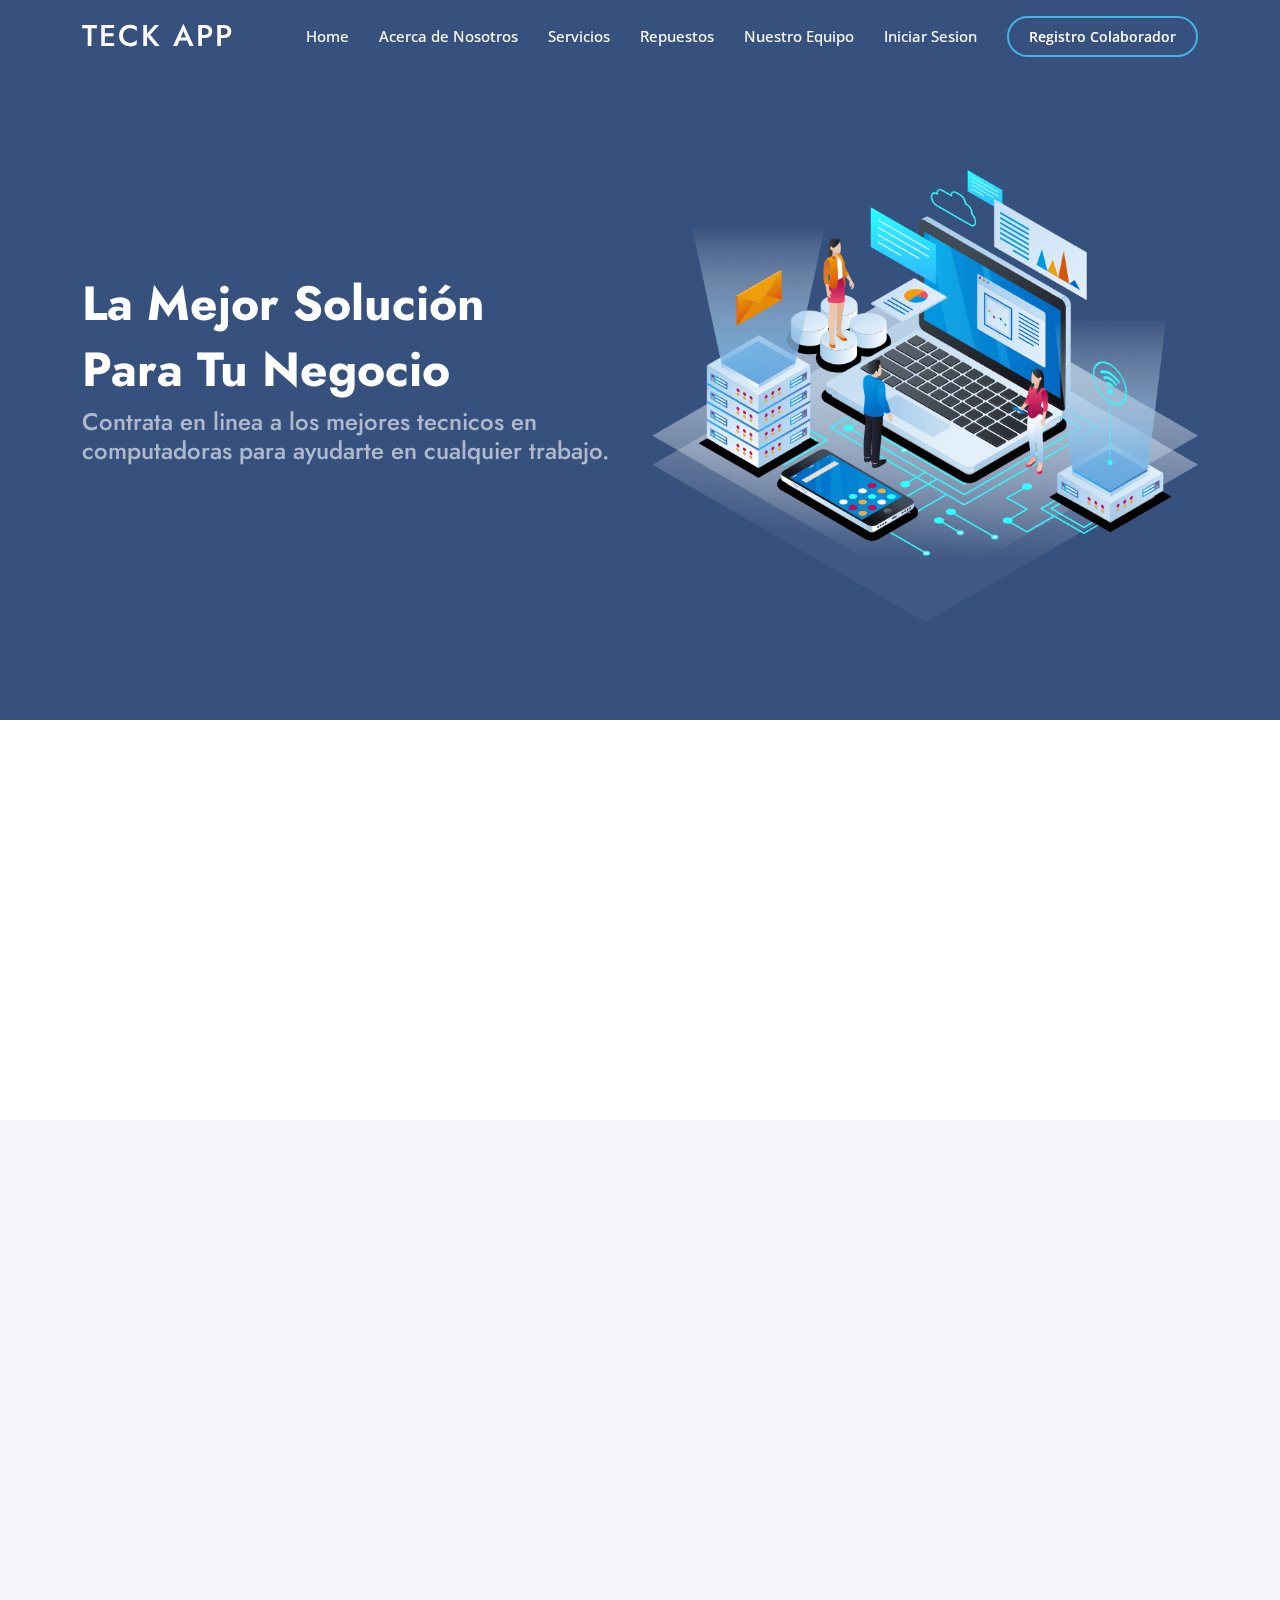
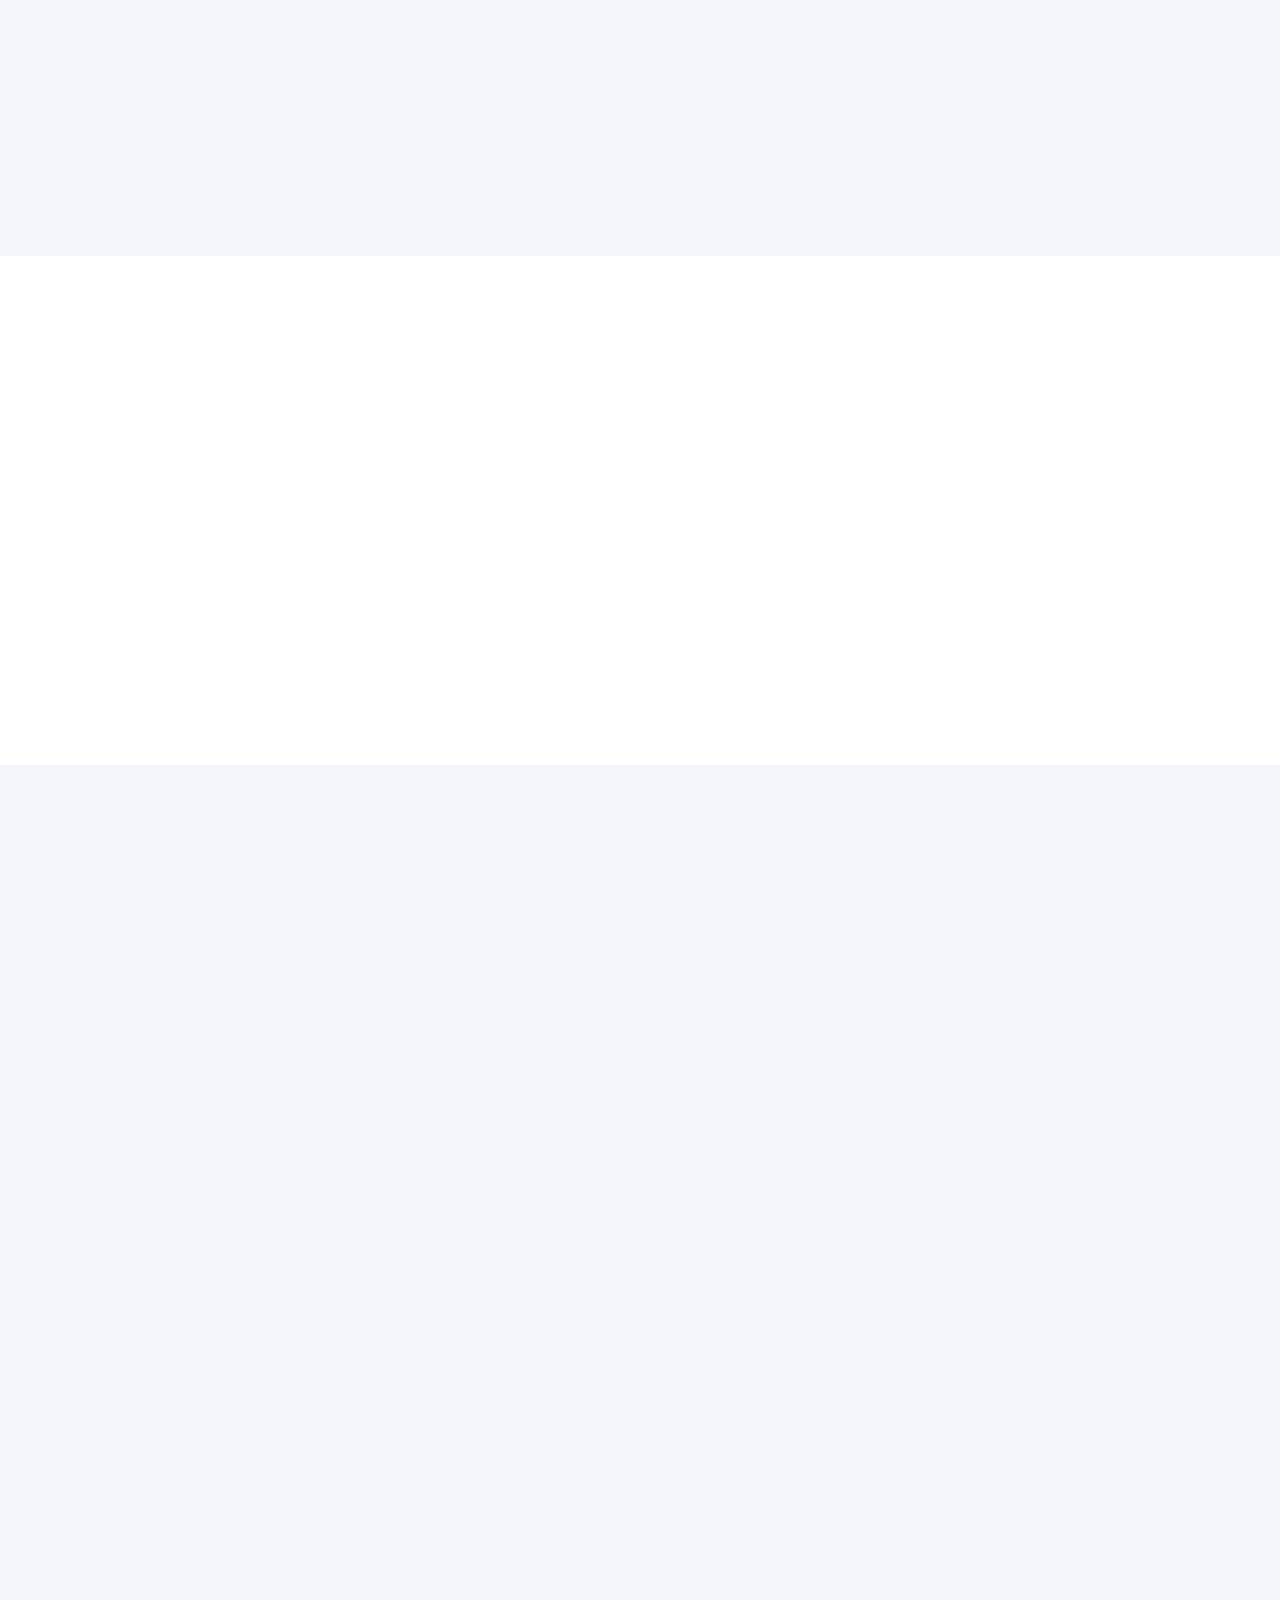
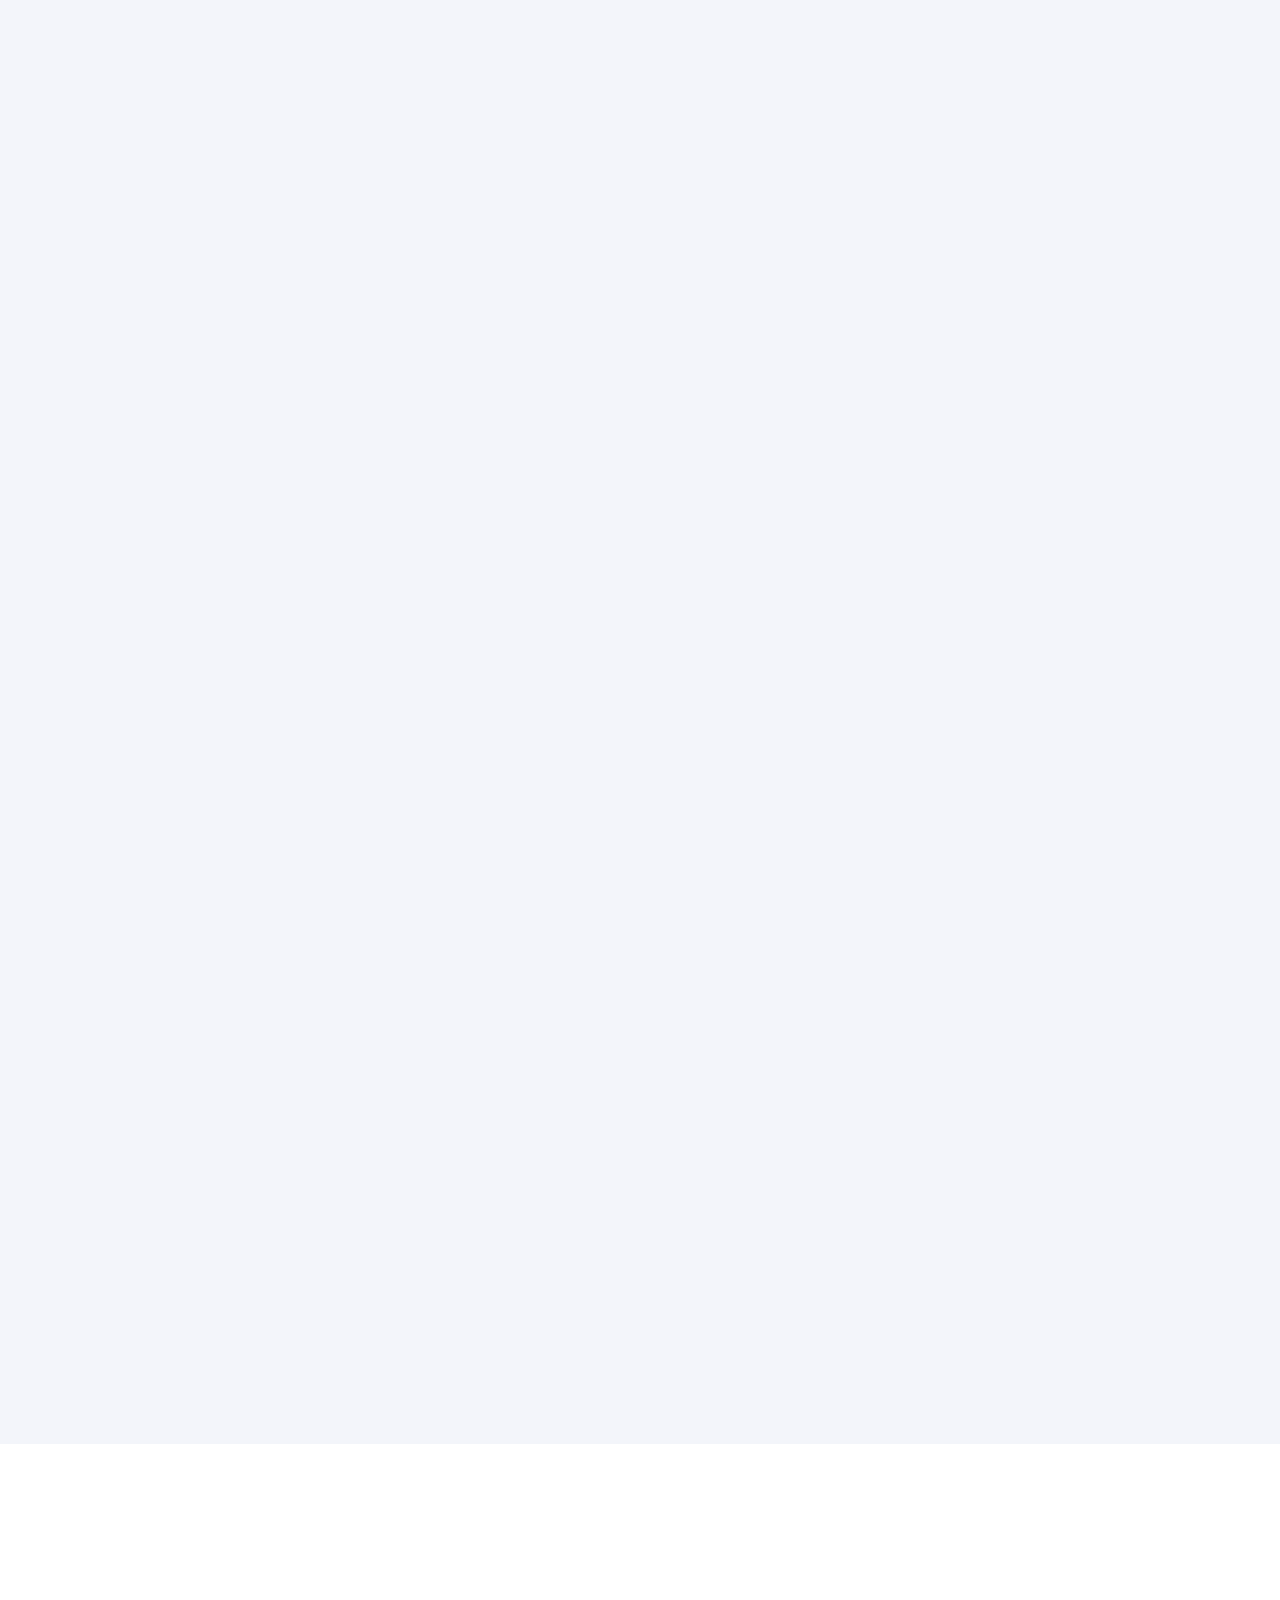
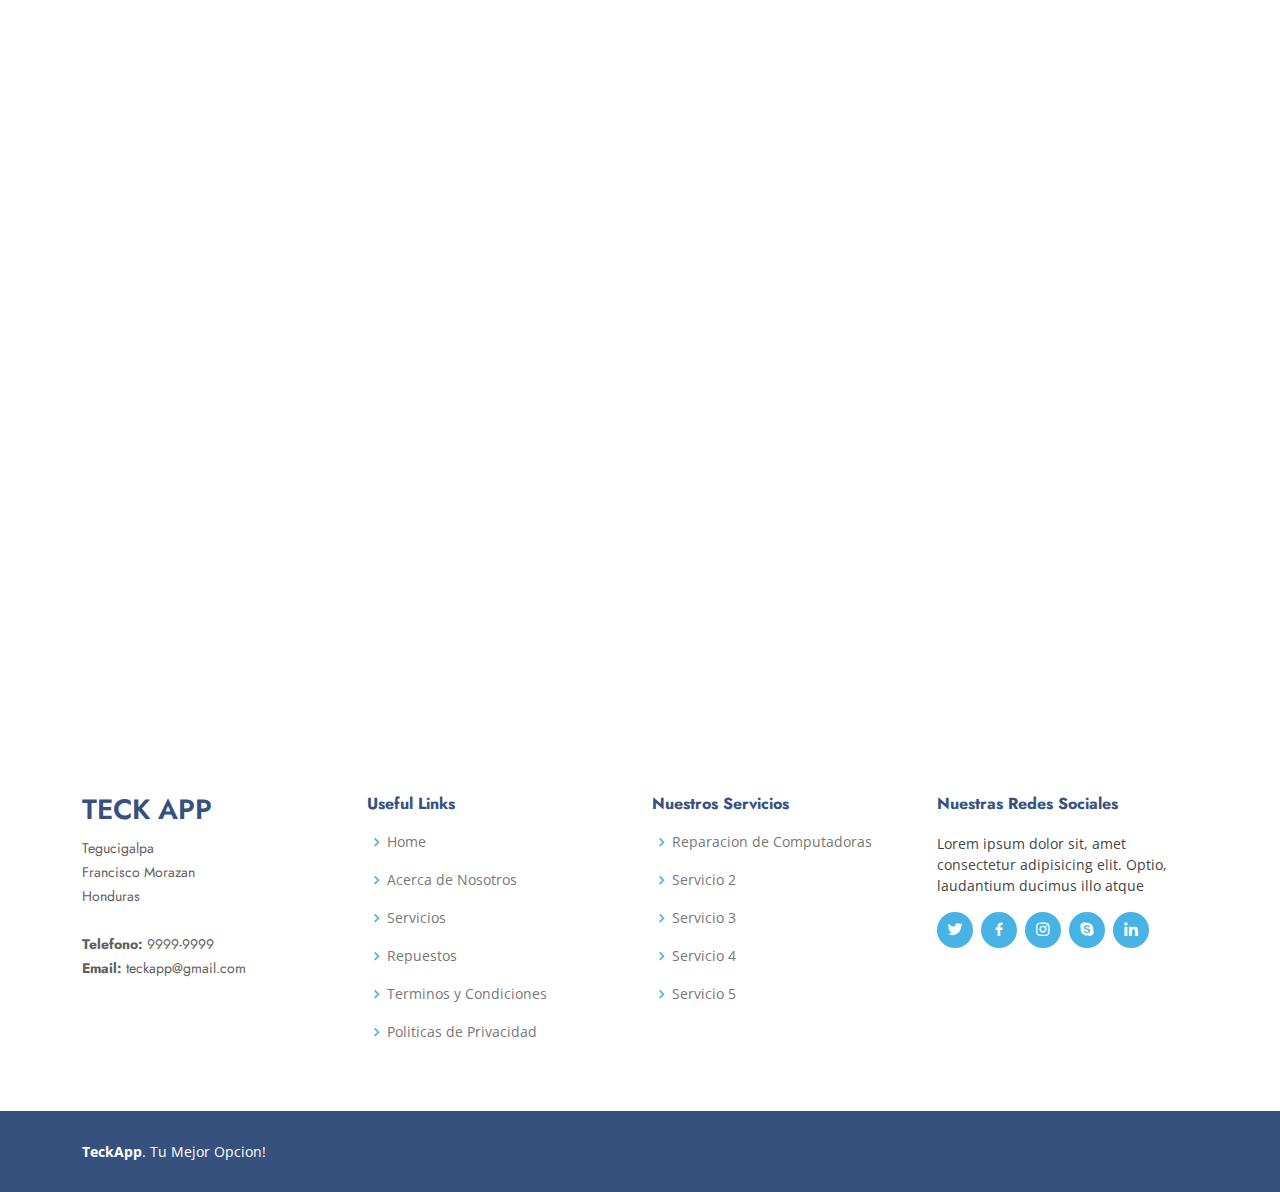
<file: index.html>
<!DOCTYPE html>
<html lang="en">

<head>
  <meta charset="utf-8">
  <meta content="width=device-width, initial-scale=1.0" name="viewport">

  <title>TeckApp</title>
  <meta content="" name="description">
  <meta content="" name="keywords">

  <!-- Favicons -->
  <link href="/assets/img/icon.png" rel="icon">
  <link href="/assets/img/icon.png" rel="apple-touch-icon">

  <!-- Google Fonts -->
  <link href="https://fonts.googleapis.com/css?family=Open+Sans:300,300i,400,400i,600,600i,700,700i|Jost:300,300i,400,400i,500,500i,600,600i,700,700i|Poppins:300,300i,400,400i,500,500i,600,600i,700,700i" rel="stylesheet">

  <!-- Vendor CSS Files -->
  <link href="assets/vendor/aos/aos.css" rel="stylesheet">
  <link href="assets/vendor/bootstrap/css/bootstrap.min.css" rel="stylesheet">
  <link href="assets/vendor/bootstrap-icons/bootstrap-icons.css" rel="stylesheet">
  <link href="assets/vendor/boxicons/css/boxicons.min.css" rel="stylesheet">
  <link href="assets/vendor/glightbox/css/glightbox.min.css" rel="stylesheet">
  <link href="assets/vendor/remixicon/remixicon.css" rel="stylesheet">
  <link href="assets/vendor/swiper/swiper-bundle.min.css" rel="stylesheet">

  <!-- Template Main CSS File -->
  <link href="assets/css/style.css" rel="stylesheet">


</head>

<body>

  <!-- ======= Header ======= -->
  <header id="header" class="fixed-top ">
    <div class="container d-flex align-items-center">

      <h1 class="logo me-auto"><a href="index.html">Teck App</a></h1>
      <!-- Uncomment below if you prefer to use an image logo -->
      <!-- <a href="index.html" class="logo me-auto"><img src="assets/img/logo.png" alt="" class="img-fluid"></a>-->

      <nav id="navbar" class="navbar">
        <ul>
          <li><a class="nav-link scrollto" href="./">Home</a></li>
          <li><a class="nav-link scrollto" href="#about">Acerca de Nosotros</a></li>
          <li><a class="nav-link scrollto" href="#services">Servicios</a></li>
          <li><a class="nav-link   scrollto" href="#portfolio">Repuestos</a></li>
          <li><a class="nav-link scrollto" href="#team">Nuestro Equipo</a></li>
          <li><a class="nav-link scrollto" href="./login.html">Iniciar Sesion</a></li>
          <li><a class="getstarted scrollto" href="https://forms.gle/ptnSiuJvzmFaK5EV9">Registro Colaborador</a></li>
        </ul>
        <i class="bi bi-list mobile-nav-toggle"></i>
      </nav><!-- .navbar -->

    </div>
  </header><!-- End Header -->

  <!-- ======= Hero Section ======= -->
  <section id="hero" class="d-flex align-items-center">

    <div class="container">
      <div class="row">
        <div class="col-lg-6 d-flex flex-column justify-content-center pt-4 pt-lg-0 order-2 order-lg-1" data-aos="fade-up" data-aos-delay="200">
          <h1>La Mejor Solución </h1>
          <h1>Para Tu Negocio</h1>
          <h2>Contrata en linea a los mejores tecnicos en computadoras para ayudarte en cualquier trabajo.</h2>
        </div>
        <div class="col-lg-6 order-1 order-lg-2 hero-img" data-aos="zoom-in" data-aos-delay="200">
          <img src="assets/img/hero-img.png" class="img-fluid animated" alt="">
        </div>
      </div>
    </div>

  </section><!-- End Hero -->

  <main id="main">

    <!-- ======= About Us Section ======= -->
    <section id="about" class="about">
      <div class="container" data-aos="fade-up">

        <div class="section-title">
          <h2>¿Quienes Somos?</h2>
        </div>

        <div class="row content">
          <div class="col-lg-6">
            <p>
              Lorem ipsum dolor sit amet, consectetur adipiscing elit, sed do eiusmod tempor incididunt ut labore et dolore
              magna aliqua.
            </p>
            <ul>
              <li><i class="ri-check-double-line"></i> Ullamco laboris nisi ut aliquip ex ea commodo consequat</li>
              <li><i class="ri-check-double-line"></i> Duis aute irure dolor in reprehenderit in voluptate velit</li>
              <li><i class="ri-check-double-line"></i> Ullamco laboris nisi ut aliquip ex ea commodo consequat</li>
            </ul>
          </div>
          <div class="col-lg-6 pt-4 pt-lg-0">
            <p>
              Ullamco laboris nisi ut aliquip ex ea commodo consequat. Duis aute irure dolor in reprehenderit in voluptate
              velit esse cillum dolore eu fugiat nulla pariatur. Excepteur sint occaecat cupidatat non proident, sunt in
              culpa qui officia deserunt mollit anim id est laborum.
            </p>
            <a href="#" class="btn-learn-more">Leer más</a>
          </div>
        </div>

      </div>
    </section><!-- End About Us Section -->

    <!-- ======= Why Us Section ======= -->
    <section id="why-us" class="why-us section-bg">
      <div class="container-fluid" data-aos="fade-up">

        <div class="row">

          <div class="col-lg-7 d-flex flex-column justify-content-center align-items-stretch  order-2 order-lg-1">

            <div class="content">
              <h3> ¿Por que Contranarnos? <strong> Muy simple, ¡Somos los Mejores!</strong></h3>
              <p>
                Lorem ipsum dolor sit amet, consectetur adipiscing elit, sed do eiusmod tempor incididunt ut labore et dolore magna aliqua. Duis aute irure dolor in reprehenderit
              </p>
            </div>

            <div class="accordion-list">
              <ul>
                <li>
                  <a data-bs-toggle="collapse" class="collapse" data-bs-target="#accordion-list-1"><span>01</span> Razon 1 para ser parte de nuestro Equipo <i class="bx bx-chevron-down icon-show"></i><i class="bx bx-chevron-up icon-close"></i></a>
                  <div id="accordion-list-1" class="collapse show" data-bs-parent=".accordion-list">
                    <p>
                      Feugiat pretium nibh ipsum consequat. Tempus iaculis urna id volutpat lacus laoreet non curabitur gravida. Venenatis lectus magna fringilla urna porttitor rhoncus dolor purus non.
                    </p>
                  </div>
                </li>

                <li>
                  <a data-bs-toggle="collapse" data-bs-target="#accordion-list-2" class="collapsed"><span>02</span>  Razon 2 para ser parte de nuestro Equipo<i class="bx bx-chevron-down icon-show"></i><i class="bx bx-chevron-up icon-close"></i></a>
                  <div id="accordion-list-2" class="collapse" data-bs-parent=".accordion-list">
                    <p>
                      Dolor sit amet consectetur adipiscing elit pellentesque habitant morbi. Id interdum velit laoreet id donec ultrices. Fringilla phasellus faucibus scelerisque eleifend donec pretium. Est pellentesque elit ullamcorper dignissim. Mauris ultrices eros in cursus turpis massa tincidunt dui.
                    </p>
                  </div>
                </li>

                <li>
                  <a data-bs-toggle="collapse" data-bs-target="#accordion-list-3" class="collapsed"><span>03</span>  Razon 3 para ser parte de nuestro Equipo<i class="bx bx-chevron-down icon-show"></i><i class="bx bx-chevron-up icon-close"></i></a>
                  <div id="accordion-list-3" class="collapse" data-bs-parent=".accordion-list">
                    <p>
                      Eleifend mi in nulla posuere sollicitudin aliquam ultrices sagittis orci. Faucibus pulvinar elementum integer enim. Sem nulla pharetra diam sit amet nisl suscipit. Rutrum tellus pellentesque eu tincidunt. Lectus urna duis convallis convallis tellus. Urna molestie at elementum eu facilisis sed odio morbi quis
                    </p>
                  </div>
                </li>

              </ul>
            </div>

          </div>

          <div class="col-lg-5 align-items-stretch order-1 order-lg-2 img" style='background-image: url("assets/img/why-us.png");' data-aos="zoom-in" data-aos-delay="150">&nbsp;</div>
        </div>

      </div>
    </section><!-- End Why Us Section -->

    <!-- ======= Skills Section ======= -->
    <section id="skills" class="skills">
      <div class="container" data-aos="fade-up">

        <div class="row">
          <div class="col-lg-6 d-flex align-items-center" data-aos="fade-right" data-aos-delay="100">
            <img src="assets/img/skills.png" class="img-fluid" alt="">
          </div>
          <div class="col-lg-6 pt-4 pt-lg-0 content" data-aos="fade-left" data-aos-delay="100">
            <h3>Aptitudes para formar parte de nuestro Equipo</h3>
            <p class="font-italic">
              Lorem ipsum dolor sit amet, consectetur adipiscing elit, sed do eiusmod tempor incididunt ut labore et dolore
              magna aliqua.
            </p>
            <div class="skills-content">

              <div class="progress">
                <span class="skill"> Puntualidad <i class="val">100%</i></span>
                <div class="progress-bar-wrap">
                  <div class="progress-bar" role="progressbar" aria-valuenow="100" aria-valuemin="0" aria-valuemax="100"></div>
                </div>
              </div>

              <div class="progress">
                <span class="skill"> Conocimiento Tecnico<i class="val">90%</i></span>
                <div class="progress-bar-wrap">
                  <div class="progress-bar" role="progressbar" aria-valuenow="90" aria-valuemin="0" aria-valuemax="100"></div>
                </div>
              </div>

              <div class="progress">
                <span class="skill"> Aptitud 3 <i class="val">75%</i></span>
                <div class="progress-bar-wrap">
                  <div class="progress-bar" role="progressbar" aria-valuenow="75" aria-valuemin="0" aria-valuemax="100"></div>
                </div>
              </div>

              <div class="progress">
                <span class="skill"> Aptitud 4 <i class="val">55%</i></span>
                <div class="progress-bar-wrap">
                  <div class="progress-bar" role="progressbar" aria-valuenow="55" aria-valuemin="0" aria-valuemax="100"></div>
                </div>
              </div>

            </div>
          </div>
        </div>

      </div>
    </section><!-- End Skills Section -->

    <!-- ======= Services Section ======= -->
    <section id="services" class="services section-bg">
      <div class="container" data-aos="fade-up">

        <div class="section-title">
          <h2>Nuestros Servicios</h2>
          <p>Magnam dolores commodi suscipit. Necessitatibus eius consequatur ex aliquid fuga eum quidem. Sit sint consectetur velit. Quisquam quos quisquam cupiditate. Et nemo qui impedit suscipit alias ea. Quia fugiat sit in iste officiis commodi quidem hic quas.</p>
        </div>

        <div class="row">
          <div class="col-xl-3 col-md-6 d-flex align-items-stretch" data-aos="zoom-in" data-aos-delay="100">
            <div class="icon-box">
              <div class="icon"><i class="bx bxl-dribbble"></i></div>
              <h4><a href="">Reparacion de Computadoras</a></h4>
              <p>Voluptatum deleniti atque corrupti quos dolores et quas molestias excepturi</p>
            </div>
          </div>

          <div class="col-xl-3 col-md-6 d-flex align-items-stretch mt-4 mt-md-0" data-aos="zoom-in" data-aos-delay="200">
            <div class="icon-box">
              <div class="icon"><i class="bx bx-file"></i></div>
              <h4><a href="">Reparacion de Impresoras</a></h4>
              <p>Duis aute irure dolor in reprehenderit in voluptate velit esse cillum dolore</p>
            </div>
          </div>

          <div class="col-xl-3 col-md-6 d-flex align-items-stretch mt-4 mt-xl-0" data-aos="zoom-in" data-aos-delay="300">
            <div class="icon-box">
              <div class="icon"><i class="bx bx-tachometer"></i></div>
              <h4><a href="">Asistencia Tecnica de Redes</a></h4>
              <p>Excepteur sint occaecat cupidatat non proident, sunt in culpa qui officia</p>
            </div>
          </div>

          <div class="col-xl-3 col-md-6 d-flex align-items-stretch mt-4 mt-xl-0" data-aos="zoom-in" data-aos-delay="400">
            <div class="icon-box">
              <div class="icon"><i class="bx bx-layer"></i></div>
              <h4><a href="">Compra repuestos</a></h4>
              <p>At vero eos et accusamus et iusto odio dignissimos ducimus qui blanditiis</p>
            </div>
          </div>

        </div>

      </div>
    </section><!-- End Services Section -->

    <!-- ======= Team Section ======= -->
    <section id="team" class="team section-bg">
      <div class="container" data-aos="fade-up">

        <div class="section-title">
          <h2>Team</h2>
          <p>Magnam dolores commodi suscipit. Necessitatibus eius consequatur ex aliquid fuga eum quidem. Sit sint consectetur velit. Quisquam quos quisquam cupiditate. Et nemo qui impedit suscipit alias ea. Quia fugiat sit in iste officiis commodi quidem hic quas.</p>
        </div>

        <div class="row">

          <div class="col-lg-6">
            <div class="member d-flex align-items-start" data-aos="zoom-in" data-aos-delay="100">
              <div class="pic"><img src="assets/img/team/VictorAmaya.jpg" class="img-fluid" alt=""></div>
              <div class="member-info">
                <h4>Javier Amaya</h4>
                <span>System Engineer Student</span>
                <p>Explicabo voluptatem mollitia et repellat qui dolorum quasi</p>
                <div class="social">
                  <a href=""><i class="ri-twitter-fill"></i></a>
                  <a href=""><i class="ri-facebook-fill"></i></a>
                  <a href=""><i class="ri-instagram-fill"></i></a>
                  <a href=""> <i class="ri-linkedin-box-fill"></i> </a>
                </div>
              </div>
            </div>
          </div>

          <div class="col-lg-6 mt-4 mt-lg-0">
            <div class="member d-flex align-items-start" data-aos="zoom-in" data-aos-delay="200">
              <div class="pic"><img src="assets/img/team/EdwinQuintero.jpeg" class="img-fluid" alt=""></div>
              <div class="member-info">
                <h4>Edwin Quintero</h4>
                <span>System Engineer Student</span>
                <p>Aut maiores voluptates amet et quis praesentium qui senda para</p>
                <div class="social">
                  <a href=""><i class="ri-twitter-fill"></i></a>
                  <a href=""><i class="ri-facebook-fill"></i></a>
                  <a href=""><i class="ri-instagram-fill"></i></a>
                  <a href=""> <i class="ri-linkedin-box-fill"></i> </a>
                </div>
              </div>
            </div>
          </div>

          <div class="col-lg-6 mt-4">
            <div class="member d-flex align-items-start" data-aos="zoom-in" data-aos-delay="300">
              <div class="pic"><img src="assets/img/team/Kevin.jpeg" class="img-fluid" alt=""></div>
              <div class="member-info">
                <h4>Kevin González </h4>
                <span>System Engineer Student</span>
                <p>Quisquam facilis cum velit laborum corrupti fuga rerum quia</p>
                <div class="social">
                  <a href=""><i class="ri-twitter-fill"></i></a>
                  <a href=""><i class="ri-facebook-fill"></i></a>
                  <a href=""><i class="ri-instagram-fill"></i></a>
                  <a href=""> <i class="ri-linkedin-box-fill"></i> </a>
                </div>
              </div>
            </div>
          </div>

          <div class="col-lg-6 mt-4">
            <div class="member d-flex align-items-start" data-aos="zoom-in" data-aos-delay="400">
              <div class="pic"><img src="assets/img/team/JoseBarrientos.jpg" class="img-fluid" alt=""></div>
              <div class="member-info">
                <h4>Jose Barrientos</h4>
                <span>System Engineer Student</span>
                <p>Dolorum tempora officiis odit laborum officiis et et accusamus</p>
                <div class="social">
                  <a href=""><i class="ri-twitter-fill"></i></a>
                  <a href=""><i class="ri-facebook-fill"></i></a>
                  <a href=""><i class="ri-instagram-fill"></i></a>
                  <a href=""> <i class="ri-linkedin-box-fill"></i> </a>
                </div>
              </div>
            </div>
          </div>

          <div class="col-lg-6 mt-4">
            <div class="member d-flex align-items-start" data-aos="zoom-in" data-aos-delay="400">
              <div class="pic"><img src="assets/img/team/FranciaAvila.jpg" class="img-fluid" alt=""></div>
              <div class="member-info">
                <h4>Francia Avila</h4>
                <span>System Engineer Student</span>
                <p>Dolorum tempora officiis odit laborum officiis et et accusamus</p>
                <div class="social">
                  <a href=""><i class="ri-twitter-fill"></i></a>
                  <a href=""><i class="ri-facebook-fill"></i></a>
                  <a href=""><i class="ri-instagram-fill"></i></a>
                  <a href=""> <i class="ri-linkedin-box-fill"></i> </a>
                </div>
              </div>
            </div>
          </div>

        </div>

      </div>
    </section><!-- End Team Section -->

    <!-- ======= Frequently Asked Questions Section ======= -->
    <section id="faq" class="faq section-bg">
      <div class="container" data-aos="fade-up">

        <div class="section-title">
          <h2>Preguntas Frecuentes</h2>
          <p>Magnam dolores commodi suscipit. Necessitatibus eius consequatur ex aliquid fuga eum quidem. Sit sint consectetur velit. Quisquam quos quisquam cupiditate. Et nemo qui impedit suscipit alias ea. Quia fugiat sit in iste officiis commodi quidem hic quas.</p>
        </div>

        <div class="faq-list">
          <ul>
            <li data-aos="fade-up" data-aos-delay="100">
              <i class="bx bx-help-circle icon-help"></i> <a data-bs-toggle="collapse" class="collapse" data-bs-target="#faq-list-1">Non consectetur a erat nam at lectus urna duis? <i class="bx bx-chevron-down icon-show"></i><i class="bx bx-chevron-up icon-close"></i></a>
              <div id="faq-list-1" class="collapse show" data-bs-parent=".faq-list">
                <p>
                  Feugiat pretium nibh ipsum consequat. Tempus iaculis urna id volutpat lacus laoreet non curabitur gravida. Venenatis lectus magna fringilla urna porttitor rhoncus dolor purus non.
                </p>
              </div>
            </li>

            <li data-aos="fade-up" data-aos-delay="200">
              <i class="bx bx-help-circle icon-help"></i> <a data-bs-toggle="collapse" data-bs-target="#faq-list-2" class="collapsed">Feugiat scelerisque varius morbi enim nunc? <i class="bx bx-chevron-down icon-show"></i><i class="bx bx-chevron-up icon-close"></i></a>
              <div id="faq-list-2" class="collapse" data-bs-parent=".faq-list">
                <p>
                  Dolor sit amet consectetur adipiscing elit pellentesque habitant morbi. Id interdum velit laoreet id donec ultrices. Fringilla phasellus faucibus scelerisque eleifend donec pretium. Est pellentesque elit ullamcorper dignissim. Mauris ultrices eros in cursus turpis massa tincidunt dui.
                </p>
              </div>
            </li>

            <li data-aos="fade-up" data-aos-delay="300">
              <i class="bx bx-help-circle icon-help"></i> <a data-bs-toggle="collapse" data-bs-target="#faq-list-3" class="collapsed">Dolor sit amet consectetur adipiscing elit? <i class="bx bx-chevron-down icon-show"></i><i class="bx bx-chevron-up icon-close"></i></a>
              <div id="faq-list-3" class="collapse" data-bs-parent=".faq-list">
                <p>
                  Eleifend mi in nulla posuere sollicitudin aliquam ultrices sagittis orci. Faucibus pulvinar elementum integer enim. Sem nulla pharetra diam sit amet nisl suscipit. Rutrum tellus pellentesque eu tincidunt. Lectus urna duis convallis convallis tellus. Urna molestie at elementum eu facilisis sed odio morbi quis
                </p>
              </div>
            </li>

            <li data-aos="fade-up" data-aos-delay="400">
              <i class="bx bx-help-circle icon-help"></i> <a data-bs-toggle="collapse" data-bs-target="#faq-list-4" class="collapsed">Tempus quam pellentesque nec nam aliquam sem et tortor consequat? <i class="bx bx-chevron-down icon-show"></i><i class="bx bx-chevron-up icon-close"></i></a>
              <div id="faq-list-4" class="collapse" data-bs-parent=".faq-list">
                <p>
                  Molestie a iaculis at erat pellentesque adipiscing commodo. Dignissim suspendisse in est ante in. Nunc vel risus commodo viverra maecenas accumsan. Sit amet nisl suscipit adipiscing bibendum est. Purus gravida quis blandit turpis cursus in.
                </p>
              </div>
            </li>

            <li data-aos="fade-up" data-aos-delay="500">
              <i class="bx bx-help-circle icon-help"></i> <a data-bs-toggle="collapse" data-bs-target="#faq-list-5" class="collapsed">Tortor vitae purus faucibus ornare. Varius vel pharetra vel turpis nunc eget lorem dolor? <i class="bx bx-chevron-down icon-show"></i><i class="bx bx-chevron-up icon-close"></i></a>
              <div id="faq-list-5" class="collapse" data-bs-parent=".faq-list">
                <p>
                  Laoreet sit amet cursus sit amet dictum sit amet justo. Mauris vitae ultricies leo integer malesuada nunc vel. Tincidunt eget nullam non nisi est sit amet. Turpis nunc eget lorem dolor sed. Ut venenatis tellus in metus vulputate eu scelerisque.
                </p>
              </div>
            </li>

          </ul>
        </div>

      </div>
    </section><!-- End Frequently Asked Questions Section -->

    <!-- ======= Contact Section ======= -->
    <section id="contact" class="contact">
      <div class="container" data-aos="fade-up">

        <div class="section-title">
          <h2>Contactanos</h2>
          <p>Magnam dolores commodi suscipit. Necessitatibus eius consequatur ex aliquid fuga eum quidem. Sit sint consectetur velit. Quisquam quos quisquam cupiditate. Et nemo qui impedit suscipit alias ea. Quia fugiat sit in iste officiis commodi quidem hic quas.</p>
        </div>

        <div class="row">

          <div class="col-lg-5 d-flex align-items-stretch">
            <div class="info">
              <div class="address">
                <i class="bi bi-geo-alt"></i>
                <h4>Location:</h4>
                <p>Tegucigalpa, Francisco Morazan</p>
              </div>

              <div class="email">
                <i class="bi bi-envelope"></i>
                <h4>Email:</h4>
                <p>teckapp@gmail.com</p>
              </div>

              <div class="phone">
                <i class="bi bi-phone"></i>
                <h4>Telefono:</h4>
                <p>9999-9999</p>
              </div>

              <iframe src="https://www.google.com/maps/embed?pb=!1m14!1m8!1m3!1d12097.433213460943!2d-74.0062269!3d40.7101282!3m2!1i1024!2i768!4f13.1!3m3!1m2!1s0x0%3A0xb89d1fe6bc499443!2sDowntown+Conference+Center!5e0!3m2!1smk!2sbg!4v1539943755621" frameborder="0" style="border:0; width: 100%; height: 290px;" allowfullscreen></iframe>
            </div>

          </div>

          <div class="col-lg-7 mt-5 mt-lg-0 d-flex align-items-stretch">
            <form action="forms/contact.php" method="post" role="form" class="php-email-form">
              <div class="row">
                <div class="form-group col-md-6">
                  <label for="name">Su Nombre</label>
                  <input type="text" name="name" class="form-control" id="name" required>
                </div>
                <div class="form-group col-md-6">
                  <label for="name">Su correo</label>
                  <input type="email" class="form-control" name="email" id="email" required>
                </div>
              </div>
              <div class="form-group">
                <label for="name">Asunto</label>
                <input type="text" class="form-control" name="subject" id="subject" required>
              </div>
              <div class="form-group">
                <label for="name">Mensaje</label>
                <textarea class="form-control" name="message" rows="10" required></textarea>
              </div>
              <div class="my-3">
                <div class="loading">Cargando</div>
                <div class="error-message"></div>
                <div class="sent-message">Su mensaje a sido enviado. Muchas Gracias!</div>
              </div>
              <div class="text-center"><button type="submit">Enviar Mensaje</button></div>
            </form>
          </div>

        </div>

      </div>
    </section><!-- End Contact Section -->

  </main><!-- End #main -->

  <!-- ======= Footer ======= -->
  <footer id="footer">

    <div class="footer-top">
      <div class="container">
        <div class="row">

          <div class="col-lg-3 col-md-6 footer-contact">
            <h3>Teck App</h3>
            <p>
              Tegucigalpa <br>
              Francisco Morazan<br>
              Honduras <br><br>
              <strong>Telefono:</strong> 9999-9999 <br>
              <strong>Email:</strong> teckapp@gmail.com<br>
            </p>
          </div>

          <div class="col-lg-3 col-md-6 footer-links">
            <h4>Useful Links</h4>
            <ul>
              <li><i class="bx bx-chevron-right"></i> <a href="#">Home</a></li>
              <li><i class="bx bx-chevron-right"></i> <a href="#">Acerca de Nosotros</a></li>
              <li><i class="bx bx-chevron-right"></i> <a href="#">Servicios</a></li>
              <li><i class="bx bx-chevron-right"></i> <a href="#">Repuestos</a></li>
              <li><i class="bx bx-chevron-right"></i> <a href="#">Terminos y Condiciones</a></li>
              <li><i class="bx bx-chevron-right"></i> <a href="#">Politicas de Privacidad</a></li>
            </ul>
          </div>

          <div class="col-lg-3 col-md-6 footer-links">
            <h4>Nuestros Servicios</h4>
            <ul>
              <li><i class="bx bx-chevron-right"></i> <a href="#">Reparacion de Computadoras</a></li>
              <li><i class="bx bx-chevron-right"></i> <a href="#">Servicio 2</a></li>
              <li><i class="bx bx-chevron-right"></i> <a href="#">Servicio 3</a></li>
              <li><i class="bx bx-chevron-right"></i> <a href="#">Servicio 4</a></li>
              <li><i class="bx bx-chevron-right"></i> <a href="#">Servicio 5</a></li>
            </ul>
          </div>

          <div class="col-lg-3 col-md-6 footer-links">
            <h4>Nuestras Redes Sociales</h4>
            <p>Lorem ipsum dolor sit, amet consectetur adipisicing elit. Optio, laudantium ducimus illo atque</p>
            <div class="social-links mt-3">
              <a href="#" class="twitter"><i class="bx bxl-twitter"></i></a>
              <a href="#" class="facebook"><i class="bx bxl-facebook"></i></a>
              <a href="#" class="instagram"><i class="bx bxl-instagram"></i></a>
              <a href="#" class="google-plus"><i class="bx bxl-skype"></i></a>
              <a href="#" class="linkedin"><i class="bx bxl-linkedin"></i></a>
            </div>
          </div>

        </div>
      </div>
    </div>

    <div class="container footer-bottom clearfix">
      <div class="copyright">
        <strong><span>TeckApp</span></strong>. Tu Mejor Opcion!
      </div>
    </div>
  </footer><!-- End Footer -->

  <div id="preloader"></div>
  <a href="#" class="back-to-top d-flex align-items-center justify-content-center"><i class="bi bi-arrow-up-short"></i></a>

  <!-- Vendor JS Files -->
  <script src="assets/vendor/aos/aos.js"></script>
  <script src="assets/jquery/jquery-3.6.0.min.js"></script>
  <script src="assets/vendor/bootstrap/js/bootstrap.bundle.min.js"></script>
  <script src="assets/vendor/glightbox/js/glightbox.min.js"></script>
  <script src="assets/vendor/isotope-layout/isotope.pkgd.min.js"></script>
  <script src="assets/vendor/php-email-form/validate.js"></script>
  <script src="assets/vendor/swiper/swiper-bundle.min.js"></script>
  <script src="assets/vendor/waypoints/noframework.waypoints.js"></script>

  <script src="assets/js/main.js"></script>

</body>

</html>
</file>
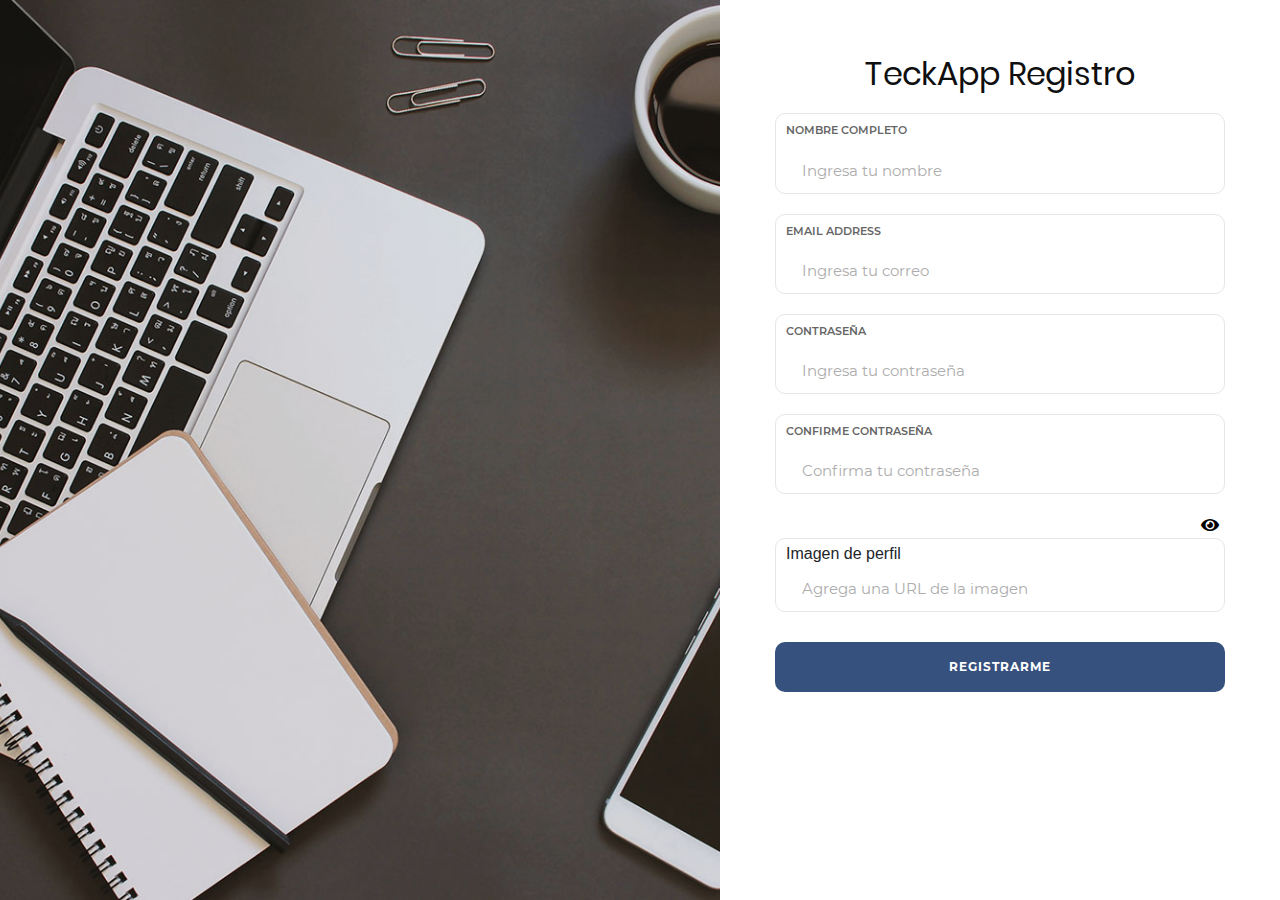
<file: assets/OtherSites/Registrarse/index.html>
<!DOCTYPE html>
<html lang="en">
<head>
	<title>Registrarse</title>
	<meta charset="UTF-8">
	<meta name="viewport" content="width=device-width, initial-scale=1">
<!--===============================================================================================-->
	<link rel="stylesheet" type="text/css" href="../../vendor/bootstrap/css/bootstrap.min.css">
<!--===============================================================================================-->
	<link rel="stylesheet" type="text/css" href="../../fonts/font-awesome-4.7.0/css/font-awesome.min.css">
<!--===============================================================================================-->
	<link rel="stylesheet" type="text/css" href="../../fonts/Linearicons-Free-v1.0.0/icon-font.min.css">
<!--===============================================================================================-->
	<link rel="stylesheet" type="text/css" href="../../vendor/animate/animate.css">
<!--===============================================================================================-->
	<link rel="stylesheet" type="text/css" href="../../vendor/css-hamburgers/hamburgers.min.css">
<!--===============================================================================================-->
	<link rel="stylesheet" type="text/css" href="../../vendor/animsition/css/animsition.min.css">
<!--===============================================================================================-->
	<link rel="stylesheet" type="text/css" href="../../vendor/select2/select2.min.css">
<!--===============================================================================================-->
	<link rel="stylesheet" type="text/css" href="../../vendor/daterangepicker/daterangepicker.css">
<!--===============================================================================================-->
	<link rel="stylesheet" type="text/css" href="css/util.css">
	<link rel="stylesheet" type="text/css" href="css/main.css">
<!--===============================================================================================-->



 <!-- Favicons -->
 <link href="../../img/icon.png" rel="icon">


<!-- Google Fonts -->
<link href="https://fonts.googleapis.com/css?family=Open+Sans:300,400|Source+Code+Pro:700,900&display=swap" rel="stylesheet">

<!-- CSS Libraries -->
<link href="https://stackpath.bootstrapcdn.com/bootstrap/4.4.1/css/bootstrap.min.css" rel="stylesheet">
<link href="https://cdnjs.cloudflare.com/ajax/libs/font-awesome/5.10.0/css/all.min.css" rel="stylesheet">
<link href="../../lib/slick/slick.css" rel="stylesheet">
<link href="../../lib/slick/slick-theme.css" rel="stylesheet">
</head>
<body>


	<div class="container-contact100">
		<div class="wrap-contact100">
			<form id="register" action="register" class="contact100-form validate-form">
				<a href="../../../index.php" style="text-decoration: none;">
					<h2 style=" color: rgb(15, 15, 15); margin-left: 90px; margin-bottom: 20px; ">TeckApp Registro</h2>
				</a>
				<div class="wrap-input100 validate-input" data-validate="Name is required">
					<label class="label-input100" for="name">Nombre Completo</label>
					<input id="nameUser" class="input100" type="text" name="name" placeholder="Ingresa tu nombre">
					<span class="focus-input100"></span>
				</div>
				<div class="wrap-input100 validate-input" data-validate = "Valid email is required: ex@abc.xyz">
					<label class="label-input100" for="email">Email Address</label>
					<input id="email" class="input100" type="text" name="email" placeholder="Ingresa tu correo">
					<span class="focus-input100"></span>
				</div>
				<div class="wrap-input100 validate-input" data-validate = "Password is required">
					<label class="label-input100" for="password">Contraseña</label>
					<input id="passwordI" onchange="HabilitarPassword()" class="input100" type="password" name="password" placeholder="Ingresa tu contraseña">
					<span class="focus-input100"></span>
					<a href=""></i></a>
				</div>
				<div class="wrap-input100 validate-input" data-validate = "Password is required">
					<label class="label-input100" for="password">confirme Contraseña</label>
					<input id="passwordII" onchange="HabilitarPassword()" class="input100" type="password" placeholder="Confirma tu contraseña">
					<span class="focus-input100"></span>
				</div>
				<div>
					<button type="button" id="buttonPassword1" onclick="Passwordvalidet(1)" style=" margin-left: auto; display: block; "><i class="col-2 fa fa-eye"></i></button>
					<button type="button" id="buttonPassword2" onclick="Passwordvalidet(2)" style=" margin-left: auto; display: none; "><i class="col-2 fa fa-eye-slash" aria-hidden="true"></i></button>
				</div>
				<div class="wrap-input100 validate-input" data-validate = "Description is required">
					<label class="label-input100" for="urlImageProfile"></label>Imagen de perfil</label>
					<input class="input100" name="urlImageProfile" id="urlImageProfile" type="url"  placeholder="Agrega una URL de la imagen">
					<!--textarea id="message" class="input100" name="message" placeholder="Write your description here, for your profile wall"></textarea-->
					<span class="focus-input100"></span>
				</div>
				<div class="container-contact100-form-btn">
					<input  onclick="register()" class="contact100-form-btn" id="SendNewUser" type="button" value="Registrarme">
				</div>
			</form>

			<div class="contact100-more flex-col-c-m" style="background-image: url('images/bg-01.jpg');">
			</div>
		</div>
	</div>





<!--===============================================================================================-->
	<script src="../../jquery/jquery-3.6.0.min.js"></script>
<!--===============================================================================================-->
	<script src="../../vendor/animsition/js/animsition.min.js"></script>
<!--===============================================================================================-->
	<script src="../../vendor/bootstrap/js/popper.js"></script>
	<script src="../../vendor/bootstrap/js/bootstrap.min.js"></script>
<!--===============================================================================================-->
	<!--script src="../../vendor/select2/select2.min.js"></script-->
	<!--script>
		$(".js-select2").each(function(){
			$(this).select2({
				minimumResultsForSearch: 20,
				dropdownParent: $(this).next('.dropDownSelect2')
			});
		})
		$(".js-select2").each(function(){
			$(this).on('select2:open', function (e){
				$(this).parent().next().addClass('eff-focus-selection');
			});
		});
		$(".js-select2").each(function(){
			$(this).on('select2:close', function (e){
				$(this).parent().next().removeClass('eff-focus-selection');
			});
		});

	</script-->
<!--===============================================================================================-->
	<script src="../../vendor/daterangepicker/moment.min.js"></script>
	<script src="../../vendor/daterangepicker/daterangepicker.js"></script>
<!--===============================================================================================-->
	<!--script src="../../vendor/countdowntime/countdowntime.js"></script-->
<!--===============================================================================================-->
	<!--script src="../../js/main2.js"></script-->
	<script src="../../js/main.js"></script>
	<script src="../../js/controlador.js"></script>
	<!-- Global site tag (gtag.js) - Google Analytics -->
	<script async src="https://www.googletagmanager.com/gtag/js?id=UA-23581568-13"></script>
	<script>
	  window.dataLayer = window.dataLayer || [];
	  function gtag(){dataLayer.push(arguments);}
	  gtag('js', new Date());

	  gtag('config', 'UA-23581568-13');
	</script>
</body>
</html>
</file>
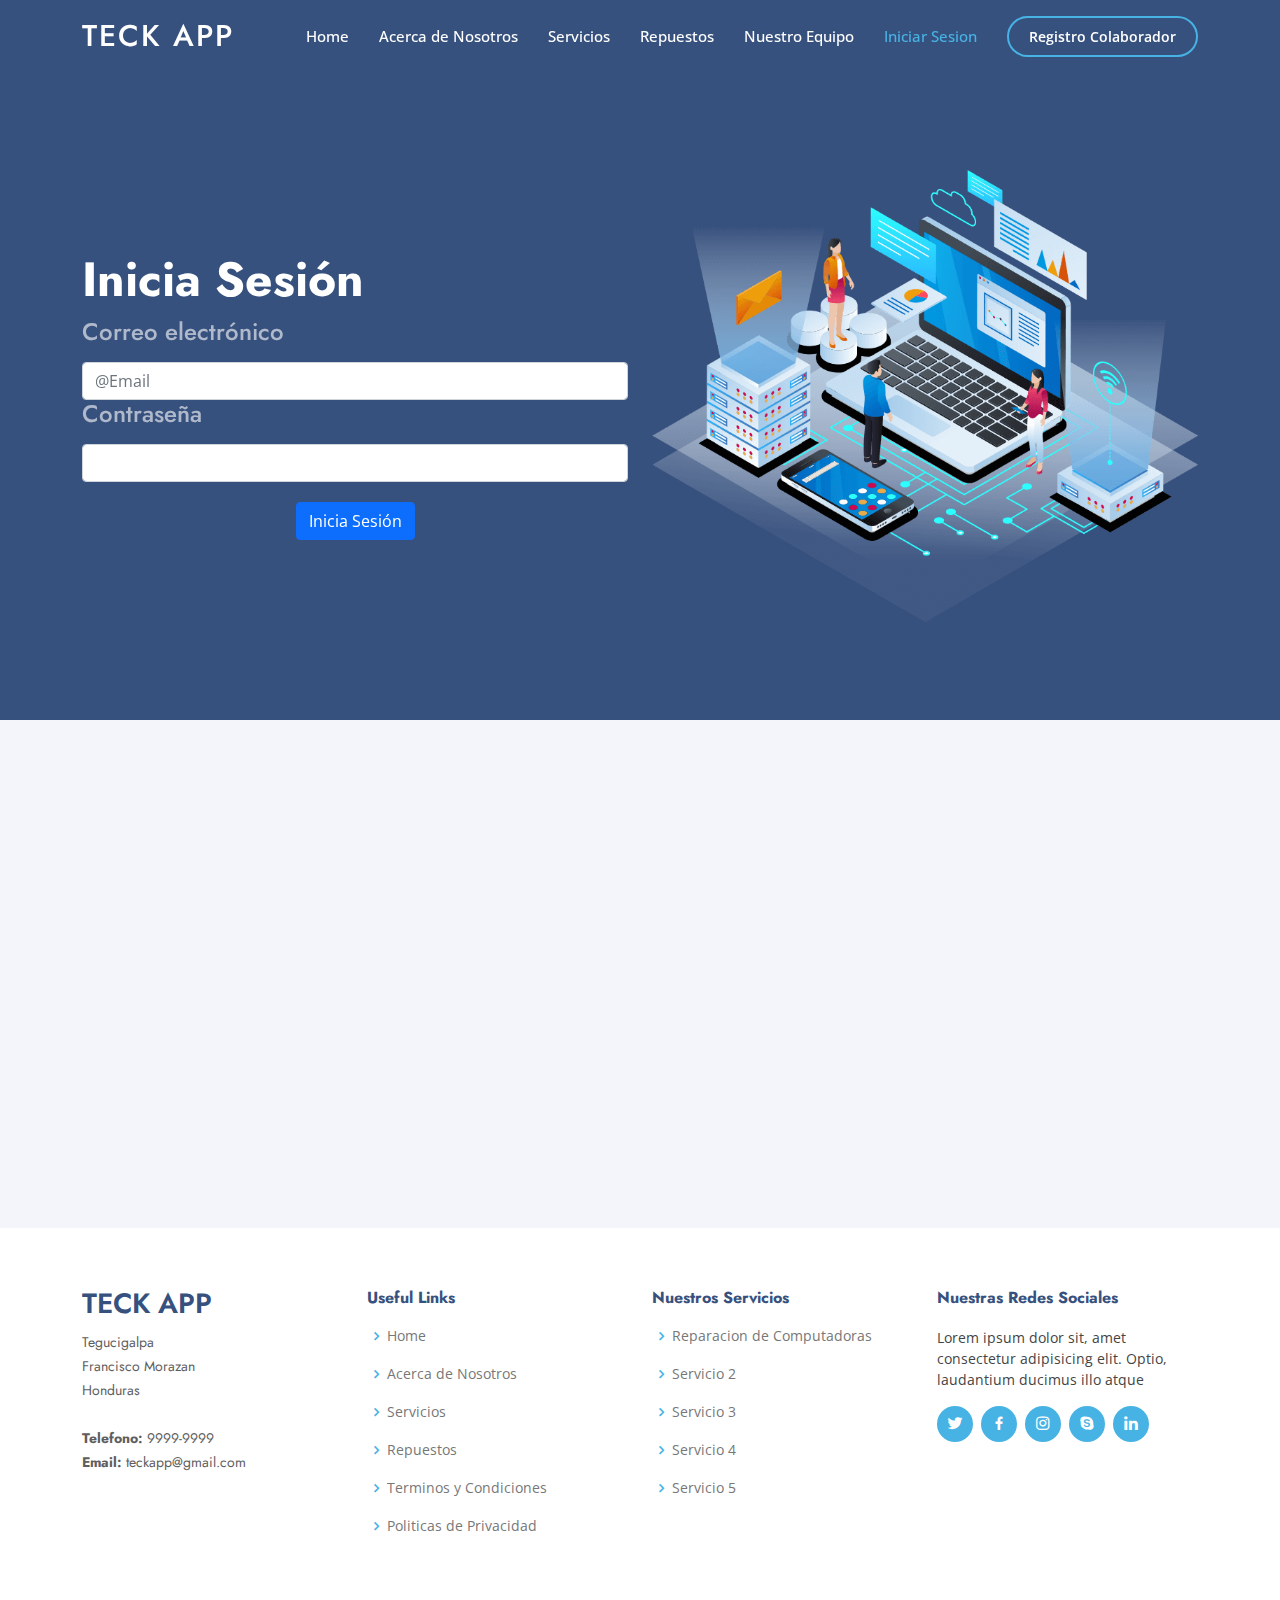
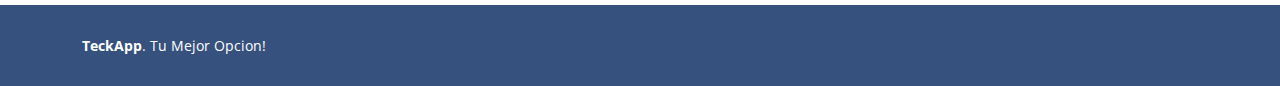
<file: login.html>
<!DOCTYPE html>
<html lang="en">

<head>
  <meta charset="utf-8">
  <meta content="width=device-width, initial-scale=1.0" name="viewport">

  <title>TeckApp</title>
  <meta content="" name="description">
  <meta content="" name="keywords">

  <!-- Favicons -->
  <link href="/assets/img/icon.png" rel="icon">
  <link href="/assets/img/icon.png" rel="apple-touch-icon">

  <!-- Google Fonts -->
  <link
    href="https://fonts.googleapis.com/css?family=Open+Sans:300,300i,400,400i,600,600i,700,700i|Jost:300,300i,400,400i,500,500i,600,600i,700,700i|Poppins:300,300i,400,400i,500,500i,600,600i,700,700i"
    rel="stylesheet">

  <!-- Vendor CSS Files -->
  <link href="assets/vendor/aos/aos.css" rel="stylesheet">
  <link href="assets/vendor/bootstrap/css/bootstrap.min.css" rel="stylesheet">
  <link href="assets/vendor/bootstrap-icons/bootstrap-icons.css" rel="stylesheet">
  <link href="assets/vendor/boxicons/css/boxicons.min.css" rel="stylesheet">
  <link href="assets/vendor/glightbox/css/glightbox.min.css" rel="stylesheet">
  <link href="assets/vendor/remixicon/remixicon.css" rel="stylesheet">
  <link href="assets/vendor/swiper/swiper-bundle.min.css" rel="stylesheet">

  <!-- Template Main CSS File -->
  <link href="assets/css/style.css" rel="stylesheet">


</head>

<body>

  <!-- ======= Header ======= -->
  <header id="header" class="fixed-top ">
    <div class="container d-flex align-items-center">

      <h1 class="logo me-auto"><a href="index.html">Teck App</a></h1>
      <!-- Uncomment below if you prefer to use an image logo -->
      <!-- <a href="index.html" class="logo me-auto"><img src="assets/img/logo.png" alt="" class="img-fluid"></a>-->

      <nav id="navbar" class="navbar">
        <ul>
          <li><a class="nav-link scrollto" href="./index.php">Home</a></li>
          <li><a class="nav-link scrollto" href="#about">Acerca de Nosotros</a></li>
          <li><a class="nav-link scrollto" href="#services">Servicios</a></li>
          <li><a class="nav-link   scrollto" href="#portfolio">Repuestos</a></li>
          <li><a class="nav-link scrollto" href="#team">Nuestro Equipo</a></li>
          <li><a class="nav-link scrollto active" href="./login.html">Iniciar Sesion</a></li>
          <li><a class="getstarted scrollto" href="https://forms.gle/ptnSiuJvzmFaK5EV9">Registro Colaborador</a></li>
        </ul>
        <i class="bi bi-list mobile-nav-toggle"></i>
      </nav><!-- .navbar -->

    </div>
  </header><!-- End Header -->

  <section id="hero" class="d-flex align-items-center">

    <div class="container">
      <div class="row">
        <div class="col-lg-6 d-flex flex-column justify-content-center pt-4 pt-lg-0 order-2 order-lg-1"
          data-aos="fade-up" data-aos-delay="200">
          <form id="login" action="login">
            <h1>Inicia Sesión</h1>
            <h2 style="margin-bottom: 15px;">Correo electrónico</h2>
            <input class="form-control" name="email"  type="email" placeholder="@Email">
            <h2 style="margin-bottom: 15px;">Contraseña</h2>
            <input class="form-control" name="password" type="password">
            <div class="text-center"><button style="margin-top: 20px;" class="btn btn-primary" type="button" onkeyup="login()" onclick="login()">Inicia Sesión</button></div>
          </form>
        </div>
        <div class="col-lg-6 order-1 order-lg-2 hero-img" data-aos="zoom-in" data-aos-delay="200">
          <img src="assets/img/hero-img.png" class="img-fluid animated" alt="">
        </div>
      </div>
    </div>

  </section><!-- End Hero -->

  <section class="why-us section-bg">
    <div class="container" data-aos="fade-up">
      <div class="row">
        <div class="col-lg-7 d-flex flex-column justify-content-center align-items-stretch  order-2 order-lg-1">
          <form id="register" action="register">
            <h1>Registrarse</h1>
            <h2 style="margin-bottom: 15px;">Nombre</h2>
            <input class="form-control" name="name"  type="text" placeholder="Nombre Completo">
            <h2 style="margin-bottom: 15px;">Correo electrónico</h2>
            <input class="form-control" name="email"  type="email" placeholder="@Email">
            <h2 style="margin-bottom: 15px;">Contraseña</h2>
            <input class="form-control" name="password" type="password">
            <div class="text-center"><button style="margin-top: 20px;" class="btn btn-primary" type="button" onclick="register()">Registrarse</button></div>
          </form>
        </div>

        <div class="col-lg-5 align-items-stretch order-1 order-lg-2 img" style='background-image: url("assets/img/why-us.png");' data-aos="zoom-in" data-aos-delay="150">&nbsp;</div>
      </div>

    </div>
  </section><!-- End Why Us Section -->

  <footer id="footer">

    <div class="footer-top">
      <div class="container">
        <div class="row">

          <div class="col-lg-3 col-md-6 footer-contact">
            <h3>Teck App</h3>
            <p>
              Tegucigalpa <br>
              Francisco Morazan<br>
              Honduras <br><br>
              <strong>Telefono:</strong> 9999-9999 <br>
              <strong>Email:</strong> teckapp@gmail.com<br>
            </p>
          </div>

          <div class="col-lg-3 col-md-6 footer-links">
            <h4>Useful Links</h4>
            <ul>
              <li><i class="bx bx-chevron-right"></i> <a href="#">Home</a></li>
              <li><i class="bx bx-chevron-right"></i> <a href="#">Acerca de Nosotros</a></li>
              <li><i class="bx bx-chevron-right"></i> <a href="#">Servicios</a></li>
              <li><i class="bx bx-chevron-right"></i> <a href="#">Repuestos</a></li>
              <li><i class="bx bx-chevron-right"></i> <a href="#">Terminos y Condiciones</a></li>
              <li><i class="bx bx-chevron-right"></i> <a href="#">Politicas de Privacidad</a></li>
            </ul>
          </div>

          <div class="col-lg-3 col-md-6 footer-links">
            <h4>Nuestros Servicios</h4>
            <ul>
              <li><i class="bx bx-chevron-right"></i> <a href="#">Reparacion de Computadoras</a></li>
              <li><i class="bx bx-chevron-right"></i> <a href="#">Servicio 2</a></li>
              <li><i class="bx bx-chevron-right"></i> <a href="#">Servicio 3</a></li>
              <li><i class="bx bx-chevron-right"></i> <a href="#">Servicio 4</a></li>
              <li><i class="bx bx-chevron-right"></i> <a href="#">Servicio 5</a></li>
            </ul>
          </div>

          <div class="col-lg-3 col-md-6 footer-links">
            <h4>Nuestras Redes Sociales</h4>
            <p>Lorem ipsum dolor sit, amet consectetur adipisicing elit. Optio, laudantium ducimus illo atque</p>
            <div class="social-links mt-3">
              <a href="#" class="twitter"><i class="bx bxl-twitter"></i></a>
              <a href="#" class="facebook"><i class="bx bxl-facebook"></i></a>
              <a href="#" class="instagram"><i class="bx bxl-instagram"></i></a>
              <a href="#" class="google-plus"><i class="bx bxl-skype"></i></a>
              <a href="#" class="linkedin"><i class="bx bxl-linkedin"></i></a>
            </div>
          </div>

        </div>
      </div>
    </div>

    <div class="container footer-bottom clearfix">
      <div class="copyright">
        <strong><span>TeckApp</span></strong>. Tu Mejor Opcion!
      </div>
    </div>
  </footer><!-- End Footer -->

  <div id="preloader"></div>
  <a href="#" class="back-to-top d-flex align-items-center justify-content-center"><i
      class="bi bi-arrow-up-short"></i></a>

  <!-- Vendor JS Files -->
  <script src="assets/vendor/aos/aos.js"></script>
  <script src="assets/jquery/jquery-3.6.0.min.js"></script>
  <script src="assets/vendor/bootstrap/js/bootstrap.bundle.min.js"></script>
  <script src="assets/vendor/glightbox/js/glightbox.min.js"></script>
  <script src="assets/vendor/isotope-layout/isotope.pkgd.min.js"></script>
  <script src="assets/vendor/php-email-form/validate.js"></script>
  <script src="assets/vendor/swiper/swiper-bundle.min.js"></script>
  <script src="assets/vendor/waypoints/noframework.waypoints.js"></script>

  <script src="assets/js/main.js"></script>

</body>

</html>
</file>
<file: assets/css/style.css>
/*--------------------------------------------------------------
# General
--------------------------------------------------------------*/
body {
  font-family: "Open Sans", sans-serif;
  color: #444444;
}

a {
  color: #47b2e4;
  text-decoration: none;
}

a:hover {
  color: #73c5eb;
  text-decoration: none;
}

h1, h2, h3, h4, h5, h6 {
  font-family: "Jost", sans-serif;
}

/*--------------------------------------------------------------
# Preloader
--------------------------------------------------------------*/
#preloader {
  position: fixed;
  top: 0;
  left: 0;
  right: 0;
  bottom: 0;
  z-index: 9999;
  overflow: hidden;
  background: #37517e;
}

#preloader:before {
  content: "";
  position: fixed;
  top: calc(50% - 30px);
  left: calc(50% - 30px);
  border: 6px solid #37517e;
  border-top-color: #fff;
  border-bottom-color: #fff;
  border-radius: 50%;
  width: 60px;
  height: 60px;
  -webkit-animation: animate-preloader 1s linear infinite;
  animation: animate-preloader 1s linear infinite;
}

@-webkit-keyframes animate-preloader {
  0% {
    transform: rotate(0deg);
  }
  100% {
    transform: rotate(360deg);
  }
}

@keyframes animate-preloader {
  0% {
    transform: rotate(0deg);
  }
  100% {
    transform: rotate(360deg);
  }
}

/*--------------------------------------------------------------
# Back to top button
--------------------------------------------------------------*/
.back-to-top {
  position: fixed;
  visibility: hidden;
  opacity: 0;
  right: 15px;
  bottom: 15px;
  z-index: 996;
  background: #47b2e4;
  width: 40px;
  height: 40px;
  border-radius: 50px;
  transition: all 0.4s;
}

.back-to-top i {
  font-size: 24px;
  color: #fff;
  line-height: 0;
}

.back-to-top:hover {
  background: #6bc1e9;
  color: #fff;
}

.back-to-top.active {
  visibility: visible;
  opacity: 1;
}

/*--------------------------------------------------------------
# Header
--------------------------------------------------------------*/
#header {
  transition: all 0.5s;
  z-index: 997;
  padding: 15px 0;
}

#header.header-scrolled, #header.header-inner-pages {
  background: rgba(40, 58, 90, 0.9);
}

#header .logo {
  font-size: 30px;
  margin: 0;
  padding: 0;
  line-height: 1;
  font-weight: 500;
  letter-spacing: 2px;
  text-transform: uppercase;
}

#header .logo a {
  color: #fff;
}

#header .logo img {
  max-height: 40px;
}

/*--------------------------------------------------------------
# Navigation Menu
--------------------------------------------------------------*/
/**
* Desktop Navigation 
*/
.navbar {
  padding: 0;
}

.navbar ul {
  margin: 0;
  padding: 0;
  display: flex;
  list-style: none;
  align-items: center;
}

.navbar li {
  position: relative;
}

.navbar a {
  display: flex;
  align-items: center;
  justify-content: space-between;
  padding: 10px 0 10px 30px;
  font-size: 15px;
  font-weight: 500;
  color: #fff;
  white-space: nowrap;
  transition: 0.3s;
}

.navbar a i {
  font-size: 12px;
  line-height: 0;
  margin-left: 5px;
}

.navbar a:hover, .navbar .active, .navbar li:hover > a {
  color: #47b2e4;
}

.navbar .getstarted {
  padding: 8px 20px;
  margin-left: 30px;
  border-radius: 50px;
  color: #fff;
  font-size: 14px;
  border: 2px solid #47b2e4;
  font-weight: 600;
}

.navbar .getstarted:hover {
  color: #fff;
  background: #31a9e1;
}

.navbar .dropdown ul {
  display: block;
  position: absolute;
  left: 14px;
  top: calc(100% + 30px);
  margin: 0;
  padding: 10px 0;
  z-index: 99;
  opacity: 0;
  visibility: hidden;
  background: #fff;
  box-shadow: 0px 0px 30px rgba(127, 137, 161, 0.25);
  transition: 0.3s;
  border-radius: 4px;
}

.navbar .dropdown ul li {
  min-width: 200px;
}

.navbar .dropdown ul a {
  padding: 10px 20px;
  font-size: 14px;
  text-transform: none;
  font-weight: 500;
  color: #0c3c53;
}

.navbar .dropdown ul a i {
  font-size: 12px;
}

.navbar .dropdown ul a:hover, .navbar .dropdown ul .active:hover, .navbar .dropdown ul li:hover > a {
  color: #47b2e4;
}

.navbar .dropdown:hover > ul {
  opacity: 1;
  top: 100%;
  visibility: visible;
}

.navbar .dropdown .dropdown ul {
  top: 0;
  left: calc(100% - 30px);
  visibility: hidden;
}

.navbar .dropdown .dropdown:hover > ul {
  opacity: 1;
  top: 0;
  left: 100%;
  visibility: visible;
}

@media (max-width: 1366px) {
  .navbar .dropdown .dropdown ul {
    left: -90%;
  }
  .navbar .dropdown .dropdown:hover > ul {
    left: -100%;
  }
}

/**
* Mobile Navigation 
*/
.mobile-nav-toggle {
  color: #fff;
  font-size: 28px;
  cursor: pointer;
  display: none;
  line-height: 0;
  transition: 0.5s;
}

.mobile-nav-toggle.bi-x {
  color: #fff;
}

@media (max-width: 991px) {
  .mobile-nav-toggle {
    display: block;
  }
  .navbar ul {
    display: none;
  }
}

.navbar-mobile {
  position: fixed;
  overflow: hidden;
  top: 0;
  right: 0;
  left: 0;
  bottom: 0;
  background: rgba(40, 58, 90, 0.9);
  transition: 0.3s;
  z-index: 999;
}

.navbar-mobile .mobile-nav-toggle {
  position: absolute;
  top: 15px;
  right: 15px;
}

.navbar-mobile ul {
  display: block;
  position: absolute;
  top: 55px;
  right: 15px;
  bottom: 15px;
  left: 15px;
  padding: 10px 0;
  border-radius: 10px;
  background-color: #fff;
  overflow-y: auto;
  transition: 0.3s;
}

.navbar-mobile a {
  padding: 10px 20px;
  font-size: 15px;
  color: #37517e;
}

.navbar-mobile a:hover, .navbar-mobile .active, .navbar-mobile li:hover > a {
  color: #47b2e4;
}

.navbar-mobile .getstarted {
  margin: 15px;
  color: #37517e;
}

.navbar-mobile .dropdown ul {
  position: static;
  display: none;
  margin: 10px 20px;
  padding: 10px 0;
  z-index: 99;
  opacity: 1;
  visibility: visible;
  background: #fff;
  box-shadow: 0px 0px 30px rgba(127, 137, 161, 0.25);
}

.navbar-mobile .dropdown ul li {
  min-width: 200px;
}

.navbar-mobile .dropdown ul a {
  padding: 10px 20px;
}

.navbar-mobile .dropdown ul a i {
  font-size: 12px;
}

.navbar-mobile .dropdown ul a:hover, .navbar-mobile .dropdown ul .active:hover, .navbar-mobile .dropdown ul li:hover > a {
  color: #47b2e4;
}

.navbar-mobile .dropdown > .dropdown-active {
  display: block;
}

/*--------------------------------------------------------------
# Hero Section
--------------------------------------------------------------*/
#hero {
  width: 100%;
  height: 80vh;
  background: #37517e;
}

#hero .container {
  padding-top: 72px;
}

#hero h1 {
  margin: 0 0 10px 0;
  font-size: 48px;
  font-weight: 700;
  line-height: 56px;
  color: #fff;
}

#hero h2 {
  color: rgba(255, 255, 255, 0.6);
  margin-bottom: 50px;
  font-size: 24px;
}

#hero .btn-get-started {
  font-family: "Jost", sans-serif;
  font-weight: 500;
  font-size: 16px;
  letter-spacing: 1px;
  display: inline-block;
  padding: 10px 28px 11px 28px;
  border-radius: 50px;
  transition: 0.5s;
  margin: 10px 0 0 0;
  color: #fff;
  background: #47b2e4;
}

#hero .btn-get-started:hover {
  background: #209dd8;
}

#hero .btn-watch-video {
  font-size: 16px;
  display: flex;
  align-items: center;
  transition: 0.5s;
  margin: 10px 0 0 25px;
  color: #fff;
  line-height: 1;
}

#hero .btn-watch-video i {
  line-height: 0;
  color: #fff;
  font-size: 32px;
  transition: 0.3s;
  margin-right: 8px;
}

#hero .btn-watch-video:hover i {
  color: #47b2e4;
}

#hero .animated {
  animation: up-down 2s ease-in-out infinite alternate-reverse both;
}

@media (max-width: 991px) {
  #hero {
    height: 100vh;
    text-align: center;
  }
  #hero .animated {
    -webkit-animation: none;
    animation: none;
  }
  #hero .hero-img {
    text-align: center;
  }
  #hero .hero-img img {
    width: 50%;
  }
}

@media (max-width: 768px) {
  #hero h1 {
    font-size: 28px;
    line-height: 36px;
  }
  #hero h2 {
    font-size: 18px;
    line-height: 24px;
    margin-bottom: 30px;
  }
  #hero .hero-img img {
    width: 70%;
  }
}

@media (max-width: 575px) {
  #hero .hero-img img {
    width: 80%;
  }
  #hero .btn-get-started {
    font-size: 16px;
    padding: 10px 24px 11px 24px;
  }
}

@-webkit-keyframes up-down {
  0% {
    transform: translateY(10px);
  }
  100% {
    transform: translateY(-10px);
  }
}

@keyframes up-down {
  0% {
    transform: translateY(10px);
  }
  100% {
    transform: translateY(-10px);
  }
}

/*--------------------------------------------------------------
# Sections General
--------------------------------------------------------------*/
section {
  padding: 60px 0;
  overflow: hidden;
}

.section-bg {
  background-color: #f3f5fa;
}

.section-title {
  text-align: center;
  padding-bottom: 30px;
}

.section-title h2 {
  font-size: 32px;
  font-weight: bold;
  text-transform: uppercase;
  margin-bottom: 20px;
  padding-bottom: 20px;
  position: relative;
  color: #37517e;
}

.section-title h2::before {
  content: '';
  position: absolute;
  display: block;
  width: 120px;
  height: 1px;
  background: #ddd;
  bottom: 1px;
  left: calc(50% - 60px);
}

.section-title h2::after {
  content: '';
  position: absolute;
  display: block;
  width: 40px;
  height: 3px;
  background: #47b2e4;
  bottom: 0;
  left: calc(50% - 20px);
}

.section-title p {
  margin-bottom: 0;
}

/*--------------------------------------------------------------
# Cliens
--------------------------------------------------------------*/
.cliens {
  padding: 12px 0;
  text-align: center;
}

.cliens img {
  max-width: 45%;
  transition: all 0.4s ease-in-out;
  display: inline-block;
  padding: 15px 0;
  filter: grayscale(100);
}

.cliens img:hover {
  filter: none;
  transform: scale(1.1);
}

@media (max-width: 768px) {
  .cliens img {
    max-width: 40%;
  }
}

/*--------------------------------------------------------------
# About Us
--------------------------------------------------------------*/
.about .content h3 {
  font-weight: 600;
  font-size: 26px;
}

.about .content ul {
  list-style: none;
  padding: 0;
}

.about .content ul li {
  padding-left: 28px;
  position: relative;
}

.about .content ul li + li {
  margin-top: 10px;
}

.about .content ul i {
  position: absolute;
  left: 0;
  top: 2px;
  font-size: 20px;
  color: #47b2e4;
  line-height: 1;
}

.about .content p:last-child {
  margin-bottom: 0;
}

.about .content .btn-learn-more {
  font-family: "Poppins", sans-serif;
  font-weight: 500;
  font-size: 14px;
  letter-spacing: 1px;
  display: inline-block;
  padding: 12px 32px;
  border-radius: 4px;
  transition: 0.3s;
  line-height: 1;
  color: #47b2e4;
  -webkit-animation-delay: 0.8s;
  animation-delay: 0.8s;
  margin-top: 6px;
  border: 2px solid #47b2e4;
}

.about .content .btn-learn-more:hover {
  background: #47b2e4;
  color: #fff;
  text-decoration: none;
}

/*--------------------------------------------------------------
# Why Us
--------------------------------------------------------------*/
.why-us .content {
  padding: 60px 100px 0 100px;
}

.why-us .content h3 {
  font-weight: 400;
  font-size: 34px;
  color: #37517e;
}

.why-us .content h4 {
  font-size: 20px;
  font-weight: 700;
  margin-top: 5px;
}

.why-us .content p {
  font-size: 15px;
  color: #848484;
}

.why-us .img {
  background-size: contain;
  background-repeat: no-repeat;
  background-position: center center;
}

.why-us .accordion-list {
  padding: 0 100px 60px 100px;
}

.why-us .accordion-list ul {
  padding: 0;
  list-style: none;
}

.why-us .accordion-list li + li {
  margin-top: 15px;
}

.why-us .accordion-list li {
  padding: 20px;
  background: #fff;
  border-radius: 4px;
}

.why-us .accordion-list a {
  display: block;
  position: relative;
  font-family: "Poppins", sans-serif;
  font-size: 16px;
  line-height: 24px;
  font-weight: 500;
  padding-right: 30px;
  outline: none;
  cursor: pointer;
}

.why-us .accordion-list span {
  color: #47b2e4;
  font-weight: 600;
  font-size: 18px;
  padding-right: 10px;
}

.why-us .accordion-list i {
  font-size: 24px;
  position: absolute;
  right: 0;
  top: 0;
}

.why-us .accordion-list p {
  margin-bottom: 0;
  padding: 10px 0 0 0;
}

.why-us .accordion-list .icon-show {
  display: none;
}

.why-us .accordion-list a.collapsed {
  color: #343a40;
}

.why-us .accordion-list a.collapsed:hover {
  color: #47b2e4;
}

.why-us .accordion-list a.collapsed .icon-show {
  display: inline-block;
}

.why-us .accordion-list a.collapsed .icon-close {
  display: none;
}

@media (max-width: 1024px) {
  .why-us .content, .why-us .accordion-list {
    padding-left: 0;
    padding-right: 0;
  }
}

@media (max-width: 992px) {
  .why-us .img {
    min-height: 400px;
  }
  .why-us .content {
    padding-top: 30px;
  }
  .why-us .accordion-list {
    padding-bottom: 30px;
  }
}

@media (max-width: 575px) {
  .why-us .img {
    min-height: 200px;
  }
}

/*--------------------------------------------------------------
# Skills
--------------------------------------------------------------*/
.skills .content h3 {
  font-weight: 700;
  font-size: 32px;
  color: #37517e;
  font-family: "Poppins", sans-serif;
}

.skills .content ul {
  list-style: none;
  padding: 0;
}

.skills .content ul li {
  padding-bottom: 10px;
}

.skills .content ul i {
  font-size: 20px;
  padding-right: 4px;
  color: #47b2e4;
}

.skills .content p:last-child {
  margin-bottom: 0;
}

.skills .progress {
  height: 60px;
  display: block;
  background: none;
  border-radius: 0;
}

.skills .progress .skill {
  padding: 0;
  margin: 0 0 6px 0;
  text-transform: uppercase;
  display: block;
  font-weight: 600;
  font-family: "Poppins", sans-serif;
  color: #37517e;
}

.skills .progress .skill .val {
  float: right;
  font-style: normal;
}

.skills .progress-bar-wrap {
  background: #e8edf5;
  height: 10px;
}

.skills .progress-bar {
  width: 1px;
  height: 10px;
  transition: .9s;
  background-color: #4668a2;
}

/*--------------------------------------------------------------
# Services
--------------------------------------------------------------*/
.services .icon-box {
  box-shadow: 0px 0 25px 0 rgba(0, 0, 0, 0.1);
  padding: 50px 30px;
  transition: all ease-in-out 0.4s;
  background: #fff;
}

.services .icon-box .icon {
  margin-bottom: 10px;
}

.services .icon-box .icon i {
  color: #47b2e4;
  font-size: 36px;
  transition: 0.3s;
}

.services .icon-box h4 {
  font-weight: 500;
  margin-bottom: 15px;
  font-size: 24px;
}

.services .icon-box h4 a {
  color: #37517e;
  transition: ease-in-out 0.3s;
}

.services .icon-box p {
  line-height: 24px;
  font-size: 14px;
  margin-bottom: 0;
}

.services .icon-box:hover {
  transform: translateY(-10px);
}

.services .icon-box:hover h4 a {
  color: #47b2e4;
}

/*--------------------------------------------------------------
# Cta
--------------------------------------------------------------*/
.cta {
  background: linear-gradient(rgba(40, 58, 90, 0.9), rgba(40, 58, 90, 0.9)), url("../img/cta-bg.jpg") fixed center center;
  background-size: cover;
  padding: 120px 0;
}

.cta h3 {
  color: #fff;
  font-size: 28px;
  font-weight: 700;
}

.cta p {
  color: #fff;
}

.cta .cta-btn {
  font-family: "Jost", sans-serif;
  font-weight: 500;
  font-size: 16px;
  letter-spacing: 1px;
  display: inline-block;
  padding: 12px 40px;
  border-radius: 50px;
  transition: 0.5s;
  margin: 10px;
  border: 2px solid #fff;
  color: #fff;
}

.cta .cta-btn:hover {
  background: #47b2e4;
  border: 2px solid #47b2e4;
}

@media (max-width: 1024px) {
  .cta {
    background-attachment: scroll;
  }
}

@media (min-width: 769px) {
  .cta .cta-btn-container {
    display: flex;
    align-items: center;
    justify-content: flex-end;
  }
}

/*--------------------------------------------------------------
# Portfolio
--------------------------------------------------------------*/
.portfolio #portfolio-flters {
  list-style: none;
  margin-bottom: 20px;
}

.portfolio #portfolio-flters li {
  cursor: pointer;
  display: inline-block;
  margin: 10px 5px;
  font-size: 15px;
  font-weight: 500;
  line-height: 1;
  color: #444444;
  transition: all 0.3s;
  padding: 8px 20px;
  border-radius: 50px;
  font-family: "Poppins", sans-serif;
}

.portfolio #portfolio-flters li:hover, .portfolio #portfolio-flters li.filter-active {
  background: #47b2e4;
  color: #fff;
}

.portfolio .portfolio-item {
  margin-bottom: 30px;
}

.portfolio .portfolio-item .portfolio-img {
  overflow: hidden;
}

.portfolio .portfolio-item .portfolio-img img {
  transition: all 0.6s;
}

.portfolio .portfolio-item .portfolio-info {
  opacity: 0;
  position: absolute;
  left: 15px;
  bottom: 0;
  z-index: 3;
  right: 15px;
  transition: all 0.3s;
  background: rgba(55, 81, 126, 0.8);
  padding: 10px 15px;
}

.portfolio .portfolio-item .portfolio-info h4 {
  font-size: 18px;
  color: #fff;
  font-weight: 600;
  color: #fff;
  margin-bottom: 0px;
}

.portfolio .portfolio-item .portfolio-info p {
  color: #f9fcfe;
  font-size: 14px;
  margin-bottom: 0;
}

.portfolio .portfolio-item .portfolio-info .preview-link, .portfolio .portfolio-item .portfolio-info .details-link {
  position: absolute;
  right: 40px;
  font-size: 24px;
  top: calc(50% - 18px);
  color: #fff;
  transition: 0.3s;
}

.portfolio .portfolio-item .portfolio-info .preview-link:hover, .portfolio .portfolio-item .portfolio-info .details-link:hover {
  color: #47b2e4;
}

.portfolio .portfolio-item .portfolio-info .details-link {
  right: 10px;
}

.portfolio .portfolio-item:hover .portfolio-img img {
  transform: scale(1.15);
}

.portfolio .portfolio-item:hover .portfolio-info {
  opacity: 1;
}

/*--------------------------------------------------------------
# Portfolio Details
--------------------------------------------------------------*/
.portfolio-details {
  padding-top: 40px;
}

.portfolio-details .portfolio-details-slider img {
  width: 100%;
}

.portfolio-details .portfolio-details-slider .swiper-pagination {
  margin-top: 20px;
  position: relative;
}

.portfolio-details .portfolio-details-slider .swiper-pagination .swiper-pagination-bullet {
  width: 12px;
  height: 12px;
  background-color: #fff;
  opacity: 1;
  border: 1px solid #47b2e4;
}

.portfolio-details .portfolio-details-slider .swiper-pagination .swiper-pagination-bullet-active {
  background-color: #47b2e4;
}

.portfolio-details .portfolio-info {
  padding: 30px;
  box-shadow: 0px 0 30px rgba(55, 81, 126, 0.08);
}

.portfolio-details .portfolio-info h3 {
  font-size: 22px;
  font-weight: 700;
  margin-bottom: 20px;
  padding-bottom: 20px;
  border-bottom: 1px solid #eee;
}

.portfolio-details .portfolio-info ul {
  list-style: none;
  padding: 0;
  font-size: 15px;
}

.portfolio-details .portfolio-info ul li + li {
  margin-top: 10px;
}

.portfolio-details .portfolio-description {
  padding-top: 30px;
}

.portfolio-details .portfolio-description h2 {
  font-size: 26px;
  font-weight: 700;
  margin-bottom: 20px;
}

.portfolio-details .portfolio-description p {
  padding: 0;
}

/*--------------------------------------------------------------
# Team
--------------------------------------------------------------*/
.team .member {
  position: relative;
  box-shadow: 0px 2px 15px rgba(0, 0, 0, 0.1);
  padding: 30px;
  border-radius: 5px;
  background: #fff;
  transition: 0.5s;
}

.team .member .pic {
  overflow: hidden;
  width: 180px;
  border-radius: 50%;
}

.team .member .pic img {
  transition: ease-in-out 0.3s;
}

.team .member:hover {
  transform: translateY(-10px);
}

.team .member .member-info {
  padding-left: 30px;
}

.team .member h4 {
  font-weight: 700;
  margin-bottom: 5px;
  font-size: 20px;
  color: #37517e;
}

.team .member span {
  display: block;
  font-size: 15px;
  padding-bottom: 10px;
  position: relative;
  font-weight: 500;
}

.team .member span::after {
  content: '';
  position: absolute;
  display: block;
  width: 50px;
  height: 1px;
  background: #cbd6e9;
  bottom: 0;
  left: 0;
}

.team .member p {
  margin: 10px 0 0 0;
  font-size: 14px;
}

.team .member .social {
  margin-top: 12px;
  display: flex;
  align-items: center;
  justify-content: flex-start;
}

.team .member .social a {
  transition: ease-in-out 0.3s;
  display: flex;
  align-items: center;
  justify-content: center;
  border-radius: 50px;
  width: 32px;
  height: 32px;
  background: #eff2f8;
}

.team .member .social a i {
  color: #37517e;
  font-size: 16px;
  margin: 0 2px;
}

.team .member .social a:hover {
  background: #47b2e4;
}

.team .member .social a:hover i {
  color: #fff;
}

.team .member .social a + a {
  margin-left: 8px;
}

/*--------------------------------------------------------------
# Pricing
--------------------------------------------------------------*/
.pricing .row {
  padding-top: 40px;
}

.pricing .box {
  padding: 60px 40px;
  box-shadow: 0 3px 20px -2px rgba(20, 45, 100, 0.1);
  background: #fff;
  height: 100%;
  border-top: 4px solid #fff;
  border-radius: 5px;
}

.pricing h3 {
  font-weight: 500;
  margin-bottom: 15px;
  font-size: 20px;
  color: #37517e;
}

.pricing h4 {
  font-size: 48px;
  color: #37517e;
  font-weight: 400;
  font-family: "Jost", sans-serif;
  margin-bottom: 25px;
}

.pricing h4 sup {
  font-size: 28px;
}

.pricing h4 span {
  color: #47b2e4;
  font-size: 18px;
  display: block;
}

.pricing ul {
  padding: 20px 0;
  list-style: none;
  color: #999;
  text-align: left;
  line-height: 20px;
}

.pricing ul li {
  padding: 10px 0 10px 30px;
  position: relative;
}

.pricing ul i {
  color: #28a745;
  font-size: 24px;
  position: absolute;
  left: 0;
  top: 6px;
}

.pricing ul .na {
  color: #ccc;
}

.pricing ul .na i {
  color: #ccc;
}

.pricing ul .na span {
  text-decoration: line-through;
}

.pricing .buy-btn {
  display: inline-block;
  padding: 12px 35px;
  border-radius: 50px;
  color: #47b2e4;
  transition: none;
  font-size: 16px;
  font-weight: 500;
  font-family: "Jost", sans-serif;
  transition: 0.3s;
  border: 1px solid #47b2e4;
}

.pricing .buy-btn:hover {
  background: #47b2e4;
  color: #fff;
}

.pricing .featured {
  border-top-color: #47b2e4;
}

.pricing .featured .buy-btn {
  background: #47b2e4;
  color: #fff;
}

.pricing .featured .buy-btn:hover {
  background: #23a3df;
}

@media (max-width: 992px) {
  .pricing .box {
    max-width: 60%;
    margin: 0 auto 30px auto;
  }
}

@media (max-width: 767px) {
  .pricing .box {
    max-width: 80%;
    margin: 0 auto 30px auto;
  }
}

@media (max-width: 420px) {
  .pricing .box {
    max-width: 100%;
    margin: 0 auto 30px auto;
  }
}

/*--------------------------------------------------------------
# Frequently Asked Questions
--------------------------------------------------------------*/
.faq .faq-list {
  padding: 0 100px;
}

.faq .faq-list ul {
  padding: 0;
  list-style: none;
}

.faq .faq-list li + li {
  margin-top: 15px;
}

.faq .faq-list li {
  padding: 20px;
  background: #fff;
  border-radius: 4px;
  position: relative;
}

.faq .faq-list a {
  display: block;
  position: relative;
  font-family: "Poppins", sans-serif;
  font-size: 16px;
  line-height: 24px;
  font-weight: 500;
  padding: 0 30px;
  outline: none;
  cursor: pointer;
}

.faq .faq-list .icon-help {
  font-size: 24px;
  position: absolute;
  right: 0;
  left: 20px;
  color: #47b2e4;
}

.faq .faq-list .icon-show, .faq .faq-list .icon-close {
  font-size: 24px;
  position: absolute;
  right: 0;
  top: 0;
}

.faq .faq-list p {
  margin-bottom: 0;
  padding: 10px 0 0 0;
}

.faq .faq-list .icon-show {
  display: none;
}

.faq .faq-list a.collapsed {
  color: #37517e;
  transition: 0.3s;
}

.faq .faq-list a.collapsed:hover {
  color: #47b2e4;
}

.faq .faq-list a.collapsed .icon-show {
  display: inline-block;
}

.faq .faq-list a.collapsed .icon-close {
  display: none;
}

@media (max-width: 1200px) {
  .faq .faq-list {
    padding: 0;
  }
}

/*--------------------------------------------------------------
# Contact
--------------------------------------------------------------*/
.contact .info {
  border-top: 3px solid #47b2e4;
  border-bottom: 3px solid #47b2e4;
  padding: 30px;
  background: #fff;
  width: 100%;
  box-shadow: 0 0 24px 0 rgba(0, 0, 0, 0.1);
}

.contact .info i {
  font-size: 20px;
  color: #47b2e4;
  float: left;
  width: 44px;
  height: 44px;
  background: #e7f5fb;
  display: flex;
  justify-content: center;
  align-items: center;
  border-radius: 50px;
  transition: all 0.3s ease-in-out;
}

.contact .info h4 {
  padding: 0 0 0 60px;
  font-size: 22px;
  font-weight: 600;
  margin-bottom: 5px;
  color: #37517e;
}

.contact .info p {
  padding: 0 0 10px 60px;
  margin-bottom: 20px;
  font-size: 14px;
  color: #6182ba;
}

.contact .info .email p {
  padding-top: 5px;
}

.contact .info .social-links {
  padding-left: 60px;
}

.contact .info .social-links a {
  font-size: 18px;
  display: inline-block;
  background: #333;
  color: #fff;
  line-height: 1;
  padding: 8px 0;
  border-radius: 50%;
  text-align: center;
  width: 36px;
  height: 36px;
  transition: 0.3s;
  margin-right: 10px;
}

.contact .info .social-links a:hover {
  background: #47b2e4;
  color: #fff;
}

.contact .info .email:hover i, .contact .info .address:hover i, .contact .info .phone:hover i {
  background: #47b2e4;
  color: #fff;
}

.contact .php-email-form {
  width: 100%;
  border-top: 3px solid #47b2e4;
  border-bottom: 3px solid #47b2e4;
  padding: 30px;
  background: #fff;
  box-shadow: 0 0 24px 0 rgba(0, 0, 0, 0.12);
}

.contact .php-email-form .form-group {
  padding-bottom: 8px;
}

.contact .php-email-form .validate {
  display: none;
  color: red;
  margin: 0 0 15px 0;
  font-weight: 400;
  font-size: 13px;
}

.contact .php-email-form .error-message {
  display: none;
  color: #fff;
  background: #ed3c0d;
  text-align: left;
  padding: 15px;
  font-weight: 600;
}

.contact .php-email-form .error-message br + br {
  margin-top: 25px;
}

.contact .php-email-form .sent-message {
  display: none;
  color: #fff;
  background: #18d26e;
  text-align: center;
  padding: 15px;
  font-weight: 600;
}

.contact .php-email-form .loading {
  display: none;
  background: #fff;
  text-align: center;
  padding: 15px;
}

.contact .php-email-form .loading:before {
  content: "";
  display: inline-block;
  border-radius: 50%;
  width: 24px;
  height: 24px;
  margin: 0 10px -6px 0;
  border: 3px solid #18d26e;
  border-top-color: #eee;
  -webkit-animation: animate-loading 1s linear infinite;
  animation: animate-loading 1s linear infinite;
}

.contact .php-email-form .form-group {
  margin-bottom: 20px;
}

.contact .php-email-form label {
  padding-bottom: 8px;
}

.contact .php-email-form input, .contact .php-email-form textarea {
  border-radius: 0;
  box-shadow: none;
  font-size: 14px;
  border-radius: 4px;
}

.contact .php-email-form input:focus, .contact .php-email-form textarea:focus {
  border-color: #47b2e4;
}

.contact .php-email-form input {
  height: 44px;
}

.contact .php-email-form textarea {
  padding: 10px 12px;
}

.contact .php-email-form button[type="submit"] {
  background: #47b2e4;
  border: 0;
  padding: 12px 34px;
  color: #fff;
  transition: 0.4s;
  border-radius: 50px;
}

.contact .php-email-form button[type="submit"]:hover {
  background: #209dd8;
}

@-webkit-keyframes animate-loading {
  0% {
    transform: rotate(0deg);
  }
  100% {
    transform: rotate(360deg);
  }
}

@keyframes animate-loading {
  0% {
    transform: rotate(0deg);
  }
  100% {
    transform: rotate(360deg);
  }
}

/*--------------------------------------------------------------
# Breadcrumbs
--------------------------------------------------------------*/
.breadcrumbs {
  padding: 15px 0;
  background: #f3f5fa;
  min-height: 40px;
  margin-top: 72px;
}

@media (max-width: 992px) {
  .breadcrumbs {
    margin-top: 68px;
  }
}

.breadcrumbs h2 {
  font-size: 28px;
  font-weight: 600;
  color: #37517e;
}

.breadcrumbs ol {
  display: flex;
  flex-wrap: wrap;
  list-style: none;
  padding: 0 0 10px 0;
  margin: 0;
  font-size: 14px;
}

.breadcrumbs ol li + li {
  padding-left: 10px;
}

.breadcrumbs ol li + li::before {
  display: inline-block;
  padding-right: 10px;
  color: #4668a2;
  content: "/";
}

/*--------------------------------------------------------------
# Footer
--------------------------------------------------------------*/
#footer {
  font-size: 14px;
  background: #37517e;
}

#footer .footer-newsletter {
  padding: 50px 0;
  background: #f3f5fa;
  text-align: center;
  font-size: 15px;
  color: #444444;
}

#footer .footer-newsletter h4 {
  font-size: 24px;
  margin: 0 0 20px 0;
  padding: 0;
  line-height: 1;
  font-weight: 600;
  color: #37517e;
}

#footer .footer-newsletter form {
  margin-top: 30px;
  background: #fff;
  padding: 6px 10px;
  position: relative;
  border-radius: 50px;
  box-shadow: 0px 2px 15px rgba(0, 0, 0, 0.06);
  text-align: left;
}

#footer .footer-newsletter form input[type="email"] {
  border: 0;
  padding: 4px 8px;
  width: calc(100% - 100px);
}

#footer .footer-newsletter form input[type="submit"] {
  position: absolute;
  top: 0;
  right: 0;
  bottom: 0;
  border: 0;
  background: none;
  font-size: 16px;
  padding: 0 20px;
  background: #47b2e4;
  color: #fff;
  transition: 0.3s;
  border-radius: 50px;
  box-shadow: 0px 2px 15px rgba(0, 0, 0, 0.1);
}

#footer .footer-newsletter form input[type="submit"]:hover {
  background: #209dd8;
}

#footer .footer-top {
  padding: 60px 0 30px 0;
  background: #fff;
}

#footer .footer-top .footer-contact {
  margin-bottom: 30px;
}

#footer .footer-top .footer-contact h3 {
  font-size: 28px;
  margin: 0 0 10px 0;
  padding: 2px 0 2px 0;
  line-height: 1;
  text-transform: uppercase;
  font-weight: 600;
  color: #37517e;
}

#footer .footer-top .footer-contact p {
  font-size: 14px;
  line-height: 24px;
  margin-bottom: 0;
  font-family: "Jost", sans-serif;
  color: #5e5e5e;
}

#footer .footer-top h4 {
  font-size: 16px;
  font-weight: bold;
  color: #37517e;
  position: relative;
  padding-bottom: 12px;
}

#footer .footer-top .footer-links {
  margin-bottom: 30px;
}

#footer .footer-top .footer-links ul {
  list-style: none;
  padding: 0;
  margin: 0;
}

#footer .footer-top .footer-links ul i {
  padding-right: 2px;
  color: #47b2e4;
  font-size: 18px;
  line-height: 1;
}

#footer .footer-top .footer-links ul li {
  padding: 10px 0;
  display: flex;
  align-items: center;
}

#footer .footer-top .footer-links ul li:first-child {
  padding-top: 0;
}

#footer .footer-top .footer-links ul a {
  color: #777777;
  transition: 0.3s;
  display: inline-block;
  line-height: 1;
}

#footer .footer-top .footer-links ul a:hover {
  text-decoration: none;
  color: #47b2e4;
}

#footer .footer-top .social-links a {
  font-size: 18px;
  display: inline-block;
  background: #47b2e4;
  color: #fff;
  line-height: 1;
  padding: 8px 0;
  margin-right: 4px;
  border-radius: 50%;
  text-align: center;
  width: 36px;
  height: 36px;
  transition: 0.3s;
}

#footer .footer-top .social-links a:hover {
  background: #209dd8;
  color: #fff;
  text-decoration: none;
}

#footer .footer-bottom {
  padding-top: 30px;
  padding-bottom: 30px;
  color: #fff;
}

#footer .copyright {
  float: left;
}

#footer .credits {
  float: right;
  font-size: 13px;
}

#footer .credits a {
  transition: 0.3s;
}

@media (max-width: 768px) {
  #footer .footer-bottom {
    padding-top: 20px;
    padding-bottom: 20px;
  }
  #footer .copyright, #footer .credits {
    text-align: center;
    float: none;
  }
  #footer .credits {
    padding-top: 4px;
  }
}
</file>
<file: assets/vendor/daterangepicker/daterangepicker.css>
.daterangepicker {
  position: absolute;
  color: inherit;
  background-color: #fff;
  border-radius: 4px;
  width: 278px;
  padding: 4px;
  margin-top: 1px;
  top: 100px;
  left: 20px;
  /* Calendars */ }
  .daterangepicker:before, .daterangepicker:after {
    position: absolute;
    display: inline-block;
    border-bottom-color: rgba(0, 0, 0, 0.2);
    content: ''; }
  .daterangepicker:before {
    top: -7px;
    border-right: 7px solid transparent;
    border-left: 7px solid transparent;
    border-bottom: 7px solid #ccc; }
  .daterangepicker:after {
    top: -6px;
    border-right: 6px solid transparent;
    border-bottom: 6px solid #fff;
    border-left: 6px solid transparent; }
  .daterangepicker.opensleft:before {
    right: 9px; }
  .daterangepicker.opensleft:after {
    right: 10px; }
  .daterangepicker.openscenter:before {
    left: 0;
    right: 0;
    width: 0;
    margin-left: auto;
    margin-right: auto; }
  .daterangepicker.openscenter:after {
    left: 0;
    right: 0;
    width: 0;
    margin-left: auto;
    margin-right: auto; }
  .daterangepicker.opensright:before {
    left: 9px; }
  .daterangepicker.opensright:after {
    left: 10px; }
  .daterangepicker.dropup {
    margin-top: -5px; }
    .daterangepicker.dropup:before {
      top: initial;
      bottom: -7px;
      border-bottom: initial;
      border-top: 7px solid #ccc; }
    .daterangepicker.dropup:after {
      top: initial;
      bottom: -6px;
      border-bottom: initial;
      border-top: 6px solid #fff; }
  .daterangepicker.dropdown-menu {
    max-width: none;
    z-index: 3001; }
  .daterangepicker.single .ranges, .daterangepicker.single .calendar {
    float: none; }
  .daterangepicker.show-calendar .calendar {
    display: block; }
  .daterangepicker .calendar {
    display: none;
    max-width: 270px;
    margin: 4px; }
    .daterangepicker .calendar.single .calendar-table {
      border: none; }
    .daterangepicker .calendar th, .daterangepicker .calendar td {
      white-space: nowrap;
      text-align: center;
      min-width: 32px; }
  .daterangepicker .calendar-table {
    border: 1px solid #fff;
    padding: 4px;
    border-radius: 4px;
    background-color: #fff; }
  .daterangepicker table {
    width: 100%;
    margin: 0; }
  .daterangepicker td, .daterangepicker th {
    text-align: center;
    width: 20px;
    height: 20px;
    border-radius: 4px;
    border: 1px solid transparent;
    white-space: nowrap;
    cursor: pointer; }
    .daterangepicker td.available:hover, .daterangepicker th.available:hover {
      background-color: #eee;
      border-color: transparent;
      color: inherit; }
    .daterangepicker td.week, .daterangepicker th.week {
      font-size: 80%;
      color: #ccc; }
  .daterangepicker td.off, .daterangepicker td.off.in-range, .daterangepicker td.off.start-date, .daterangepicker td.off.end-date {
    background-color: #fff;
    border-color: transparent;
    color: #999; }
  .daterangepicker td.in-range {
    background-color: #ebf4f8;
    border-color: transparent;
    color: #000;
    border-radius: 0; }
  .daterangepicker td.start-date {
    border-radius: 4px 0 0 4px; }
  .daterangepicker td.end-date {
    border-radius: 0 4px 4px 0; }
  .daterangepicker td.start-date.end-date {
    border-radius: 4px; }
  .daterangepicker td.active, .daterangepicker td.active:hover {
    background-color: #357ebd;
    border-color: transparent;
    color: #fff; }
  .daterangepicker th.month {
    width: auto; }
  .daterangepicker td.disabled, .daterangepicker option.disabled {
    color: #999;
    cursor: not-allowed;
    text-decoration: line-through; }
  .daterangepicker select.monthselect, .daterangepicker select.yearselect {
    font-size: 12px;
    padding: 1px;
    height: auto;
    margin: 0;
    cursor: default; }
  .daterangepicker select.monthselect {
    margin-right: 2%;
    width: 56%; }
  .daterangepicker select.yearselect {
    width: 40%; }
  .daterangepicker select.hourselect, .daterangepicker select.minuteselect, .daterangepicker select.secondselect, .daterangepicker select.ampmselect {
    width: 50px;
    margin-bottom: 0; }
  .daterangepicker .input-mini {
    border: 1px solid #ccc;
    border-radius: 4px;
    color: #555;
    height: 30px;
    line-height: 30px;
    display: block;
    vertical-align: middle;
    margin: 0 0 5px 0;
    padding: 0 6px 0 28px;
    width: 100%; }
    .daterangepicker .input-mini.active {
      border: 1px solid #08c;
      border-radius: 4px; }
  .daterangepicker .daterangepicker_input {
    position: relative; }
    .daterangepicker .daterangepicker_input i {
      position: absolute;
      left: 8px;
      top: 8px; }
  .daterangepicker.rtl .input-mini {
    padding-right: 28px;
    padding-left: 6px; }
  .daterangepicker.rtl .daterangepicker_input i {
    left: auto;
    right: 8px; }
  .daterangepicker .calendar-time {
    text-align: center;
    margin: 5px auto;
    line-height: 30px;
    position: relative;
    padding-left: 28px; }
    .daterangepicker .calendar-time select.disabled {
      color: #ccc;
      cursor: not-allowed; }

.ranges {
  font-size: 11px;
  float: none;
  margin: 4px;
  text-align: left; }
  .ranges ul {
    list-style: none;
    margin: 0 auto;
    padding: 0;
    width: 100%; }
  .ranges li {
    font-size: 13px;
    background-color: #f5f5f5;
    border: 1px solid #f5f5f5;
    border-radius: 4px;
    color: #08c;
    padding: 3px 12px;
    margin-bottom: 8px;
    cursor: pointer; }
    .ranges li:hover {
      background-color: #08c;
      border: 1px solid #08c;
      color: #fff; }
    .ranges li.active {
      background-color: #08c;
      border: 1px solid #08c;
      color: #fff; }

/*  Larger Screen Styling */
@media (min-width: 564px) {
  .daterangepicker {
    width: auto; }
    .daterangepicker .ranges ul {
      width: 160px; }
    .daterangepicker.single .ranges ul {
      width: 100%; }
    .daterangepicker.single .calendar.left {
      clear: none; }
    .daterangepicker.single.ltr .ranges, .daterangepicker.single.ltr .calendar {
      float: left; }
    .daterangepicker.single.rtl .ranges, .daterangepicker.single.rtl .calendar {
      float: right; }
    .daterangepicker.ltr {
      direction: ltr;
      text-align: left; }
      .daterangepicker.ltr .calendar.left {
        clear: left;
        margin-right: 0; }
        .daterangepicker.ltr .calendar.left .calendar-table {
          border-right: none;
          border-top-right-radius: 0;
          border-bottom-right-radius: 0; }
      .daterangepicker.ltr .calendar.right {
        margin-left: 0; }
        .daterangepicker.ltr .calendar.right .calendar-table {
          border-left: none;
          border-top-left-radius: 0;
          border-bottom-left-radius: 0; }
      .daterangepicker.ltr .left .daterangepicker_input {
        padding-right: 12px; }
      .daterangepicker.ltr .calendar.left .calendar-table {
        padding-right: 12px; }
      .daterangepicker.ltr .ranges, .daterangepicker.ltr .calendar {
        float: left; }
    .daterangepicker.rtl {
      direction: rtl;
      text-align: right; }
      .daterangepicker.rtl .calendar.left {
        clear: right;
        margin-left: 0; }
        .daterangepicker.rtl .calendar.left .calendar-table {
          border-left: none;
          border-top-left-radius: 0;
          border-bottom-left-radius: 0; }
      .daterangepicker.rtl .calendar.right {
        margin-right: 0; }
        .daterangepicker.rtl .calendar.right .calendar-table {
          border-right: none;
          border-top-right-radius: 0;
          border-bottom-right-radius: 0; }
      .daterangepicker.rtl .left .daterangepicker_input {
        padding-left: 12px; }
      .daterangepicker.rtl .calendar.left .calendar-table {
        padding-left: 12px; }
      .daterangepicker.rtl .ranges, .daterangepicker.rtl .calendar {
        text-align: right;
        float: right; } }
@media (min-width: 730px) {
  .daterangepicker .ranges {
    width: auto; }
  .daterangepicker.ltr .ranges {
    float: left; }
  .daterangepicker.rtl .ranges {
    float: right; }
  .daterangepicker .calendar.left {
    clear: none !important; } }
</file>
<file: assets/OtherSites/Registrarse/css/util.css>
/*[ FONT SIZE ]
///////////////////////////////////////////////////////////
*/
.fs-1 {font-size: 1px;}
.fs-2 {font-size: 2px;}
.fs-3 {font-size: 3px;}
.fs-4 {font-size: 4px;}
.fs-5 {font-size: 5px;}
.fs-6 {font-size: 6px;}
.fs-7 {font-size: 7px;}
.fs-8 {font-size: 8px;}
.fs-9 {font-size: 9px;}
.fs-10 {font-size: 10px;}
.fs-11 {font-size: 11px;}
.fs-12 {font-size: 12px;}
.fs-13 {font-size: 13px;}
.fs-14 {font-size: 14px;}
.fs-15 {font-size: 15px;}
.fs-16 {font-size: 16px;}
.fs-17 {font-size: 17px;}
.fs-18 {font-size: 18px;}
.fs-19 {font-size: 19px;}
.fs-20 {font-size: 20px;}
.fs-21 {font-size: 21px;}
.fs-22 {font-size: 22px;}
.fs-23 {font-size: 23px;}
.fs-24 {font-size: 24px;}
.fs-25 {font-size: 25px;}
.fs-26 {font-size: 26px;}
.fs-27 {font-size: 27px;}
.fs-28 {font-size: 28px;}
.fs-29 {font-size: 29px;}
.fs-30 {font-size: 30px;}
.fs-31 {font-size: 31px;}
.fs-32 {font-size: 32px;}
.fs-33 {font-size: 33px;}
.fs-34 {font-size: 34px;}
.fs-35 {font-size: 35px;}
.fs-36 {font-size: 36px;}
.fs-37 {font-size: 37px;}
.fs-38 {font-size: 38px;}
.fs-39 {font-size: 39px;}
.fs-40 {font-size: 40px;}
.fs-41 {font-size: 41px;}
.fs-42 {font-size: 42px;}
.fs-43 {font-size: 43px;}
.fs-44 {font-size: 44px;}
.fs-45 {font-size: 45px;}
.fs-46 {font-size: 46px;}
.fs-47 {font-size: 47px;}
.fs-48 {font-size: 48px;}
.fs-49 {font-size: 49px;}
.fs-50 {font-size: 50px;}
.fs-51 {font-size: 51px;}
.fs-52 {font-size: 52px;}
.fs-53 {font-size: 53px;}
.fs-54 {font-size: 54px;}
.fs-55 {font-size: 55px;}
.fs-56 {font-size: 56px;}
.fs-57 {font-size: 57px;}
.fs-58 {font-size: 58px;}
.fs-59 {font-size: 59px;}
.fs-60 {font-size: 60px;}
.fs-61 {font-size: 61px;}
.fs-62 {font-size: 62px;}
.fs-63 {font-size: 63px;}
.fs-64 {font-size: 64px;}
.fs-65 {font-size: 65px;}
.fs-66 {font-size: 66px;}
.fs-67 {font-size: 67px;}
.fs-68 {font-size: 68px;}
.fs-69 {font-size: 69px;}
.fs-70 {font-size: 70px;}
.fs-71 {font-size: 71px;}
.fs-72 {font-size: 72px;}
.fs-73 {font-size: 73px;}
.fs-74 {font-size: 74px;}
.fs-75 {font-size: 75px;}
.fs-76 {font-size: 76px;}
.fs-77 {font-size: 77px;}
.fs-78 {font-size: 78px;}
.fs-79 {font-size: 79px;}
.fs-80 {font-size: 80px;}
.fs-81 {font-size: 81px;}
.fs-82 {font-size: 82px;}
.fs-83 {font-size: 83px;}
.fs-84 {font-size: 84px;}
.fs-85 {font-size: 85px;}
.fs-86 {font-size: 86px;}
.fs-87 {font-size: 87px;}
.fs-88 {font-size: 88px;}
.fs-89 {font-size: 89px;}
.fs-90 {font-size: 90px;}
.fs-91 {font-size: 91px;}
.fs-92 {font-size: 92px;}
.fs-93 {font-size: 93px;}
.fs-94 {font-size: 94px;}
.fs-95 {font-size: 95px;}
.fs-96 {font-size: 96px;}
.fs-97 {font-size: 97px;}
.fs-98 {font-size: 98px;}
.fs-99 {font-size: 99px;}
.fs-100 {font-size: 100px;}
.fs-101 {font-size: 101px;}
.fs-102 {font-size: 102px;}
.fs-103 {font-size: 103px;}
.fs-104 {font-size: 104px;}
.fs-105 {font-size: 105px;}
.fs-106 {font-size: 106px;}
.fs-107 {font-size: 107px;}
.fs-108 {font-size: 108px;}
.fs-109 {font-size: 109px;}
.fs-110 {font-size: 110px;}
.fs-111 {font-size: 111px;}
.fs-112 {font-size: 112px;}
.fs-113 {font-size: 113px;}
.fs-114 {font-size: 114px;}
.fs-115 {font-size: 115px;}
.fs-116 {font-size: 116px;}
.fs-117 {font-size: 117px;}
.fs-118 {font-size: 118px;}
.fs-119 {font-size: 119px;}
.fs-120 {font-size: 120px;}
.fs-121 {font-size: 121px;}
.fs-122 {font-size: 122px;}
.fs-123 {font-size: 123px;}
.fs-124 {font-size: 124px;}
.fs-125 {font-size: 125px;}
.fs-126 {font-size: 126px;}
.fs-127 {font-size: 127px;}
.fs-128 {font-size: 128px;}
.fs-129 {font-size: 129px;}
.fs-130 {font-size: 130px;}
.fs-131 {font-size: 131px;}
.fs-132 {font-size: 132px;}
.fs-133 {font-size: 133px;}
.fs-134 {font-size: 134px;}
.fs-135 {font-size: 135px;}
.fs-136 {font-size: 136px;}
.fs-137 {font-size: 137px;}
.fs-138 {font-size: 138px;}
.fs-139 {font-size: 139px;}
.fs-140 {font-size: 140px;}
.fs-141 {font-size: 141px;}
.fs-142 {font-size: 142px;}
.fs-143 {font-size: 143px;}
.fs-144 {font-size: 144px;}
.fs-145 {font-size: 145px;}
.fs-146 {font-size: 146px;}
.fs-147 {font-size: 147px;}
.fs-148 {font-size: 148px;}
.fs-149 {font-size: 149px;}
.fs-150 {font-size: 150px;}
.fs-151 {font-size: 151px;}
.fs-152 {font-size: 152px;}
.fs-153 {font-size: 153px;}
.fs-154 {font-size: 154px;}
.fs-155 {font-size: 155px;}
.fs-156 {font-size: 156px;}
.fs-157 {font-size: 157px;}
.fs-158 {font-size: 158px;}
.fs-159 {font-size: 159px;}
.fs-160 {font-size: 160px;}
.fs-161 {font-size: 161px;}
.fs-162 {font-size: 162px;}
.fs-163 {font-size: 163px;}
.fs-164 {font-size: 164px;}
.fs-165 {font-size: 165px;}
.fs-166 {font-size: 166px;}
.fs-167 {font-size: 167px;}
.fs-168 {font-size: 168px;}
.fs-169 {font-size: 169px;}
.fs-170 {font-size: 170px;}
.fs-171 {font-size: 171px;}
.fs-172 {font-size: 172px;}
.fs-173 {font-size: 173px;}
.fs-174 {font-size: 174px;}
.fs-175 {font-size: 175px;}
.fs-176 {font-size: 176px;}
.fs-177 {font-size: 177px;}
.fs-178 {font-size: 178px;}
.fs-179 {font-size: 179px;}
.fs-180 {font-size: 180px;}
.fs-181 {font-size: 181px;}
.fs-182 {font-size: 182px;}
.fs-183 {font-size: 183px;}
.fs-184 {font-size: 184px;}
.fs-185 {font-size: 185px;}
.fs-186 {font-size: 186px;}
.fs-187 {font-size: 187px;}
.fs-188 {font-size: 188px;}
.fs-189 {font-size: 189px;}
.fs-190 {font-size: 190px;}
.fs-191 {font-size: 191px;}
.fs-192 {font-size: 192px;}
.fs-193 {font-size: 193px;}
.fs-194 {font-size: 194px;}
.fs-195 {font-size: 195px;}
.fs-196 {font-size: 196px;}
.fs-197 {font-size: 197px;}
.fs-198 {font-size: 198px;}
.fs-199 {font-size: 199px;}
.fs-200 {font-size: 200px;}

/*[ PADDING ]
///////////////////////////////////////////////////////////
*/
.p-t-0 {padding-top: 0px;}
.p-t-1 {padding-top: 1px;}
.p-t-2 {padding-top: 2px;}
.p-t-3 {padding-top: 3px;}
.p-t-4 {padding-top: 4px;}
.p-t-5 {padding-top: 5px;}
.p-t-6 {padding-top: 6px;}
.p-t-7 {padding-top: 7px;}
.p-t-8 {padding-top: 8px;}
.p-t-9 {padding-top: 9px;}
.p-t-10 {padding-top: 10px;}
.p-t-11 {padding-top: 11px;}
.p-t-12 {padding-top: 12px;}
.p-t-13 {padding-top: 13px;}
.p-t-14 {padding-top: 14px;}
.p-t-15 {padding-top: 15px;}
.p-t-16 {padding-top: 16px;}
.p-t-17 {padding-top: 17px;}
.p-t-18 {padding-top: 18px;}
.p-t-19 {padding-top: 19px;}
.p-t-20 {padding-top: 20px;}
.p-t-21 {padding-top: 21px;}
.p-t-22 {padding-top: 22px;}
.p-t-23 {padding-top: 23px;}
.p-t-24 {padding-top: 24px;}
.p-t-25 {padding-top: 25px;}
.p-t-26 {padding-top: 26px;}
.p-t-27 {padding-top: 27px;}
.p-t-28 {padding-top: 28px;}
.p-t-29 {padding-top: 29px;}
.p-t-30 {padding-top: 30px;}
.p-t-31 {padding-top: 31px;}
.p-t-32 {padding-top: 32px;}
.p-t-33 {padding-top: 33px;}
.p-t-34 {padding-top: 34px;}
.p-t-35 {padding-top: 35px;}
.p-t-36 {padding-top: 36px;}
.p-t-37 {padding-top: 37px;}
.p-t-38 {padding-top: 38px;}
.p-t-39 {padding-top: 39px;}
.p-t-40 {padding-top: 40px;}
.p-t-41 {padding-top: 41px;}
.p-t-42 {padding-top: 42px;}
.p-t-43 {padding-top: 43px;}
.p-t-44 {padding-top: 44px;}
.p-t-45 {padding-top: 45px;}
.p-t-46 {padding-top: 46px;}
.p-t-47 {padding-top: 47px;}
.p-t-48 {padding-top: 48px;}
.p-t-49 {padding-top: 49px;}
.p-t-50 {padding-top: 50px;}
.p-t-51 {padding-top: 51px;}
.p-t-52 {padding-top: 52px;}
.p-t-53 {padding-top: 53px;}
.p-t-54 {padding-top: 54px;}
.p-t-55 {padding-top: 55px;}
.p-t-56 {padding-top: 56px;}
.p-t-57 {padding-top: 57px;}
.p-t-58 {padding-top: 58px;}
.p-t-59 {padding-top: 59px;}
.p-t-60 {padding-top: 60px;}
.p-t-61 {padding-top: 61px;}
.p-t-62 {padding-top: 62px;}
.p-t-63 {padding-top: 63px;}
.p-t-64 {padding-top: 64px;}
.p-t-65 {padding-top: 65px;}
.p-t-66 {padding-top: 66px;}
.p-t-67 {padding-top: 67px;}
.p-t-68 {padding-top: 68px;}
.p-t-69 {padding-top: 69px;}
.p-t-70 {padding-top: 70px;}
.p-t-71 {padding-top: 71px;}
.p-t-72 {padding-top: 72px;}
.p-t-73 {padding-top: 73px;}
.p-t-74 {padding-top: 74px;}
.p-t-75 {padding-top: 75px;}
.p-t-76 {padding-top: 76px;}
.p-t-77 {padding-top: 77px;}
.p-t-78 {padding-top: 78px;}
.p-t-79 {padding-top: 79px;}
.p-t-80 {padding-top: 80px;}
.p-t-81 {padding-top: 81px;}
.p-t-82 {padding-top: 82px;}
.p-t-83 {padding-top: 83px;}
.p-t-84 {padding-top: 84px;}
.p-t-85 {padding-top: 85px;}
.p-t-86 {padding-top: 86px;}
.p-t-87 {padding-top: 87px;}
.p-t-88 {padding-top: 88px;}
.p-t-89 {padding-top: 89px;}
.p-t-90 {padding-top: 90px;}
.p-t-91 {padding-top: 91px;}
.p-t-92 {padding-top: 92px;}
.p-t-93 {padding-top: 93px;}
.p-t-94 {padding-top: 94px;}
.p-t-95 {padding-top: 95px;}
.p-t-96 {padding-top: 96px;}
.p-t-97 {padding-top: 97px;}
.p-t-98 {padding-top: 98px;}
.p-t-99 {padding-top: 99px;}
.p-t-100 {padding-top: 100px;}
.p-t-101 {padding-top: 101px;}
.p-t-102 {padding-top: 102px;}
.p-t-103 {padding-top: 103px;}
.p-t-104 {padding-top: 104px;}
.p-t-105 {padding-top: 105px;}
.p-t-106 {padding-top: 106px;}
.p-t-107 {padding-top: 107px;}
.p-t-108 {padding-top: 108px;}
.p-t-109 {padding-top: 109px;}
.p-t-110 {padding-top: 110px;}
.p-t-111 {padding-top: 111px;}
.p-t-112 {padding-top: 112px;}
.p-t-113 {padding-top: 113px;}
.p-t-114 {padding-top: 114px;}
.p-t-115 {padding-top: 115px;}
.p-t-116 {padding-top: 116px;}
.p-t-117 {padding-top: 117px;}
.p-t-118 {padding-top: 118px;}
.p-t-119 {padding-top: 119px;}
.p-t-120 {padding-top: 120px;}
.p-t-121 {padding-top: 121px;}
.p-t-122 {padding-top: 122px;}
.p-t-123 {padding-top: 123px;}
.p-t-124 {padding-top: 124px;}
.p-t-125 {padding-top: 125px;}
.p-t-126 {padding-top: 126px;}
.p-t-127 {padding-top: 127px;}
.p-t-128 {padding-top: 128px;}
.p-t-129 {padding-top: 129px;}
.p-t-130 {padding-top: 130px;}
.p-t-131 {padding-top: 131px;}
.p-t-132 {padding-top: 132px;}
.p-t-133 {padding-top: 133px;}
.p-t-134 {padding-top: 134px;}
.p-t-135 {padding-top: 135px;}
.p-t-136 {padding-top: 136px;}
.p-t-137 {padding-top: 137px;}
.p-t-138 {padding-top: 138px;}
.p-t-139 {padding-top: 139px;}
.p-t-140 {padding-top: 140px;}
.p-t-141 {padding-top: 141px;}
.p-t-142 {padding-top: 142px;}
.p-t-143 {padding-top: 143px;}
.p-t-144 {padding-top: 144px;}
.p-t-145 {padding-top: 145px;}
.p-t-146 {padding-top: 146px;}
.p-t-147 {padding-top: 147px;}
.p-t-148 {padding-top: 148px;}
.p-t-149 {padding-top: 149px;}
.p-t-150 {padding-top: 150px;}
.p-t-151 {padding-top: 151px;}
.p-t-152 {padding-top: 152px;}
.p-t-153 {padding-top: 153px;}
.p-t-154 {padding-top: 154px;}
.p-t-155 {padding-top: 155px;}
.p-t-156 {padding-top: 156px;}
.p-t-157 {padding-top: 157px;}
.p-t-158 {padding-top: 158px;}
.p-t-159 {padding-top: 159px;}
.p-t-160 {padding-top: 160px;}
.p-t-161 {padding-top: 161px;}
.p-t-162 {padding-top: 162px;}
.p-t-163 {padding-top: 163px;}
.p-t-164 {padding-top: 164px;}
.p-t-165 {padding-top: 165px;}
.p-t-166 {padding-top: 166px;}
.p-t-167 {padding-top: 167px;}
.p-t-168 {padding-top: 168px;}
.p-t-169 {padding-top: 169px;}
.p-t-170 {padding-top: 170px;}
.p-t-171 {padding-top: 171px;}
.p-t-172 {padding-top: 172px;}
.p-t-173 {padding-top: 173px;}
.p-t-174 {padding-top: 174px;}
.p-t-175 {padding-top: 175px;}
.p-t-176 {padding-top: 176px;}
.p-t-177 {padding-top: 177px;}
.p-t-178 {padding-top: 178px;}
.p-t-179 {padding-top: 179px;}
.p-t-180 {padding-top: 180px;}
.p-t-181 {padding-top: 181px;}
.p-t-182 {padding-top: 182px;}
.p-t-183 {padding-top: 183px;}
.p-t-184 {padding-top: 184px;}
.p-t-185 {padding-top: 185px;}
.p-t-186 {padding-top: 186px;}
.p-t-187 {padding-top: 187px;}
.p-t-188 {padding-top: 188px;}
.p-t-189 {padding-top: 189px;}
.p-t-190 {padding-top: 190px;}
.p-t-191 {padding-top: 191px;}
.p-t-192 {padding-top: 192px;}
.p-t-193 {padding-top: 193px;}
.p-t-194 {padding-top: 194px;}
.p-t-195 {padding-top: 195px;}
.p-t-196 {padding-top: 196px;}
.p-t-197 {padding-top: 197px;}
.p-t-198 {padding-top: 198px;}
.p-t-199 {padding-top: 199px;}
.p-t-200 {padding-top: 200px;}
.p-t-201 {padding-top: 201px;}
.p-t-202 {padding-top: 202px;}
.p-t-203 {padding-top: 203px;}
.p-t-204 {padding-top: 204px;}
.p-t-205 {padding-top: 205px;}
.p-t-206 {padding-top: 206px;}
.p-t-207 {padding-top: 207px;}
.p-t-208 {padding-top: 208px;}
.p-t-209 {padding-top: 209px;}
.p-t-210 {padding-top: 210px;}
.p-t-211 {padding-top: 211px;}
.p-t-212 {padding-top: 212px;}
.p-t-213 {padding-top: 213px;}
.p-t-214 {padding-top: 214px;}
.p-t-215 {padding-top: 215px;}
.p-t-216 {padding-top: 216px;}
.p-t-217 {padding-top: 217px;}
.p-t-218 {padding-top: 218px;}
.p-t-219 {padding-top: 219px;}
.p-t-220 {padding-top: 220px;}
.p-t-221 {padding-top: 221px;}
.p-t-222 {padding-top: 222px;}
.p-t-223 {padding-top: 223px;}
.p-t-224 {padding-top: 224px;}
.p-t-225 {padding-top: 225px;}
.p-t-226 {padding-top: 226px;}
.p-t-227 {padding-top: 227px;}
.p-t-228 {padding-top: 228px;}
.p-t-229 {padding-top: 229px;}
.p-t-230 {padding-top: 230px;}
.p-t-231 {padding-top: 231px;}
.p-t-232 {padding-top: 232px;}
.p-t-233 {padding-top: 233px;}
.p-t-234 {padding-top: 234px;}
.p-t-235 {padding-top: 235px;}
.p-t-236 {padding-top: 236px;}
.p-t-237 {padding-top: 237px;}
.p-t-238 {padding-top: 238px;}
.p-t-239 {padding-top: 239px;}
.p-t-240 {padding-top: 240px;}
.p-t-241 {padding-top: 241px;}
.p-t-242 {padding-top: 242px;}
.p-t-243 {padding-top: 243px;}
.p-t-244 {padding-top: 244px;}
.p-t-245 {padding-top: 245px;}
.p-t-246 {padding-top: 246px;}
.p-t-247 {padding-top: 247px;}
.p-t-248 {padding-top: 248px;}
.p-t-249 {padding-top: 249px;}
.p-t-250 {padding-top: 250px;}
.p-b-0 {padding-bottom: 0px;}
.p-b-1 {padding-bottom: 1px;}
.p-b-2 {padding-bottom: 2px;}
.p-b-3 {padding-bottom: 3px;}
.p-b-4 {padding-bottom: 4px;}
.p-b-5 {padding-bottom: 5px;}
.p-b-6 {padding-bottom: 6px;}
.p-b-7 {padding-bottom: 7px;}
.p-b-8 {padding-bottom: 8px;}
.p-b-9 {padding-bottom: 9px;}
.p-b-10 {padding-bottom: 10px;}
.p-b-11 {padding-bottom: 11px;}
.p-b-12 {padding-bottom: 12px;}
.p-b-13 {padding-bottom: 13px;}
.p-b-14 {padding-bottom: 14px;}
.p-b-15 {padding-bottom: 15px;}
.p-b-16 {padding-bottom: 16px;}
.p-b-17 {padding-bottom: 17px;}
.p-b-18 {padding-bottom: 18px;}
.p-b-19 {padding-bottom: 19px;}
.p-b-20 {padding-bottom: 20px;}
.p-b-21 {padding-bottom: 21px;}
.p-b-22 {padding-bottom: 22px;}
.p-b-23 {padding-bottom: 23px;}
.p-b-24 {padding-bottom: 24px;}
.p-b-25 {padding-bottom: 25px;}
.p-b-26 {padding-bottom: 26px;}
.p-b-27 {padding-bottom: 27px;}
.p-b-28 {padding-bottom: 28px;}
.p-b-29 {padding-bottom: 29px;}
.p-b-30 {padding-bottom: 30px;}
.p-b-31 {padding-bottom: 31px;}
.p-b-32 {padding-bottom: 32px;}
.p-b-33 {padding-bottom: 33px;}
.p-b-34 {padding-bottom: 34px;}
.p-b-35 {padding-bottom: 35px;}
.p-b-36 {padding-bottom: 36px;}
.p-b-37 {padding-bottom: 37px;}
.p-b-38 {padding-bottom: 38px;}
.p-b-39 {padding-bottom: 39px;}
.p-b-40 {padding-bottom: 40px;}
.p-b-41 {padding-bottom: 41px;}
.p-b-42 {padding-bottom: 42px;}
.p-b-43 {padding-bottom: 43px;}
.p-b-44 {padding-bottom: 44px;}
.p-b-45 {padding-bottom: 45px;}
.p-b-46 {padding-bottom: 46px;}
.p-b-47 {padding-bottom: 47px;}
.p-b-48 {padding-bottom: 48px;}
.p-b-49 {padding-bottom: 49px;}
.p-b-50 {padding-bottom: 50px;}
.p-b-51 {padding-bottom: 51px;}
.p-b-52 {padding-bottom: 52px;}
.p-b-53 {padding-bottom: 53px;}
.p-b-54 {padding-bottom: 54px;}
.p-b-55 {padding-bottom: 55px;}
.p-b-56 {padding-bottom: 56px;}
.p-b-57 {padding-bottom: 57px;}
.p-b-58 {padding-bottom: 58px;}
.p-b-59 {padding-bottom: 59px;}
.p-b-60 {padding-bottom: 60px;}
.p-b-61 {padding-bottom: 61px;}
.p-b-62 {padding-bottom: 62px;}
.p-b-63 {padding-bottom: 63px;}
.p-b-64 {padding-bottom: 64px;}
.p-b-65 {padding-bottom: 65px;}
.p-b-66 {padding-bottom: 66px;}
.p-b-67 {padding-bottom: 67px;}
.p-b-68 {padding-bottom: 68px;}
.p-b-69 {padding-bottom: 69px;}
.p-b-70 {padding-bottom: 70px;}
.p-b-71 {padding-bottom: 71px;}
.p-b-72 {padding-bottom: 72px;}
.p-b-73 {padding-bottom: 73px;}
.p-b-74 {padding-bottom: 74px;}
.p-b-75 {padding-bottom: 75px;}
.p-b-76 {padding-bottom: 76px;}
.p-b-77 {padding-bottom: 77px;}
.p-b-78 {padding-bottom: 78px;}
.p-b-79 {padding-bottom: 79px;}
.p-b-80 {padding-bottom: 80px;}
.p-b-81 {padding-bottom: 81px;}
.p-b-82 {padding-bottom: 82px;}
.p-b-83 {padding-bottom: 83px;}
.p-b-84 {padding-bottom: 84px;}
.p-b-85 {padding-bottom: 85px;}
.p-b-86 {padding-bottom: 86px;}
.p-b-87 {padding-bottom: 87px;}
.p-b-88 {padding-bottom: 88px;}
.p-b-89 {padding-bottom: 89px;}
.p-b-90 {padding-bottom: 90px;}
.p-b-91 {padding-bottom: 91px;}
.p-b-92 {padding-bottom: 92px;}
.p-b-93 {padding-bottom: 93px;}
.p-b-94 {padding-bottom: 94px;}
.p-b-95 {padding-bottom: 95px;}
.p-b-96 {padding-bottom: 96px;}
.p-b-97 {padding-bottom: 97px;}
.p-b-98 {padding-bottom: 98px;}
.p-b-99 {padding-bottom: 99px;}
.p-b-100 {padding-bottom: 100px;}
.p-b-101 {padding-bottom: 101px;}
.p-b-102 {padding-bottom: 102px;}
.p-b-103 {padding-bottom: 103px;}
.p-b-104 {padding-bottom: 104px;}
.p-b-105 {padding-bottom: 105px;}
.p-b-106 {padding-bottom: 106px;}
.p-b-107 {padding-bottom: 107px;}
.p-b-108 {padding-bottom: 108px;}
.p-b-109 {padding-bottom: 109px;}
.p-b-110 {padding-bottom: 110px;}
.p-b-111 {padding-bottom: 111px;}
.p-b-112 {padding-bottom: 112px;}
.p-b-113 {padding-bottom: 113px;}
.p-b-114 {padding-bottom: 114px;}
.p-b-115 {padding-bottom: 115px;}
.p-b-116 {padding-bottom: 116px;}
.p-b-117 {padding-bottom: 117px;}
.p-b-118 {padding-bottom: 118px;}
.p-b-119 {padding-bottom: 119px;}
.p-b-120 {padding-bottom: 120px;}
.p-b-121 {padding-bottom: 121px;}
.p-b-122 {padding-bottom: 122px;}
.p-b-123 {padding-bottom: 123px;}
.p-b-124 {padding-bottom: 124px;}
.p-b-125 {padding-bottom: 125px;}
.p-b-126 {padding-bottom: 126px;}
.p-b-127 {padding-bottom: 127px;}
.p-b-128 {padding-bottom: 128px;}
.p-b-129 {padding-bottom: 129px;}
.p-b-130 {padding-bottom: 130px;}
.p-b-131 {padding-bottom: 131px;}
.p-b-132 {padding-bottom: 132px;}
.p-b-133 {padding-bottom: 133px;}
.p-b-134 {padding-bottom: 134px;}
.p-b-135 {padding-bottom: 135px;}
.p-b-136 {padding-bottom: 136px;}
.p-b-137 {padding-bottom: 137px;}
.p-b-138 {padding-bottom: 138px;}
.p-b-139 {padding-bottom: 139px;}
.p-b-140 {padding-bottom: 140px;}
.p-b-141 {padding-bottom: 141px;}
.p-b-142 {padding-bottom: 142px;}
.p-b-143 {padding-bottom: 143px;}
.p-b-144 {padding-bottom: 144px;}
.p-b-145 {padding-bottom: 145px;}
.p-b-146 {padding-bottom: 146px;}
.p-b-147 {padding-bottom: 147px;}
.p-b-148 {padding-bottom: 148px;}
.p-b-149 {padding-bottom: 149px;}
.p-b-150 {padding-bottom: 150px;}
.p-b-151 {padding-bottom: 151px;}
.p-b-152 {padding-bottom: 152px;}
.p-b-153 {padding-bottom: 153px;}
.p-b-154 {padding-bottom: 154px;}
.p-b-155 {padding-bottom: 155px;}
.p-b-156 {padding-bottom: 156px;}
.p-b-157 {padding-bottom: 157px;}
.p-b-158 {padding-bottom: 158px;}
.p-b-159 {padding-bottom: 159px;}
.p-b-160 {padding-bottom: 160px;}
.p-b-161 {padding-bottom: 161px;}
.p-b-162 {padding-bottom: 162px;}
.p-b-163 {padding-bottom: 163px;}
.p-b-164 {padding-bottom: 164px;}
.p-b-165 {padding-bottom: 165px;}
.p-b-166 {padding-bottom: 166px;}
.p-b-167 {padding-bottom: 167px;}
.p-b-168 {padding-bottom: 168px;}
.p-b-169 {padding-bottom: 169px;}
.p-b-170 {padding-bottom: 170px;}
.p-b-171 {padding-bottom: 171px;}
.p-b-172 {padding-bottom: 172px;}
.p-b-173 {padding-bottom: 173px;}
.p-b-174 {padding-bottom: 174px;}
.p-b-175 {padding-bottom: 175px;}
.p-b-176 {padding-bottom: 176px;}
.p-b-177 {padding-bottom: 177px;}
.p-b-178 {padding-bottom: 178px;}
.p-b-179 {padding-bottom: 179px;}
.p-b-180 {padding-bottom: 180px;}
.p-b-181 {padding-bottom: 181px;}
.p-b-182 {padding-bottom: 182px;}
.p-b-183 {padding-bottom: 183px;}
.p-b-184 {padding-bottom: 184px;}
.p-b-185 {padding-bottom: 185px;}
.p-b-186 {padding-bottom: 186px;}
.p-b-187 {padding-bottom: 187px;}
.p-b-188 {padding-bottom: 188px;}
.p-b-189 {padding-bottom: 189px;}
.p-b-190 {padding-bottom: 190px;}
.p-b-191 {padding-bottom: 191px;}
.p-b-192 {padding-bottom: 192px;}
.p-b-193 {padding-bottom: 193px;}
.p-b-194 {padding-bottom: 194px;}
.p-b-195 {padding-bottom: 195px;}
.p-b-196 {padding-bottom: 196px;}
.p-b-197 {padding-bottom: 197px;}
.p-b-198 {padding-bottom: 198px;}
.p-b-199 {padding-bottom: 199px;}
.p-b-200 {padding-bottom: 200px;}
.p-b-201 {padding-bottom: 201px;}
.p-b-202 {padding-bottom: 202px;}
.p-b-203 {padding-bottom: 203px;}
.p-b-204 {padding-bottom: 204px;}
.p-b-205 {padding-bottom: 205px;}
.p-b-206 {padding-bottom: 206px;}
.p-b-207 {padding-bottom: 207px;}
.p-b-208 {padding-bottom: 208px;}
.p-b-209 {padding-bottom: 209px;}
.p-b-210 {padding-bottom: 210px;}
.p-b-211 {padding-bottom: 211px;}
.p-b-212 {padding-bottom: 212px;}
.p-b-213 {padding-bottom: 213px;}
.p-b-214 {padding-bottom: 214px;}
.p-b-215 {padding-bottom: 215px;}
.p-b-216 {padding-bottom: 216px;}
.p-b-217 {padding-bottom: 217px;}
.p-b-218 {padding-bottom: 218px;}
.p-b-219 {padding-bottom: 219px;}
.p-b-220 {padding-bottom: 220px;}
.p-b-221 {padding-bottom: 221px;}
.p-b-222 {padding-bottom: 222px;}
.p-b-223 {padding-bottom: 223px;}
.p-b-224 {padding-bottom: 224px;}
.p-b-225 {padding-bottom: 225px;}
.p-b-226 {padding-bottom: 226px;}
.p-b-227 {padding-bottom: 227px;}
.p-b-228 {padding-bottom: 228px;}
.p-b-229 {padding-bottom: 229px;}
.p-b-230 {padding-bottom: 230px;}
.p-b-231 {padding-bottom: 231px;}
.p-b-232 {padding-bottom: 232px;}
.p-b-233 {padding-bottom: 233px;}
.p-b-234 {padding-bottom: 234px;}
.p-b-235 {padding-bottom: 235px;}
.p-b-236 {padding-bottom: 236px;}
.p-b-237 {padding-bottom: 237px;}
.p-b-238 {padding-bottom: 238px;}
.p-b-239 {padding-bottom: 239px;}
.p-b-240 {padding-bottom: 240px;}
.p-b-241 {padding-bottom: 241px;}
.p-b-242 {padding-bottom: 242px;}
.p-b-243 {padding-bottom: 243px;}
.p-b-244 {padding-bottom: 244px;}
.p-b-245 {padding-bottom: 245px;}
.p-b-246 {padding-bottom: 246px;}
.p-b-247 {padding-bottom: 247px;}
.p-b-248 {padding-bottom: 248px;}
.p-b-249 {padding-bottom: 249px;}
.p-b-250 {padding-bottom: 250px;}
.p-l-0 {padding-left: 0px;}
.p-l-1 {padding-left: 1px;}
.p-l-2 {padding-left: 2px;}
.p-l-3 {padding-left: 3px;}
.p-l-4 {padding-left: 4px;}
.p-l-5 {padding-left: 5px;}
.p-l-6 {padding-left: 6px;}
.p-l-7 {padding-left: 7px;}
.p-l-8 {padding-left: 8px;}
.p-l-9 {padding-left: 9px;}
.p-l-10 {padding-left: 10px;}
.p-l-11 {padding-left: 11px;}
.p-l-12 {padding-left: 12px;}
.p-l-13 {padding-left: 13px;}
.p-l-14 {padding-left: 14px;}
.p-l-15 {padding-left: 15px;}
.p-l-16 {padding-left: 16px;}
.p-l-17 {padding-left: 17px;}
.p-l-18 {padding-left: 18px;}
.p-l-19 {padding-left: 19px;}
.p-l-20 {padding-left: 20px;}
.p-l-21 {padding-left: 21px;}
.p-l-22 {padding-left: 22px;}
.p-l-23 {padding-left: 23px;}
.p-l-24 {padding-left: 24px;}
.p-l-25 {padding-left: 25px;}
.p-l-26 {padding-left: 26px;}
.p-l-27 {padding-left: 27px;}
.p-l-28 {padding-left: 28px;}
.p-l-29 {padding-left: 29px;}
.p-l-30 {padding-left: 30px;}
.p-l-31 {padding-left: 31px;}
.p-l-32 {padding-left: 32px;}
.p-l-33 {padding-left: 33px;}
.p-l-34 {padding-left: 34px;}
.p-l-35 {padding-left: 35px;}
.p-l-36 {padding-left: 36px;}
.p-l-37 {padding-left: 37px;}
.p-l-38 {padding-left: 38px;}
.p-l-39 {padding-left: 39px;}
.p-l-40 {padding-left: 40px;}
.p-l-41 {padding-left: 41px;}
.p-l-42 {padding-left: 42px;}
.p-l-43 {padding-left: 43px;}
.p-l-44 {padding-left: 44px;}
.p-l-45 {padding-left: 45px;}
.p-l-46 {padding-left: 46px;}
.p-l-47 {padding-left: 47px;}
.p-l-48 {padding-left: 48px;}
.p-l-49 {padding-left: 49px;}
.p-l-50 {padding-left: 50px;}
.p-l-51 {padding-left: 51px;}
.p-l-52 {padding-left: 52px;}
.p-l-53 {padding-left: 53px;}
.p-l-54 {padding-left: 54px;}
.p-l-55 {padding-left: 55px;}
.p-l-56 {padding-left: 56px;}
.p-l-57 {padding-left: 57px;}
.p-l-58 {padding-left: 58px;}
.p-l-59 {padding-left: 59px;}
.p-l-60 {padding-left: 60px;}
.p-l-61 {padding-left: 61px;}
.p-l-62 {padding-left: 62px;}
.p-l-63 {padding-left: 63px;}
.p-l-64 {padding-left: 64px;}
.p-l-65 {padding-left: 65px;}
.p-l-66 {padding-left: 66px;}
.p-l-67 {padding-left: 67px;}
.p-l-68 {padding-left: 68px;}
.p-l-69 {padding-left: 69px;}
.p-l-70 {padding-left: 70px;}
.p-l-71 {padding-left: 71px;}
.p-l-72 {padding-left: 72px;}
.p-l-73 {padding-left: 73px;}
.p-l-74 {padding-left: 74px;}
.p-l-75 {padding-left: 75px;}
.p-l-76 {padding-left: 76px;}
.p-l-77 {padding-left: 77px;}
.p-l-78 {padding-left: 78px;}
.p-l-79 {padding-left: 79px;}
.p-l-80 {padding-left: 80px;}
.p-l-81 {padding-left: 81px;}
.p-l-82 {padding-left: 82px;}
.p-l-83 {padding-left: 83px;}
.p-l-84 {padding-left: 84px;}
.p-l-85 {padding-left: 85px;}
.p-l-86 {padding-left: 86px;}
.p-l-87 {padding-left: 87px;}
.p-l-88 {padding-left: 88px;}
.p-l-89 {padding-left: 89px;}
.p-l-90 {padding-left: 90px;}
.p-l-91 {padding-left: 91px;}
.p-l-92 {padding-left: 92px;}
.p-l-93 {padding-left: 93px;}
.p-l-94 {padding-left: 94px;}
.p-l-95 {padding-left: 95px;}
.p-l-96 {padding-left: 96px;}
.p-l-97 {padding-left: 97px;}
.p-l-98 {padding-left: 98px;}
.p-l-99 {padding-left: 99px;}
.p-l-100 {padding-left: 100px;}
.p-l-101 {padding-left: 101px;}
.p-l-102 {padding-left: 102px;}
.p-l-103 {padding-left: 103px;}
.p-l-104 {padding-left: 104px;}
.p-l-105 {padding-left: 105px;}
.p-l-106 {padding-left: 106px;}
.p-l-107 {padding-left: 107px;}
.p-l-108 {padding-left: 108px;}
.p-l-109 {padding-left: 109px;}
.p-l-110 {padding-left: 110px;}
.p-l-111 {padding-left: 111px;}
.p-l-112 {padding-left: 112px;}
.p-l-113 {padding-left: 113px;}
.p-l-114 {padding-left: 114px;}
.p-l-115 {padding-left: 115px;}
.p-l-116 {padding-left: 116px;}
.p-l-117 {padding-left: 117px;}
.p-l-118 {padding-left: 118px;}
.p-l-119 {padding-left: 119px;}
.p-l-120 {padding-left: 120px;}
.p-l-121 {padding-left: 121px;}
.p-l-122 {padding-left: 122px;}
.p-l-123 {padding-left: 123px;}
.p-l-124 {padding-left: 124px;}
.p-l-125 {padding-left: 125px;}
.p-l-126 {padding-left: 126px;}
.p-l-127 {padding-left: 127px;}
.p-l-128 {padding-left: 128px;}
.p-l-129 {padding-left: 129px;}
.p-l-130 {padding-left: 130px;}
.p-l-131 {padding-left: 131px;}
.p-l-132 {padding-left: 132px;}
.p-l-133 {padding-left: 133px;}
.p-l-134 {padding-left: 134px;}
.p-l-135 {padding-left: 135px;}
.p-l-136 {padding-left: 136px;}
.p-l-137 {padding-left: 137px;}
.p-l-138 {padding-left: 138px;}
.p-l-139 {padding-left: 139px;}
.p-l-140 {padding-left: 140px;}
.p-l-141 {padding-left: 141px;}
.p-l-142 {padding-left: 142px;}
.p-l-143 {padding-left: 143px;}
.p-l-144 {padding-left: 144px;}
.p-l-145 {padding-left: 145px;}
.p-l-146 {padding-left: 146px;}
.p-l-147 {padding-left: 147px;}
.p-l-148 {padding-left: 148px;}
.p-l-149 {padding-left: 149px;}
.p-l-150 {padding-left: 150px;}
.p-l-151 {padding-left: 151px;}
.p-l-152 {padding-left: 152px;}
.p-l-153 {padding-left: 153px;}
.p-l-154 {padding-left: 154px;}
.p-l-155 {padding-left: 155px;}
.p-l-156 {padding-left: 156px;}
.p-l-157 {padding-left: 157px;}
.p-l-158 {padding-left: 158px;}
.p-l-159 {padding-left: 159px;}
.p-l-160 {padding-left: 160px;}
.p-l-161 {padding-left: 161px;}
.p-l-162 {padding-left: 162px;}
.p-l-163 {padding-left: 163px;}
.p-l-164 {padding-left: 164px;}
.p-l-165 {padding-left: 165px;}
.p-l-166 {padding-left: 166px;}
.p-l-167 {padding-left: 167px;}
.p-l-168 {padding-left: 168px;}
.p-l-169 {padding-left: 169px;}
.p-l-170 {padding-left: 170px;}
.p-l-171 {padding-left: 171px;}
.p-l-172 {padding-left: 172px;}
.p-l-173 {padding-left: 173px;}
.p-l-174 {padding-left: 174px;}
.p-l-175 {padding-left: 175px;}
.p-l-176 {padding-left: 176px;}
.p-l-177 {padding-left: 177px;}
.p-l-178 {padding-left: 178px;}
.p-l-179 {padding-left: 179px;}
.p-l-180 {padding-left: 180px;}
.p-l-181 {padding-left: 181px;}
.p-l-182 {padding-left: 182px;}
.p-l-183 {padding-left: 183px;}
.p-l-184 {padding-left: 184px;}
.p-l-185 {padding-left: 185px;}
.p-l-186 {padding-left: 186px;}
.p-l-187 {padding-left: 187px;}
.p-l-188 {padding-left: 188px;}
.p-l-189 {padding-left: 189px;}
.p-l-190 {padding-left: 190px;}
.p-l-191 {padding-left: 191px;}
.p-l-192 {padding-left: 192px;}
.p-l-193 {padding-left: 193px;}
.p-l-194 {padding-left: 194px;}
.p-l-195 {padding-left: 195px;}
.p-l-196 {padding-left: 196px;}
.p-l-197 {padding-left: 197px;}
.p-l-198 {padding-left: 198px;}
.p-l-199 {padding-left: 199px;}
.p-l-200 {padding-left: 200px;}
.p-l-201 {padding-left: 201px;}
.p-l-202 {padding-left: 202px;}
.p-l-203 {padding-left: 203px;}
.p-l-204 {padding-left: 204px;}
.p-l-205 {padding-left: 205px;}
.p-l-206 {padding-left: 206px;}
.p-l-207 {padding-left: 207px;}
.p-l-208 {padding-left: 208px;}
.p-l-209 {padding-left: 209px;}
.p-l-210 {padding-left: 210px;}
.p-l-211 {padding-left: 211px;}
.p-l-212 {padding-left: 212px;}
.p-l-213 {padding-left: 213px;}
.p-l-214 {padding-left: 214px;}
.p-l-215 {padding-left: 215px;}
.p-l-216 {padding-left: 216px;}
.p-l-217 {padding-left: 217px;}
.p-l-218 {padding-left: 218px;}
.p-l-219 {padding-left: 219px;}
.p-l-220 {padding-left: 220px;}
.p-l-221 {padding-left: 221px;}
.p-l-222 {padding-left: 222px;}
.p-l-223 {padding-left: 223px;}
.p-l-224 {padding-left: 224px;}
.p-l-225 {padding-left: 225px;}
.p-l-226 {padding-left: 226px;}
.p-l-227 {padding-left: 227px;}
.p-l-228 {padding-left: 228px;}
.p-l-229 {padding-left: 229px;}
.p-l-230 {padding-left: 230px;}
.p-l-231 {padding-left: 231px;}
.p-l-232 {padding-left: 232px;}
.p-l-233 {padding-left: 233px;}
.p-l-234 {padding-left: 234px;}
.p-l-235 {padding-left: 235px;}
.p-l-236 {padding-left: 236px;}
.p-l-237 {padding-left: 237px;}
.p-l-238 {padding-left: 238px;}
.p-l-239 {padding-left: 239px;}
.p-l-240 {padding-left: 240px;}
.p-l-241 {padding-left: 241px;}
.p-l-242 {padding-left: 242px;}
.p-l-243 {padding-left: 243px;}
.p-l-244 {padding-left: 244px;}
.p-l-245 {padding-left: 245px;}
.p-l-246 {padding-left: 246px;}
.p-l-247 {padding-left: 247px;}
.p-l-248 {padding-left: 248px;}
.p-l-249 {padding-left: 249px;}
.p-l-250 {padding-left: 250px;}
.p-r-0 {padding-right: 0px;}
.p-r-1 {padding-right: 1px;}
.p-r-2 {padding-right: 2px;}
.p-r-3 {padding-right: 3px;}
.p-r-4 {padding-right: 4px;}
.p-r-5 {padding-right: 5px;}
.p-r-6 {padding-right: 6px;}
.p-r-7 {padding-right: 7px;}
.p-r-8 {padding-right: 8px;}
.p-r-9 {padding-right: 9px;}
.p-r-10 {padding-right: 10px;}
.p-r-11 {padding-right: 11px;}
.p-r-12 {padding-right: 12px;}
.p-r-13 {padding-right: 13px;}
.p-r-14 {padding-right: 14px;}
.p-r-15 {padding-right: 15px;}
.p-r-16 {padding-right: 16px;}
.p-r-17 {padding-right: 17px;}
.p-r-18 {padding-right: 18px;}
.p-r-19 {padding-right: 19px;}
.p-r-20 {padding-right: 20px;}
.p-r-21 {padding-right: 21px;}
.p-r-22 {padding-right: 22px;}
.p-r-23 {padding-right: 23px;}
.p-r-24 {padding-right: 24px;}
.p-r-25 {padding-right: 25px;}
.p-r-26 {padding-right: 26px;}
.p-r-27 {padding-right: 27px;}
.p-r-28 {padding-right: 28px;}
.p-r-29 {padding-right: 29px;}
.p-r-30 {padding-right: 30px;}
.p-r-31 {padding-right: 31px;}
.p-r-32 {padding-right: 32px;}
.p-r-33 {padding-right: 33px;}
.p-r-34 {padding-right: 34px;}
.p-r-35 {padding-right: 35px;}
.p-r-36 {padding-right: 36px;}
.p-r-37 {padding-right: 37px;}
.p-r-38 {padding-right: 38px;}
.p-r-39 {padding-right: 39px;}
.p-r-40 {padding-right: 40px;}
.p-r-41 {padding-right: 41px;}
.p-r-42 {padding-right: 42px;}
.p-r-43 {padding-right: 43px;}
.p-r-44 {padding-right: 44px;}
.p-r-45 {padding-right: 45px;}
.p-r-46 {padding-right: 46px;}
.p-r-47 {padding-right: 47px;}
.p-r-48 {padding-right: 48px;}
.p-r-49 {padding-right: 49px;}
.p-r-50 {padding-right: 50px;}
.p-r-51 {padding-right: 51px;}
.p-r-52 {padding-right: 52px;}
.p-r-53 {padding-right: 53px;}
.p-r-54 {padding-right: 54px;}
.p-r-55 {padding-right: 55px;}
.p-r-56 {padding-right: 56px;}
.p-r-57 {padding-right: 57px;}
.p-r-58 {padding-right: 58px;}
.p-r-59 {padding-right: 59px;}
.p-r-60 {padding-right: 60px;}
.p-r-61 {padding-right: 61px;}
.p-r-62 {padding-right: 62px;}
.p-r-63 {padding-right: 63px;}
.p-r-64 {padding-right: 64px;}
.p-r-65 {padding-right: 65px;}
.p-r-66 {padding-right: 66px;}
.p-r-67 {padding-right: 67px;}
.p-r-68 {padding-right: 68px;}
.p-r-69 {padding-right: 69px;}
.p-r-70 {padding-right: 70px;}
.p-r-71 {padding-right: 71px;}
.p-r-72 {padding-right: 72px;}
.p-r-73 {padding-right: 73px;}
.p-r-74 {padding-right: 74px;}
.p-r-75 {padding-right: 75px;}
.p-r-76 {padding-right: 76px;}
.p-r-77 {padding-right: 77px;}
.p-r-78 {padding-right: 78px;}
.p-r-79 {padding-right: 79px;}
.p-r-80 {padding-right: 80px;}
.p-r-81 {padding-right: 81px;}
.p-r-82 {padding-right: 82px;}
.p-r-83 {padding-right: 83px;}
.p-r-84 {padding-right: 84px;}
.p-r-85 {padding-right: 85px;}
.p-r-86 {padding-right: 86px;}
.p-r-87 {padding-right: 87px;}
.p-r-88 {padding-right: 88px;}
.p-r-89 {padding-right: 89px;}
.p-r-90 {padding-right: 90px;}
.p-r-91 {padding-right: 91px;}
.p-r-92 {padding-right: 92px;}
.p-r-93 {padding-right: 93px;}
.p-r-94 {padding-right: 94px;}
.p-r-95 {padding-right: 95px;}
.p-r-96 {padding-right: 96px;}
.p-r-97 {padding-right: 97px;}
.p-r-98 {padding-right: 98px;}
.p-r-99 {padding-right: 99px;}
.p-r-100 {padding-right: 100px;}
.p-r-101 {padding-right: 101px;}
.p-r-102 {padding-right: 102px;}
.p-r-103 {padding-right: 103px;}
.p-r-104 {padding-right: 104px;}
.p-r-105 {padding-right: 105px;}
.p-r-106 {padding-right: 106px;}
.p-r-107 {padding-right: 107px;}
.p-r-108 {padding-right: 108px;}
.p-r-109 {padding-right: 109px;}
.p-r-110 {padding-right: 110px;}
.p-r-111 {padding-right: 111px;}
.p-r-112 {padding-right: 112px;}
.p-r-113 {padding-right: 113px;}
.p-r-114 {padding-right: 114px;}
.p-r-115 {padding-right: 115px;}
.p-r-116 {padding-right: 116px;}
.p-r-117 {padding-right: 117px;}
.p-r-118 {padding-right: 118px;}
.p-r-119 {padding-right: 119px;}
.p-r-120 {padding-right: 120px;}
.p-r-121 {padding-right: 121px;}
.p-r-122 {padding-right: 122px;}
.p-r-123 {padding-right: 123px;}
.p-r-124 {padding-right: 124px;}
.p-r-125 {padding-right: 125px;}
.p-r-126 {padding-right: 126px;}
.p-r-127 {padding-right: 127px;}
.p-r-128 {padding-right: 128px;}
.p-r-129 {padding-right: 129px;}
.p-r-130 {padding-right: 130px;}
.p-r-131 {padding-right: 131px;}
.p-r-132 {padding-right: 132px;}
.p-r-133 {padding-right: 133px;}
.p-r-134 {padding-right: 134px;}
.p-r-135 {padding-right: 135px;}
.p-r-136 {padding-right: 136px;}
.p-r-137 {padding-right: 137px;}
.p-r-138 {padding-right: 138px;}
.p-r-139 {padding-right: 139px;}
.p-r-140 {padding-right: 140px;}
.p-r-141 {padding-right: 141px;}
.p-r-142 {padding-right: 142px;}
.p-r-143 {padding-right: 143px;}
.p-r-144 {padding-right: 144px;}
.p-r-145 {padding-right: 145px;}
.p-r-146 {padding-right: 146px;}
.p-r-147 {padding-right: 147px;}
.p-r-148 {padding-right: 148px;}
.p-r-149 {padding-right: 149px;}
.p-r-150 {padding-right: 150px;}
.p-r-151 {padding-right: 151px;}
.p-r-152 {padding-right: 152px;}
.p-r-153 {padding-right: 153px;}
.p-r-154 {padding-right: 154px;}
.p-r-155 {padding-right: 155px;}
.p-r-156 {padding-right: 156px;}
.p-r-157 {padding-right: 157px;}
.p-r-158 {padding-right: 158px;}
.p-r-159 {padding-right: 159px;}
.p-r-160 {padding-right: 160px;}
.p-r-161 {padding-right: 161px;}
.p-r-162 {padding-right: 162px;}
.p-r-163 {padding-right: 163px;}
.p-r-164 {padding-right: 164px;}
.p-r-165 {padding-right: 165px;}
.p-r-166 {padding-right: 166px;}
.p-r-167 {padding-right: 167px;}
.p-r-168 {padding-right: 168px;}
.p-r-169 {padding-right: 169px;}
.p-r-170 {padding-right: 170px;}
.p-r-171 {padding-right: 171px;}
.p-r-172 {padding-right: 172px;}
.p-r-173 {padding-right: 173px;}
.p-r-174 {padding-right: 174px;}
.p-r-175 {padding-right: 175px;}
.p-r-176 {padding-right: 176px;}
.p-r-177 {padding-right: 177px;}
.p-r-178 {padding-right: 178px;}
.p-r-179 {padding-right: 179px;}
.p-r-180 {padding-right: 180px;}
.p-r-181 {padding-right: 181px;}
.p-r-182 {padding-right: 182px;}
.p-r-183 {padding-right: 183px;}
.p-r-184 {padding-right: 184px;}
.p-r-185 {padding-right: 185px;}
.p-r-186 {padding-right: 186px;}
.p-r-187 {padding-right: 187px;}
.p-r-188 {padding-right: 188px;}
.p-r-189 {padding-right: 189px;}
.p-r-190 {padding-right: 190px;}
.p-r-191 {padding-right: 191px;}
.p-r-192 {padding-right: 192px;}
.p-r-193 {padding-right: 193px;}
.p-r-194 {padding-right: 194px;}
.p-r-195 {padding-right: 195px;}
.p-r-196 {padding-right: 196px;}
.p-r-197 {padding-right: 197px;}
.p-r-198 {padding-right: 198px;}
.p-r-199 {padding-right: 199px;}
.p-r-200 {padding-right: 200px;}
.p-r-201 {padding-right: 201px;}
.p-r-202 {padding-right: 202px;}
.p-r-203 {padding-right: 203px;}
.p-r-204 {padding-right: 204px;}
.p-r-205 {padding-right: 205px;}
.p-r-206 {padding-right: 206px;}
.p-r-207 {padding-right: 207px;}
.p-r-208 {padding-right: 208px;}
.p-r-209 {padding-right: 209px;}
.p-r-210 {padding-right: 210px;}
.p-r-211 {padding-right: 211px;}
.p-r-212 {padding-right: 212px;}
.p-r-213 {padding-right: 213px;}
.p-r-214 {padding-right: 214px;}
.p-r-215 {padding-right: 215px;}
.p-r-216 {padding-right: 216px;}
.p-r-217 {padding-right: 217px;}
.p-r-218 {padding-right: 218px;}
.p-r-219 {padding-right: 219px;}
.p-r-220 {padding-right: 220px;}
.p-r-221 {padding-right: 221px;}
.p-r-222 {padding-right: 222px;}
.p-r-223 {padding-right: 223px;}
.p-r-224 {padding-right: 224px;}
.p-r-225 {padding-right: 225px;}
.p-r-226 {padding-right: 226px;}
.p-r-227 {padding-right: 227px;}
.p-r-228 {padding-right: 228px;}
.p-r-229 {padding-right: 229px;}
.p-r-230 {padding-right: 230px;}
.p-r-231 {padding-right: 231px;}
.p-r-232 {padding-right: 232px;}
.p-r-233 {padding-right: 233px;}
.p-r-234 {padding-right: 234px;}
.p-r-235 {padding-right: 235px;}
.p-r-236 {padding-right: 236px;}
.p-r-237 {padding-right: 237px;}
.p-r-238 {padding-right: 238px;}
.p-r-239 {padding-right: 239px;}
.p-r-240 {padding-right: 240px;}
.p-r-241 {padding-right: 241px;}
.p-r-242 {padding-right: 242px;}
.p-r-243 {padding-right: 243px;}
.p-r-244 {padding-right: 244px;}
.p-r-245 {padding-right: 245px;}
.p-r-246 {padding-right: 246px;}
.p-r-247 {padding-right: 247px;}
.p-r-248 {padding-right: 248px;}
.p-r-249 {padding-right: 249px;}
.p-r-250 {padding-right: 250px;}

/*[ MARGIN ]
///////////////////////////////////////////////////////////
*/
.m-t-0 {margin-top: 0px;}
.m-t-1 {margin-top: 1px;}
.m-t-2 {margin-top: 2px;}
.m-t-3 {margin-top: 3px;}
.m-t-4 {margin-top: 4px;}
.m-t-5 {margin-top: 5px;}
.m-t-6 {margin-top: 6px;}
.m-t-7 {margin-top: 7px;}
.m-t-8 {margin-top: 8px;}
.m-t-9 {margin-top: 9px;}
.m-t-10 {margin-top: 10px;}
.m-t-11 {margin-top: 11px;}
.m-t-12 {margin-top: 12px;}
.m-t-13 {margin-top: 13px;}
.m-t-14 {margin-top: 14px;}
.m-t-15 {margin-top: 15px;}
.m-t-16 {margin-top: 16px;}
.m-t-17 {margin-top: 17px;}
.m-t-18 {margin-top: 18px;}
.m-t-19 {margin-top: 19px;}
.m-t-20 {margin-top: 20px;}
.m-t-21 {margin-top: 21px;}
.m-t-22 {margin-top: 22px;}
.m-t-23 {margin-top: 23px;}
.m-t-24 {margin-top: 24px;}
.m-t-25 {margin-top: 25px;}
.m-t-26 {margin-top: 26px;}
.m-t-27 {margin-top: 27px;}
.m-t-28 {margin-top: 28px;}
.m-t-29 {margin-top: 29px;}
.m-t-30 {margin-top: 30px;}
.m-t-31 {margin-top: 31px;}
.m-t-32 {margin-top: 32px;}
.m-t-33 {margin-top: 33px;}
.m-t-34 {margin-top: 34px;}
.m-t-35 {margin-top: 35px;}
.m-t-36 {margin-top: 36px;}
.m-t-37 {margin-top: 37px;}
.m-t-38 {margin-top: 38px;}
.m-t-39 {margin-top: 39px;}
.m-t-40 {margin-top: 40px;}
.m-t-41 {margin-top: 41px;}
.m-t-42 {margin-top: 42px;}
.m-t-43 {margin-top: 43px;}
.m-t-44 {margin-top: 44px;}
.m-t-45 {margin-top: 45px;}
.m-t-46 {margin-top: 46px;}
.m-t-47 {margin-top: 47px;}
.m-t-48 {margin-top: 48px;}
.m-t-49 {margin-top: 49px;}
.m-t-50 {margin-top: 50px;}
.m-t-51 {margin-top: 51px;}
.m-t-52 {margin-top: 52px;}
.m-t-53 {margin-top: 53px;}
.m-t-54 {margin-top: 54px;}
.m-t-55 {margin-top: 55px;}
.m-t-56 {margin-top: 56px;}
.m-t-57 {margin-top: 57px;}
.m-t-58 {margin-top: 58px;}
.m-t-59 {margin-top: 59px;}
.m-t-60 {margin-top: 60px;}
.m-t-61 {margin-top: 61px;}
.m-t-62 {margin-top: 62px;}
.m-t-63 {margin-top: 63px;}
.m-t-64 {margin-top: 64px;}
.m-t-65 {margin-top: 65px;}
.m-t-66 {margin-top: 66px;}
.m-t-67 {margin-top: 67px;}
.m-t-68 {margin-top: 68px;}
.m-t-69 {margin-top: 69px;}
.m-t-70 {margin-top: 70px;}
.m-t-71 {margin-top: 71px;}
.m-t-72 {margin-top: 72px;}
.m-t-73 {margin-top: 73px;}
.m-t-74 {margin-top: 74px;}
.m-t-75 {margin-top: 75px;}
.m-t-76 {margin-top: 76px;}
.m-t-77 {margin-top: 77px;}
.m-t-78 {margin-top: 78px;}
.m-t-79 {margin-top: 79px;}
.m-t-80 {margin-top: 80px;}
.m-t-81 {margin-top: 81px;}
.m-t-82 {margin-top: 82px;}
.m-t-83 {margin-top: 83px;}
.m-t-84 {margin-top: 84px;}
.m-t-85 {margin-top: 85px;}
.m-t-86 {margin-top: 86px;}
.m-t-87 {margin-top: 87px;}
.m-t-88 {margin-top: 88px;}
.m-t-89 {margin-top: 89px;}
.m-t-90 {margin-top: 90px;}
.m-t-91 {margin-top: 91px;}
.m-t-92 {margin-top: 92px;}
.m-t-93 {margin-top: 93px;}
.m-t-94 {margin-top: 94px;}
.m-t-95 {margin-top: 95px;}
.m-t-96 {margin-top: 96px;}
.m-t-97 {margin-top: 97px;}
.m-t-98 {margin-top: 98px;}
.m-t-99 {margin-top: 99px;}
.m-t-100 {margin-top: 100px;}
.m-t-101 {margin-top: 101px;}
.m-t-102 {margin-top: 102px;}
.m-t-103 {margin-top: 103px;}
.m-t-104 {margin-top: 104px;}
.m-t-105 {margin-top: 105px;}
.m-t-106 {margin-top: 106px;}
.m-t-107 {margin-top: 107px;}
.m-t-108 {margin-top: 108px;}
.m-t-109 {margin-top: 109px;}
.m-t-110 {margin-top: 110px;}
.m-t-111 {margin-top: 111px;}
.m-t-112 {margin-top: 112px;}
.m-t-113 {margin-top: 113px;}
.m-t-114 {margin-top: 114px;}
.m-t-115 {margin-top: 115px;}
.m-t-116 {margin-top: 116px;}
.m-t-117 {margin-top: 117px;}
.m-t-118 {margin-top: 118px;}
.m-t-119 {margin-top: 119px;}
.m-t-120 {margin-top: 120px;}
.m-t-121 {margin-top: 121px;}
.m-t-122 {margin-top: 122px;}
.m-t-123 {margin-top: 123px;}
.m-t-124 {margin-top: 124px;}
.m-t-125 {margin-top: 125px;}
.m-t-126 {margin-top: 126px;}
.m-t-127 {margin-top: 127px;}
.m-t-128 {margin-top: 128px;}
.m-t-129 {margin-top: 129px;}
.m-t-130 {margin-top: 130px;}
.m-t-131 {margin-top: 131px;}
.m-t-132 {margin-top: 132px;}
.m-t-133 {margin-top: 133px;}
.m-t-134 {margin-top: 134px;}
.m-t-135 {margin-top: 135px;}
.m-t-136 {margin-top: 136px;}
.m-t-137 {margin-top: 137px;}
.m-t-138 {margin-top: 138px;}
.m-t-139 {margin-top: 139px;}
.m-t-140 {margin-top: 140px;}
.m-t-141 {margin-top: 141px;}
.m-t-142 {margin-top: 142px;}
.m-t-143 {margin-top: 143px;}
.m-t-144 {margin-top: 144px;}
.m-t-145 {margin-top: 145px;}
.m-t-146 {margin-top: 146px;}
.m-t-147 {margin-top: 147px;}
.m-t-148 {margin-top: 148px;}
.m-t-149 {margin-top: 149px;}
.m-t-150 {margin-top: 150px;}
.m-t-151 {margin-top: 151px;}
.m-t-152 {margin-top: 152px;}
.m-t-153 {margin-top: 153px;}
.m-t-154 {margin-top: 154px;}
.m-t-155 {margin-top: 155px;}
.m-t-156 {margin-top: 156px;}
.m-t-157 {margin-top: 157px;}
.m-t-158 {margin-top: 158px;}
.m-t-159 {margin-top: 159px;}
.m-t-160 {margin-top: 160px;}
.m-t-161 {margin-top: 161px;}
.m-t-162 {margin-top: 162px;}
.m-t-163 {margin-top: 163px;}
.m-t-164 {margin-top: 164px;}
.m-t-165 {margin-top: 165px;}
.m-t-166 {margin-top: 166px;}
.m-t-167 {margin-top: 167px;}
.m-t-168 {margin-top: 168px;}
.m-t-169 {margin-top: 169px;}
.m-t-170 {margin-top: 170px;}
.m-t-171 {margin-top: 171px;}
.m-t-172 {margin-top: 172px;}
.m-t-173 {margin-top: 173px;}
.m-t-174 {margin-top: 174px;}
.m-t-175 {margin-top: 175px;}
.m-t-176 {margin-top: 176px;}
.m-t-177 {margin-top: 177px;}
.m-t-178 {margin-top: 178px;}
.m-t-179 {margin-top: 179px;}
.m-t-180 {margin-top: 180px;}
.m-t-181 {margin-top: 181px;}
.m-t-182 {margin-top: 182px;}
.m-t-183 {margin-top: 183px;}
.m-t-184 {margin-top: 184px;}
.m-t-185 {margin-top: 185px;}
.m-t-186 {margin-top: 186px;}
.m-t-187 {margin-top: 187px;}
.m-t-188 {margin-top: 188px;}
.m-t-189 {margin-top: 189px;}
.m-t-190 {margin-top: 190px;}
.m-t-191 {margin-top: 191px;}
.m-t-192 {margin-top: 192px;}
.m-t-193 {margin-top: 193px;}
.m-t-194 {margin-top: 194px;}
.m-t-195 {margin-top: 195px;}
.m-t-196 {margin-top: 196px;}
.m-t-197 {margin-top: 197px;}
.m-t-198 {margin-top: 198px;}
.m-t-199 {margin-top: 199px;}
.m-t-200 {margin-top: 200px;}
.m-t-201 {margin-top: 201px;}
.m-t-202 {margin-top: 202px;}
.m-t-203 {margin-top: 203px;}
.m-t-204 {margin-top: 204px;}
.m-t-205 {margin-top: 205px;}
.m-t-206 {margin-top: 206px;}
.m-t-207 {margin-top: 207px;}
.m-t-208 {margin-top: 208px;}
.m-t-209 {margin-top: 209px;}
.m-t-210 {margin-top: 210px;}
.m-t-211 {margin-top: 211px;}
.m-t-212 {margin-top: 212px;}
.m-t-213 {margin-top: 213px;}
.m-t-214 {margin-top: 214px;}
.m-t-215 {margin-top: 215px;}
.m-t-216 {margin-top: 216px;}
.m-t-217 {margin-top: 217px;}
.m-t-218 {margin-top: 218px;}
.m-t-219 {margin-top: 219px;}
.m-t-220 {margin-top: 220px;}
.m-t-221 {margin-top: 221px;}
.m-t-222 {margin-top: 222px;}
.m-t-223 {margin-top: 223px;}
.m-t-224 {margin-top: 224px;}
.m-t-225 {margin-top: 225px;}
.m-t-226 {margin-top: 226px;}
.m-t-227 {margin-top: 227px;}
.m-t-228 {margin-top: 228px;}
.m-t-229 {margin-top: 229px;}
.m-t-230 {margin-top: 230px;}
.m-t-231 {margin-top: 231px;}
.m-t-232 {margin-top: 232px;}
.m-t-233 {margin-top: 233px;}
.m-t-234 {margin-top: 234px;}
.m-t-235 {margin-top: 235px;}
.m-t-236 {margin-top: 236px;}
.m-t-237 {margin-top: 237px;}
.m-t-238 {margin-top: 238px;}
.m-t-239 {margin-top: 239px;}
.m-t-240 {margin-top: 240px;}
.m-t-241 {margin-top: 241px;}
.m-t-242 {margin-top: 242px;}
.m-t-243 {margin-top: 243px;}
.m-t-244 {margin-top: 244px;}
.m-t-245 {margin-top: 245px;}
.m-t-246 {margin-top: 246px;}
.m-t-247 {margin-top: 247px;}
.m-t-248 {margin-top: 248px;}
.m-t-249 {margin-top: 249px;}
.m-t-250 {margin-top: 250px;}
.m-b-0 {margin-bottom: 0px;}
.m-b-1 {margin-bottom: 1px;}
.m-b-2 {margin-bottom: 2px;}
.m-b-3 {margin-bottom: 3px;}
.m-b-4 {margin-bottom: 4px;}
.m-b-5 {margin-bottom: 5px;}
.m-b-6 {margin-bottom: 6px;}
.m-b-7 {margin-bottom: 7px;}
.m-b-8 {margin-bottom: 8px;}
.m-b-9 {margin-bottom: 9px;}
.m-b-10 {margin-bottom: 10px;}
.m-b-11 {margin-bottom: 11px;}
.m-b-12 {margin-bottom: 12px;}
.m-b-13 {margin-bottom: 13px;}
.m-b-14 {margin-bottom: 14px;}
.m-b-15 {margin-bottom: 15px;}
.m-b-16 {margin-bottom: 16px;}
.m-b-17 {margin-bottom: 17px;}
.m-b-18 {margin-bottom: 18px;}
.m-b-19 {margin-bottom: 19px;}
.m-b-20 {margin-bottom: 20px;}
.m-b-21 {margin-bottom: 21px;}
.m-b-22 {margin-bottom: 22px;}
.m-b-23 {margin-bottom: 23px;}
.m-b-24 {margin-bottom: 24px;}
.m-b-25 {margin-bottom: 25px;}
.m-b-26 {margin-bottom: 26px;}
.m-b-27 {margin-bottom: 27px;}
.m-b-28 {margin-bottom: 28px;}
.m-b-29 {margin-bottom: 29px;}
.m-b-30 {margin-bottom: 30px;}
.m-b-31 {margin-bottom: 31px;}
.m-b-32 {margin-bottom: 32px;}
.m-b-33 {margin-bottom: 33px;}
.m-b-34 {margin-bottom: 34px;}
.m-b-35 {margin-bottom: 35px;}
.m-b-36 {margin-bottom: 36px;}
.m-b-37 {margin-bottom: 37px;}
.m-b-38 {margin-bottom: 38px;}
.m-b-39 {margin-bottom: 39px;}
.m-b-40 {margin-bottom: 40px;}
.m-b-41 {margin-bottom: 41px;}
.m-b-42 {margin-bottom: 42px;}
.m-b-43 {margin-bottom: 43px;}
.m-b-44 {margin-bottom: 44px;}
.m-b-45 {margin-bottom: 45px;}
.m-b-46 {margin-bottom: 46px;}
.m-b-47 {margin-bottom: 47px;}
.m-b-48 {margin-bottom: 48px;}
.m-b-49 {margin-bottom: 49px;}
.m-b-50 {margin-bottom: 50px;}
.m-b-51 {margin-bottom: 51px;}
.m-b-52 {margin-bottom: 52px;}
.m-b-53 {margin-bottom: 53px;}
.m-b-54 {margin-bottom: 54px;}
.m-b-55 {margin-bottom: 55px;}
.m-b-56 {margin-bottom: 56px;}
.m-b-57 {margin-bottom: 57px;}
.m-b-58 {margin-bottom: 58px;}
.m-b-59 {margin-bottom: 59px;}
.m-b-60 {margin-bottom: 60px;}
.m-b-61 {margin-bottom: 61px;}
.m-b-62 {margin-bottom: 62px;}
.m-b-63 {margin-bottom: 63px;}
.m-b-64 {margin-bottom: 64px;}
.m-b-65 {margin-bottom: 65px;}
.m-b-66 {margin-bottom: 66px;}
.m-b-67 {margin-bottom: 67px;}
.m-b-68 {margin-bottom: 68px;}
.m-b-69 {margin-bottom: 69px;}
.m-b-70 {margin-bottom: 70px;}
.m-b-71 {margin-bottom: 71px;}
.m-b-72 {margin-bottom: 72px;}
.m-b-73 {margin-bottom: 73px;}
.m-b-74 {margin-bottom: 74px;}
.m-b-75 {margin-bottom: 75px;}
.m-b-76 {margin-bottom: 76px;}
.m-b-77 {margin-bottom: 77px;}
.m-b-78 {margin-bottom: 78px;}
.m-b-79 {margin-bottom: 79px;}
.m-b-80 {margin-bottom: 80px;}
.m-b-81 {margin-bottom: 81px;}
.m-b-82 {margin-bottom: 82px;}
.m-b-83 {margin-bottom: 83px;}
.m-b-84 {margin-bottom: 84px;}
.m-b-85 {margin-bottom: 85px;}
.m-b-86 {margin-bottom: 86px;}
.m-b-87 {margin-bottom: 87px;}
.m-b-88 {margin-bottom: 88px;}
.m-b-89 {margin-bottom: 89px;}
.m-b-90 {margin-bottom: 90px;}
.m-b-91 {margin-bottom: 91px;}
.m-b-92 {margin-bottom: 92px;}
.m-b-93 {margin-bottom: 93px;}
.m-b-94 {margin-bottom: 94px;}
.m-b-95 {margin-bottom: 95px;}
.m-b-96 {margin-bottom: 96px;}
.m-b-97 {margin-bottom: 97px;}
.m-b-98 {margin-bottom: 98px;}
.m-b-99 {margin-bottom: 99px;}
.m-b-100 {margin-bottom: 100px;}
.m-b-101 {margin-bottom: 101px;}
.m-b-102 {margin-bottom: 102px;}
.m-b-103 {margin-bottom: 103px;}
.m-b-104 {margin-bottom: 104px;}
.m-b-105 {margin-bottom: 105px;}
.m-b-106 {margin-bottom: 106px;}
.m-b-107 {margin-bottom: 107px;}
.m-b-108 {margin-bottom: 108px;}
.m-b-109 {margin-bottom: 109px;}
.m-b-110 {margin-bottom: 110px;}
.m-b-111 {margin-bottom: 111px;}
.m-b-112 {margin-bottom: 112px;}
.m-b-113 {margin-bottom: 113px;}
.m-b-114 {margin-bottom: 114px;}
.m-b-115 {margin-bottom: 115px;}
.m-b-116 {margin-bottom: 116px;}
.m-b-117 {margin-bottom: 117px;}
.m-b-118 {margin-bottom: 118px;}
.m-b-119 {margin-bottom: 119px;}
.m-b-120 {margin-bottom: 120px;}
.m-b-121 {margin-bottom: 121px;}
.m-b-122 {margin-bottom: 122px;}
.m-b-123 {margin-bottom: 123px;}
.m-b-124 {margin-bottom: 124px;}
.m-b-125 {margin-bottom: 125px;}
.m-b-126 {margin-bottom: 126px;}
.m-b-127 {margin-bottom: 127px;}
.m-b-128 {margin-bottom: 128px;}
.m-b-129 {margin-bottom: 129px;}
.m-b-130 {margin-bottom: 130px;}
.m-b-131 {margin-bottom: 131px;}
.m-b-132 {margin-bottom: 132px;}
.m-b-133 {margin-bottom: 133px;}
.m-b-134 {margin-bottom: 134px;}
.m-b-135 {margin-bottom: 135px;}
.m-b-136 {margin-bottom: 136px;}
.m-b-137 {margin-bottom: 137px;}
.m-b-138 {margin-bottom: 138px;}
.m-b-139 {margin-bottom: 139px;}
.m-b-140 {margin-bottom: 140px;}
.m-b-141 {margin-bottom: 141px;}
.m-b-142 {margin-bottom: 142px;}
.m-b-143 {margin-bottom: 143px;}
.m-b-144 {margin-bottom: 144px;}
.m-b-145 {margin-bottom: 145px;}
.m-b-146 {margin-bottom: 146px;}
.m-b-147 {margin-bottom: 147px;}
.m-b-148 {margin-bottom: 148px;}
.m-b-149 {margin-bottom: 149px;}
.m-b-150 {margin-bottom: 150px;}
.m-b-151 {margin-bottom: 151px;}
.m-b-152 {margin-bottom: 152px;}
.m-b-153 {margin-bottom: 153px;}
.m-b-154 {margin-bottom: 154px;}
.m-b-155 {margin-bottom: 155px;}
.m-b-156 {margin-bottom: 156px;}
.m-b-157 {margin-bottom: 157px;}
.m-b-158 {margin-bottom: 158px;}
.m-b-159 {margin-bottom: 159px;}
.m-b-160 {margin-bottom: 160px;}
.m-b-161 {margin-bottom: 161px;}
.m-b-162 {margin-bottom: 162px;}
.m-b-163 {margin-bottom: 163px;}
.m-b-164 {margin-bottom: 164px;}
.m-b-165 {margin-bottom: 165px;}
.m-b-166 {margin-bottom: 166px;}
.m-b-167 {margin-bottom: 167px;}
.m-b-168 {margin-bottom: 168px;}
.m-b-169 {margin-bottom: 169px;}
.m-b-170 {margin-bottom: 170px;}
.m-b-171 {margin-bottom: 171px;}
.m-b-172 {margin-bottom: 172px;}
.m-b-173 {margin-bottom: 173px;}
.m-b-174 {margin-bottom: 174px;}
.m-b-175 {margin-bottom: 175px;}
.m-b-176 {margin-bottom: 176px;}
.m-b-177 {margin-bottom: 177px;}
.m-b-178 {margin-bottom: 178px;}
.m-b-179 {margin-bottom: 179px;}
.m-b-180 {margin-bottom: 180px;}
.m-b-181 {margin-bottom: 181px;}
.m-b-182 {margin-bottom: 182px;}
.m-b-183 {margin-bottom: 183px;}
.m-b-184 {margin-bottom: 184px;}
.m-b-185 {margin-bottom: 185px;}
.m-b-186 {margin-bottom: 186px;}
.m-b-187 {margin-bottom: 187px;}
.m-b-188 {margin-bottom: 188px;}
.m-b-189 {margin-bottom: 189px;}
.m-b-190 {margin-bottom: 190px;}
.m-b-191 {margin-bottom: 191px;}
.m-b-192 {margin-bottom: 192px;}
.m-b-193 {margin-bottom: 193px;}
.m-b-194 {margin-bottom: 194px;}
.m-b-195 {margin-bottom: 195px;}
.m-b-196 {margin-bottom: 196px;}
.m-b-197 {margin-bottom: 197px;}
.m-b-198 {margin-bottom: 198px;}
.m-b-199 {margin-bottom: 199px;}
.m-b-200 {margin-bottom: 200px;}
.m-b-201 {margin-bottom: 201px;}
.m-b-202 {margin-bottom: 202px;}
.m-b-203 {margin-bottom: 203px;}
.m-b-204 {margin-bottom: 204px;}
.m-b-205 {margin-bottom: 205px;}
.m-b-206 {margin-bottom: 206px;}
.m-b-207 {margin-bottom: 207px;}
.m-b-208 {margin-bottom: 208px;}
.m-b-209 {margin-bottom: 209px;}
.m-b-210 {margin-bottom: 210px;}
.m-b-211 {margin-bottom: 211px;}
.m-b-212 {margin-bottom: 212px;}
.m-b-213 {margin-bottom: 213px;}
.m-b-214 {margin-bottom: 214px;}
.m-b-215 {margin-bottom: 215px;}
.m-b-216 {margin-bottom: 216px;}
.m-b-217 {margin-bottom: 217px;}
.m-b-218 {margin-bottom: 218px;}
.m-b-219 {margin-bottom: 219px;}
.m-b-220 {margin-bottom: 220px;}
.m-b-221 {margin-bottom: 221px;}
.m-b-222 {margin-bottom: 222px;}
.m-b-223 {margin-bottom: 223px;}
.m-b-224 {margin-bottom: 224px;}
.m-b-225 {margin-bottom: 225px;}
.m-b-226 {margin-bottom: 226px;}
.m-b-227 {margin-bottom: 227px;}
.m-b-228 {margin-bottom: 228px;}
.m-b-229 {margin-bottom: 229px;}
.m-b-230 {margin-bottom: 230px;}
.m-b-231 {margin-bottom: 231px;}
.m-b-232 {margin-bottom: 232px;}
.m-b-233 {margin-bottom: 233px;}
.m-b-234 {margin-bottom: 234px;}
.m-b-235 {margin-bottom: 235px;}
.m-b-236 {margin-bottom: 236px;}
.m-b-237 {margin-bottom: 237px;}
.m-b-238 {margin-bottom: 238px;}
.m-b-239 {margin-bottom: 239px;}
.m-b-240 {margin-bottom: 240px;}
.m-b-241 {margin-bottom: 241px;}
.m-b-242 {margin-bottom: 242px;}
.m-b-243 {margin-bottom: 243px;}
.m-b-244 {margin-bottom: 244px;}
.m-b-245 {margin-bottom: 245px;}
.m-b-246 {margin-bottom: 246px;}
.m-b-247 {margin-bottom: 247px;}
.m-b-248 {margin-bottom: 248px;}
.m-b-249 {margin-bottom: 249px;}
.m-b-250 {margin-bottom: 250px;}
.m-l-0 {margin-left: 0px;}
.m-l-1 {margin-left: 1px;}
.m-l-2 {margin-left: 2px;}
.m-l-3 {margin-left: 3px;}
.m-l-4 {margin-left: 4px;}
.m-l-5 {margin-left: 5px;}
.m-l-6 {margin-left: 6px;}
.m-l-7 {margin-left: 7px;}
.m-l-8 {margin-left: 8px;}
.m-l-9 {margin-left: 9px;}
.m-l-10 {margin-left: 10px;}
.m-l-11 {margin-left: 11px;}
.m-l-12 {margin-left: 12px;}
.m-l-13 {margin-left: 13px;}
.m-l-14 {margin-left: 14px;}
.m-l-15 {margin-left: 15px;}
.m-l-16 {margin-left: 16px;}
.m-l-17 {margin-left: 17px;}
.m-l-18 {margin-left: 18px;}
.m-l-19 {margin-left: 19px;}
.m-l-20 {margin-left: 20px;}
.m-l-21 {margin-left: 21px;}
.m-l-22 {margin-left: 22px;}
.m-l-23 {margin-left: 23px;}
.m-l-24 {margin-left: 24px;}
.m-l-25 {margin-left: 25px;}
.m-l-26 {margin-left: 26px;}
.m-l-27 {margin-left: 27px;}
.m-l-28 {margin-left: 28px;}
.m-l-29 {margin-left: 29px;}
.m-l-30 {margin-left: 30px;}
.m-l-31 {margin-left: 31px;}
.m-l-32 {margin-left: 32px;}
.m-l-33 {margin-left: 33px;}
.m-l-34 {margin-left: 34px;}
.m-l-35 {margin-left: 35px;}
.m-l-36 {margin-left: 36px;}
.m-l-37 {margin-left: 37px;}
.m-l-38 {margin-left: 38px;}
.m-l-39 {margin-left: 39px;}
.m-l-40 {margin-left: 40px;}
.m-l-41 {margin-left: 41px;}
.m-l-42 {margin-left: 42px;}
.m-l-43 {margin-left: 43px;}
.m-l-44 {margin-left: 44px;}
.m-l-45 {margin-left: 45px;}
.m-l-46 {margin-left: 46px;}
.m-l-47 {margin-left: 47px;}
.m-l-48 {margin-left: 48px;}
.m-l-49 {margin-left: 49px;}
.m-l-50 {margin-left: 50px;}
.m-l-51 {margin-left: 51px;}
.m-l-52 {margin-left: 52px;}
.m-l-53 {margin-left: 53px;}
.m-l-54 {margin-left: 54px;}
.m-l-55 {margin-left: 55px;}
.m-l-56 {margin-left: 56px;}
.m-l-57 {margin-left: 57px;}
.m-l-58 {margin-left: 58px;}
.m-l-59 {margin-left: 59px;}
.m-l-60 {margin-left: 60px;}
.m-l-61 {margin-left: 61px;}
.m-l-62 {margin-left: 62px;}
.m-l-63 {margin-left: 63px;}
.m-l-64 {margin-left: 64px;}
.m-l-65 {margin-left: 65px;}
.m-l-66 {margin-left: 66px;}
.m-l-67 {margin-left: 67px;}
.m-l-68 {margin-left: 68px;}
.m-l-69 {margin-left: 69px;}
.m-l-70 {margin-left: 70px;}
.m-l-71 {margin-left: 71px;}
.m-l-72 {margin-left: 72px;}
.m-l-73 {margin-left: 73px;}
.m-l-74 {margin-left: 74px;}
.m-l-75 {margin-left: 75px;}
.m-l-76 {margin-left: 76px;}
.m-l-77 {margin-left: 77px;}
.m-l-78 {margin-left: 78px;}
.m-l-79 {margin-left: 79px;}
.m-l-80 {margin-left: 80px;}
.m-l-81 {margin-left: 81px;}
.m-l-82 {margin-left: 82px;}
.m-l-83 {margin-left: 83px;}
.m-l-84 {margin-left: 84px;}
.m-l-85 {margin-left: 85px;}
.m-l-86 {margin-left: 86px;}
.m-l-87 {margin-left: 87px;}
.m-l-88 {margin-left: 88px;}
.m-l-89 {margin-left: 89px;}
.m-l-90 {margin-left: 90px;}
.m-l-91 {margin-left: 91px;}
.m-l-92 {margin-left: 92px;}
.m-l-93 {margin-left: 93px;}
.m-l-94 {margin-left: 94px;}
.m-l-95 {margin-left: 95px;}
.m-l-96 {margin-left: 96px;}
.m-l-97 {margin-left: 97px;}
.m-l-98 {margin-left: 98px;}
.m-l-99 {margin-left: 99px;}
.m-l-100 {margin-left: 100px;}
.m-l-101 {margin-left: 101px;}
.m-l-102 {margin-left: 102px;}
.m-l-103 {margin-left: 103px;}
.m-l-104 {margin-left: 104px;}
.m-l-105 {margin-left: 105px;}
.m-l-106 {margin-left: 106px;}
.m-l-107 {margin-left: 107px;}
.m-l-108 {margin-left: 108px;}
.m-l-109 {margin-left: 109px;}
.m-l-110 {margin-left: 110px;}
.m-l-111 {margin-left: 111px;}
.m-l-112 {margin-left: 112px;}
.m-l-113 {margin-left: 113px;}
.m-l-114 {margin-left: 114px;}
.m-l-115 {margin-left: 115px;}
.m-l-116 {margin-left: 116px;}
.m-l-117 {margin-left: 117px;}
.m-l-118 {margin-left: 118px;}
.m-l-119 {margin-left: 119px;}
.m-l-120 {margin-left: 120px;}
.m-l-121 {margin-left: 121px;}
.m-l-122 {margin-left: 122px;}
.m-l-123 {margin-left: 123px;}
.m-l-124 {margin-left: 124px;}
.m-l-125 {margin-left: 125px;}
.m-l-126 {margin-left: 126px;}
.m-l-127 {margin-left: 127px;}
.m-l-128 {margin-left: 128px;}
.m-l-129 {margin-left: 129px;}
.m-l-130 {margin-left: 130px;}
.m-l-131 {margin-left: 131px;}
.m-l-132 {margin-left: 132px;}
.m-l-133 {margin-left: 133px;}
.m-l-134 {margin-left: 134px;}
.m-l-135 {margin-left: 135px;}
.m-l-136 {margin-left: 136px;}
.m-l-137 {margin-left: 137px;}
.m-l-138 {margin-left: 138px;}
.m-l-139 {margin-left: 139px;}
.m-l-140 {margin-left: 140px;}
.m-l-141 {margin-left: 141px;}
.m-l-142 {margin-left: 142px;}
.m-l-143 {margin-left: 143px;}
.m-l-144 {margin-left: 144px;}
.m-l-145 {margin-left: 145px;}
.m-l-146 {margin-left: 146px;}
.m-l-147 {margin-left: 147px;}
.m-l-148 {margin-left: 148px;}
.m-l-149 {margin-left: 149px;}
.m-l-150 {margin-left: 150px;}
.m-l-151 {margin-left: 151px;}
.m-l-152 {margin-left: 152px;}
.m-l-153 {margin-left: 153px;}
.m-l-154 {margin-left: 154px;}
.m-l-155 {margin-left: 155px;}
.m-l-156 {margin-left: 156px;}
.m-l-157 {margin-left: 157px;}
.m-l-158 {margin-left: 158px;}
.m-l-159 {margin-left: 159px;}
.m-l-160 {margin-left: 160px;}
.m-l-161 {margin-left: 161px;}
.m-l-162 {margin-left: 162px;}
.m-l-163 {margin-left: 163px;}
.m-l-164 {margin-left: 164px;}
.m-l-165 {margin-left: 165px;}
.m-l-166 {margin-left: 166px;}
.m-l-167 {margin-left: 167px;}
.m-l-168 {margin-left: 168px;}
.m-l-169 {margin-left: 169px;}
.m-l-170 {margin-left: 170px;}
.m-l-171 {margin-left: 171px;}
.m-l-172 {margin-left: 172px;}
.m-l-173 {margin-left: 173px;}
.m-l-174 {margin-left: 174px;}
.m-l-175 {margin-left: 175px;}
.m-l-176 {margin-left: 176px;}
.m-l-177 {margin-left: 177px;}
.m-l-178 {margin-left: 178px;}
.m-l-179 {margin-left: 179px;}
.m-l-180 {margin-left: 180px;}
.m-l-181 {margin-left: 181px;}
.m-l-182 {margin-left: 182px;}
.m-l-183 {margin-left: 183px;}
.m-l-184 {margin-left: 184px;}
.m-l-185 {margin-left: 185px;}
.m-l-186 {margin-left: 186px;}
.m-l-187 {margin-left: 187px;}
.m-l-188 {margin-left: 188px;}
.m-l-189 {margin-left: 189px;}
.m-l-190 {margin-left: 190px;}
.m-l-191 {margin-left: 191px;}
.m-l-192 {margin-left: 192px;}
.m-l-193 {margin-left: 193px;}
.m-l-194 {margin-left: 194px;}
.m-l-195 {margin-left: 195px;}
.m-l-196 {margin-left: 196px;}
.m-l-197 {margin-left: 197px;}
.m-l-198 {margin-left: 198px;}
.m-l-199 {margin-left: 199px;}
.m-l-200 {margin-left: 200px;}
.m-l-201 {margin-left: 201px;}
.m-l-202 {margin-left: 202px;}
.m-l-203 {margin-left: 203px;}
.m-l-204 {margin-left: 204px;}
.m-l-205 {margin-left: 205px;}
.m-l-206 {margin-left: 206px;}
.m-l-207 {margin-left: 207px;}
.m-l-208 {margin-left: 208px;}
.m-l-209 {margin-left: 209px;}
.m-l-210 {margin-left: 210px;}
.m-l-211 {margin-left: 211px;}
.m-l-212 {margin-left: 212px;}
.m-l-213 {margin-left: 213px;}
.m-l-214 {margin-left: 214px;}
.m-l-215 {margin-left: 215px;}
.m-l-216 {margin-left: 216px;}
.m-l-217 {margin-left: 217px;}
.m-l-218 {margin-left: 218px;}
.m-l-219 {margin-left: 219px;}
.m-l-220 {margin-left: 220px;}
.m-l-221 {margin-left: 221px;}
.m-l-222 {margin-left: 222px;}
.m-l-223 {margin-left: 223px;}
.m-l-224 {margin-left: 224px;}
.m-l-225 {margin-left: 225px;}
.m-l-226 {margin-left: 226px;}
.m-l-227 {margin-left: 227px;}
.m-l-228 {margin-left: 228px;}
.m-l-229 {margin-left: 229px;}
.m-l-230 {margin-left: 230px;}
.m-l-231 {margin-left: 231px;}
.m-l-232 {margin-left: 232px;}
.m-l-233 {margin-left: 233px;}
.m-l-234 {margin-left: 234px;}
.m-l-235 {margin-left: 235px;}
.m-l-236 {margin-left: 236px;}
.m-l-237 {margin-left: 237px;}
.m-l-238 {margin-left: 238px;}
.m-l-239 {margin-left: 239px;}
.m-l-240 {margin-left: 240px;}
.m-l-241 {margin-left: 241px;}
.m-l-242 {margin-left: 242px;}
.m-l-243 {margin-left: 243px;}
.m-l-244 {margin-left: 244px;}
.m-l-245 {margin-left: 245px;}
.m-l-246 {margin-left: 246px;}
.m-l-247 {margin-left: 247px;}
.m-l-248 {margin-left: 248px;}
.m-l-249 {margin-left: 249px;}
.m-l-250 {margin-left: 250px;}
.m-r-0 {margin-right: 0px;}
.m-r-1 {margin-right: 1px;}
.m-r-2 {margin-right: 2px;}
.m-r-3 {margin-right: 3px;}
.m-r-4 {margin-right: 4px;}
.m-r-5 {margin-right: 5px;}
.m-r-6 {margin-right: 6px;}
.m-r-7 {margin-right: 7px;}
.m-r-8 {margin-right: 8px;}
.m-r-9 {margin-right: 9px;}
.m-r-10 {margin-right: 10px;}
.m-r-11 {margin-right: 11px;}
.m-r-12 {margin-right: 12px;}
.m-r-13 {margin-right: 13px;}
.m-r-14 {margin-right: 14px;}
.m-r-15 {margin-right: 15px;}
.m-r-16 {margin-right: 16px;}
.m-r-17 {margin-right: 17px;}
.m-r-18 {margin-right: 18px;}
.m-r-19 {margin-right: 19px;}
.m-r-20 {margin-right: 20px;}
.m-r-21 {margin-right: 21px;}
.m-r-22 {margin-right: 22px;}
.m-r-23 {margin-right: 23px;}
.m-r-24 {margin-right: 24px;}
.m-r-25 {margin-right: 25px;}
.m-r-26 {margin-right: 26px;}
.m-r-27 {margin-right: 27px;}
.m-r-28 {margin-right: 28px;}
.m-r-29 {margin-right: 29px;}
.m-r-30 {margin-right: 30px;}
.m-r-31 {margin-right: 31px;}
.m-r-32 {margin-right: 32px;}
.m-r-33 {margin-right: 33px;}
.m-r-34 {margin-right: 34px;}
.m-r-35 {margin-right: 35px;}
.m-r-36 {margin-right: 36px;}
.m-r-37 {margin-right: 37px;}
.m-r-38 {margin-right: 38px;}
.m-r-39 {margin-right: 39px;}
.m-r-40 {margin-right: 40px;}
.m-r-41 {margin-right: 41px;}
.m-r-42 {margin-right: 42px;}
.m-r-43 {margin-right: 43px;}
.m-r-44 {margin-right: 44px;}
.m-r-45 {margin-right: 45px;}
.m-r-46 {margin-right: 46px;}
.m-r-47 {margin-right: 47px;}
.m-r-48 {margin-right: 48px;}
.m-r-49 {margin-right: 49px;}
.m-r-50 {margin-right: 50px;}
.m-r-51 {margin-right: 51px;}
.m-r-52 {margin-right: 52px;}
.m-r-53 {margin-right: 53px;}
.m-r-54 {margin-right: 54px;}
.m-r-55 {margin-right: 55px;}
.m-r-56 {margin-right: 56px;}
.m-r-57 {margin-right: 57px;}
.m-r-58 {margin-right: 58px;}
.m-r-59 {margin-right: 59px;}
.m-r-60 {margin-right: 60px;}
.m-r-61 {margin-right: 61px;}
.m-r-62 {margin-right: 62px;}
.m-r-63 {margin-right: 63px;}
.m-r-64 {margin-right: 64px;}
.m-r-65 {margin-right: 65px;}
.m-r-66 {margin-right: 66px;}
.m-r-67 {margin-right: 67px;}
.m-r-68 {margin-right: 68px;}
.m-r-69 {margin-right: 69px;}
.m-r-70 {margin-right: 70px;}
.m-r-71 {margin-right: 71px;}
.m-r-72 {margin-right: 72px;}
.m-r-73 {margin-right: 73px;}
.m-r-74 {margin-right: 74px;}
.m-r-75 {margin-right: 75px;}
.m-r-76 {margin-right: 76px;}
.m-r-77 {margin-right: 77px;}
.m-r-78 {margin-right: 78px;}
.m-r-79 {margin-right: 79px;}
.m-r-80 {margin-right: 80px;}
.m-r-81 {margin-right: 81px;}
.m-r-82 {margin-right: 82px;}
.m-r-83 {margin-right: 83px;}
.m-r-84 {margin-right: 84px;}
.m-r-85 {margin-right: 85px;}
.m-r-86 {margin-right: 86px;}
.m-r-87 {margin-right: 87px;}
.m-r-88 {margin-right: 88px;}
.m-r-89 {margin-right: 89px;}
.m-r-90 {margin-right: 90px;}
.m-r-91 {margin-right: 91px;}
.m-r-92 {margin-right: 92px;}
.m-r-93 {margin-right: 93px;}
.m-r-94 {margin-right: 94px;}
.m-r-95 {margin-right: 95px;}
.m-r-96 {margin-right: 96px;}
.m-r-97 {margin-right: 97px;}
.m-r-98 {margin-right: 98px;}
.m-r-99 {margin-right: 99px;}
.m-r-100 {margin-right: 100px;}
.m-r-101 {margin-right: 101px;}
.m-r-102 {margin-right: 102px;}
.m-r-103 {margin-right: 103px;}
.m-r-104 {margin-right: 104px;}
.m-r-105 {margin-right: 105px;}
.m-r-106 {margin-right: 106px;}
.m-r-107 {margin-right: 107px;}
.m-r-108 {margin-right: 108px;}
.m-r-109 {margin-right: 109px;}
.m-r-110 {margin-right: 110px;}
.m-r-111 {margin-right: 111px;}
.m-r-112 {margin-right: 112px;}
.m-r-113 {margin-right: 113px;}
.m-r-114 {margin-right: 114px;}
.m-r-115 {margin-right: 115px;}
.m-r-116 {margin-right: 116px;}
.m-r-117 {margin-right: 117px;}
.m-r-118 {margin-right: 118px;}
.m-r-119 {margin-right: 119px;}
.m-r-120 {margin-right: 120px;}
.m-r-121 {margin-right: 121px;}
.m-r-122 {margin-right: 122px;}
.m-r-123 {margin-right: 123px;}
.m-r-124 {margin-right: 124px;}
.m-r-125 {margin-right: 125px;}
.m-r-126 {margin-right: 126px;}
.m-r-127 {margin-right: 127px;}
.m-r-128 {margin-right: 128px;}
.m-r-129 {margin-right: 129px;}
.m-r-130 {margin-right: 130px;}
.m-r-131 {margin-right: 131px;}
.m-r-132 {margin-right: 132px;}
.m-r-133 {margin-right: 133px;}
.m-r-134 {margin-right: 134px;}
.m-r-135 {margin-right: 135px;}
.m-r-136 {margin-right: 136px;}
.m-r-137 {margin-right: 137px;}
.m-r-138 {margin-right: 138px;}
.m-r-139 {margin-right: 139px;}
.m-r-140 {margin-right: 140px;}
.m-r-141 {margin-right: 141px;}
.m-r-142 {margin-right: 142px;}
.m-r-143 {margin-right: 143px;}
.m-r-144 {margin-right: 144px;}
.m-r-145 {margin-right: 145px;}
.m-r-146 {margin-right: 146px;}
.m-r-147 {margin-right: 147px;}
.m-r-148 {margin-right: 148px;}
.m-r-149 {margin-right: 149px;}
.m-r-150 {margin-right: 150px;}
.m-r-151 {margin-right: 151px;}
.m-r-152 {margin-right: 152px;}
.m-r-153 {margin-right: 153px;}
.m-r-154 {margin-right: 154px;}
.m-r-155 {margin-right: 155px;}
.m-r-156 {margin-right: 156px;}
.m-r-157 {margin-right: 157px;}
.m-r-158 {margin-right: 158px;}
.m-r-159 {margin-right: 159px;}
.m-r-160 {margin-right: 160px;}
.m-r-161 {margin-right: 161px;}
.m-r-162 {margin-right: 162px;}
.m-r-163 {margin-right: 163px;}
.m-r-164 {margin-right: 164px;}
.m-r-165 {margin-right: 165px;}
.m-r-166 {margin-right: 166px;}
.m-r-167 {margin-right: 167px;}
.m-r-168 {margin-right: 168px;}
.m-r-169 {margin-right: 169px;}
.m-r-170 {margin-right: 170px;}
.m-r-171 {margin-right: 171px;}
.m-r-172 {margin-right: 172px;}
.m-r-173 {margin-right: 173px;}
.m-r-174 {margin-right: 174px;}
.m-r-175 {margin-right: 175px;}
.m-r-176 {margin-right: 176px;}
.m-r-177 {margin-right: 177px;}
.m-r-178 {margin-right: 178px;}
.m-r-179 {margin-right: 179px;}
.m-r-180 {margin-right: 180px;}
.m-r-181 {margin-right: 181px;}
.m-r-182 {margin-right: 182px;}
.m-r-183 {margin-right: 183px;}
.m-r-184 {margin-right: 184px;}
.m-r-185 {margin-right: 185px;}
.m-r-186 {margin-right: 186px;}
.m-r-187 {margin-right: 187px;}
.m-r-188 {margin-right: 188px;}
.m-r-189 {margin-right: 189px;}
.m-r-190 {margin-right: 190px;}
.m-r-191 {margin-right: 191px;}
.m-r-192 {margin-right: 192px;}
.m-r-193 {margin-right: 193px;}
.m-r-194 {margin-right: 194px;}
.m-r-195 {margin-right: 195px;}
.m-r-196 {margin-right: 196px;}
.m-r-197 {margin-right: 197px;}
.m-r-198 {margin-right: 198px;}
.m-r-199 {margin-right: 199px;}
.m-r-200 {margin-right: 200px;}
.m-r-201 {margin-right: 201px;}
.m-r-202 {margin-right: 202px;}
.m-r-203 {margin-right: 203px;}
.m-r-204 {margin-right: 204px;}
.m-r-205 {margin-right: 205px;}
.m-r-206 {margin-right: 206px;}
.m-r-207 {margin-right: 207px;}
.m-r-208 {margin-right: 208px;}
.m-r-209 {margin-right: 209px;}
.m-r-210 {margin-right: 210px;}
.m-r-211 {margin-right: 211px;}
.m-r-212 {margin-right: 212px;}
.m-r-213 {margin-right: 213px;}
.m-r-214 {margin-right: 214px;}
.m-r-215 {margin-right: 215px;}
.m-r-216 {margin-right: 216px;}
.m-r-217 {margin-right: 217px;}
.m-r-218 {margin-right: 218px;}
.m-r-219 {margin-right: 219px;}
.m-r-220 {margin-right: 220px;}
.m-r-221 {margin-right: 221px;}
.m-r-222 {margin-right: 222px;}
.m-r-223 {margin-right: 223px;}
.m-r-224 {margin-right: 224px;}
.m-r-225 {margin-right: 225px;}
.m-r-226 {margin-right: 226px;}
.m-r-227 {margin-right: 227px;}
.m-r-228 {margin-right: 228px;}
.m-r-229 {margin-right: 229px;}
.m-r-230 {margin-right: 230px;}
.m-r-231 {margin-right: 231px;}
.m-r-232 {margin-right: 232px;}
.m-r-233 {margin-right: 233px;}
.m-r-234 {margin-right: 234px;}
.m-r-235 {margin-right: 235px;}
.m-r-236 {margin-right: 236px;}
.m-r-237 {margin-right: 237px;}
.m-r-238 {margin-right: 238px;}
.m-r-239 {margin-right: 239px;}
.m-r-240 {margin-right: 240px;}
.m-r-241 {margin-right: 241px;}
.m-r-242 {margin-right: 242px;}
.m-r-243 {margin-right: 243px;}
.m-r-244 {margin-right: 244px;}
.m-r-245 {margin-right: 245px;}
.m-r-246 {margin-right: 246px;}
.m-r-247 {margin-right: 247px;}
.m-r-248 {margin-right: 248px;}
.m-r-249 {margin-right: 249px;}
.m-r-250 {margin-right: 250px;}
.m-l-r-auto {margin-left: auto;	margin-right: auto;}
.m-l-auto {margin-left: auto;}
.m-r-auto {margin-right: auto;}



/*[ TEXT ]
///////////////////////////////////////////////////////////
*/
/* ------------------------------------ */
.text-white {color: white;}
.text-black {color: black;}

.text-hov-white:hover {color: white;}

/* ------------------------------------ */
.text-up {text-transform: uppercase;}

/* ------------------------------------ */
.text-center {text-align: center;}
.text-left {text-align: left;}
.text-right {text-align: right;}
.text-middle {vertical-align: middle;}

/* ------------------------------------ */
.lh-1-0 {line-height: 1.0;}
.lh-1-1 {line-height: 1.1;}
.lh-1-2 {line-height: 1.2;}
.lh-1-3 {line-height: 1.3;}
.lh-1-4 {line-height: 1.4;}
.lh-1-5 {line-height: 1.5;}
.lh-1-6 {line-height: 1.6;}
.lh-1-7 {line-height: 1.7;}
.lh-1-8 {line-height: 1.8;}
.lh-1-9 {line-height: 1.9;}
.lh-2-0 {line-height: 2.0;}
.lh-2-1 {line-height: 2.1;}
.lh-2-2 {line-height: 2.2;}
.lh-2-3 {line-height: 2.3;}
.lh-2-4 {line-height: 2.4;}
.lh-2-5 {line-height: 2.5;}
.lh-2-6 {line-height: 2.6;}
.lh-2-7 {line-height: 2.7;}
.lh-2-8 {line-height: 2.8;}
.lh-2-9 {line-height: 2.9;}





/*[ SHAPE ]
///////////////////////////////////////////////////////////
*/

/*[ Display ]
-----------------------------------------------------------
*/
.dis-none {display: none;}
.dis-block {display: block;}
.dis-inline {display: inline;}
.dis-inline-block {display: inline-block;}
.dis-flex {
	display: -webkit-box;
	display: -webkit-flex;
	display: -moz-box;
	display: -ms-flexbox;
	display: flex;
}

/*[ Position ]
-----------------------------------------------------------
*/
.pos-relative {position: relative;}
.pos-absolute {position: absolute;}
.pos-fixed {position: fixed;}

/*[ float ]
-----------------------------------------------------------
*/
.float-l {float: left;}
.float-r {float: right;}


/*[ Width & Height ]
-----------------------------------------------------------
*/
.sizefull {
	width: 100%;
	height: 100%;
}
.w-full {width: 100%;}
.h-full {height: 100%;}
.max-w-full {max-width: 100%;}
.max-h-full {max-height: 100%;}
.min-w-full {min-width: 100%;}
.min-h-full {min-height: 100%;}

/*[ Top Bottom Left Right ]
-----------------------------------------------------------
*/
.top-0 {top: 0;}
.bottom-0 {bottom: 0;}
.left-0 {left: 0;}
.right-0 {right: 0;}

.top-auto {top: auto;}
.bottom-auto {bottom: auto;}
.left-auto {left: auto;}
.right-auto {right: auto;}


/*[ Opacity ]
-----------------------------------------------------------
*/
.op-0-0 {opacity: 0;}
.op-0-1 {opacity: 0.1;}
.op-0-2 {opacity: 0.2;}
.op-0-3 {opacity: 0.3;}
.op-0-4 {opacity: 0.4;}
.op-0-5 {opacity: 0.5;}
.op-0-6 {opacity: 0.6;}
.op-0-7 {opacity: 0.7;}
.op-0-8 {opacity: 0.8;}
.op-0-9 {opacity: 0.9;}
.op-1-0 {opacity: 1;}

/*[ Background ]
-----------------------------------------------------------
*/
.bgwhite {background-color: white;}
.bgblack {background-color: black;}



/*[ Wrap Picture ]
-----------------------------------------------------------
*/
.wrap-pic-w img {width: 100%;}
.wrap-pic-max-w img {max-width: 100%;}

/* ------------------------------------ */
.wrap-pic-h img {height: 100%;}
.wrap-pic-max-h img {max-height: 100%;}

/* ------------------------------------ */
.wrap-pic-cir {
	border-radius: 50%;
	overflow: hidden;
}
.wrap-pic-cir img {
	width: 100%;
}



/*[ Hover ]
-----------------------------------------------------------
*/
.hov-pointer:hover {cursor: pointer;}

/* ------------------------------------ */
.hov-img-zoom {
	display: block;
	overflow: hidden;
}
.hov-img-zoom img{
	width: 100%;
	-webkit-transition: all 0.6s;
    -o-transition: all 0.6s;
    -moz-transition: all 0.6s;
    transition: all 0.6s;
}
.hov-img-zoom:hover img {
	-webkit-transform: scale(1.1);
  	-moz-transform: scale(1.1);
  	-ms-transform: scale(1.1);
  	-o-transform: scale(1.1);
	transform: scale(1.1);
}



/*[  ]
-----------------------------------------------------------
*/
.bo-cir {border-radius: 50%;}

.of-hidden {overflow: hidden;}

.visible-false {visibility: hidden;}
.visible-true {visibility: visible;}




/*[ Transition ]
-----------------------------------------------------------
*/
.trans-0-1 {
	-webkit-transition: all 0.1s;
    -o-transition: all 0.1s;
    -moz-transition: all 0.1s;
    transition: all 0.1s;
}
.trans-0-2 {
	-webkit-transition: all 0.2s;
    -o-transition: all 0.2s;
    -moz-transition: all 0.2s;
    transition: all 0.2s;
}
.trans-0-3 {
	-webkit-transition: all 0.3s;
    -o-transition: all 0.3s;
    -moz-transition: all 0.3s;
    transition: all 0.3s;
}
.trans-0-4 {
	-webkit-transition: all 0.4s;
    -o-transition: all 0.4s;
    -moz-transition: all 0.4s;
    transition: all 0.4s;
}
.trans-0-5 {
	-webkit-transition: all 0.5s;
    -o-transition: all 0.5s;
    -moz-transition: all 0.5s;
    transition: all 0.5s;
}
.trans-0-6 {
	-webkit-transition: all 0.6s;
    -o-transition: all 0.6s;
    -moz-transition: all 0.6s;
    transition: all 0.6s;
}
.trans-0-9 {
	-webkit-transition: all 0.9s;
    -o-transition: all 0.9s;
    -moz-transition: all 0.9s;
    transition: all 0.9s;
}
.trans-1-0 {
	-webkit-transition: all 1s;
    -o-transition: all 1s;
    -moz-transition: all 1s;
    transition: all 1s;
}



/*[ Layout ]
///////////////////////////////////////////////////////////
*/

/*[ Flex ]
-----------------------------------------------------------
*/
/* ------------------------------------ */
.flex-w {
	display: -webkit-box;
	display: -webkit-flex;
	display: -moz-box;
	display: -ms-flexbox;
	display: flex;
	-webkit-flex-wrap: wrap;
	-moz-flex-wrap: wrap;
	-ms-flex-wrap: wrap;
	-o-flex-wrap: wrap;
	flex-wrap: wrap;
}

/* ------------------------------------ */
.flex-l {
	display: -webkit-box;
	display: -webkit-flex;
	display: -moz-box;
	display: -ms-flexbox;
	display: flex;
	justify-content: flex-start;
}

.flex-r {
	display: -webkit-box;
	display: -webkit-flex;
	display: -moz-box;
	display: -ms-flexbox;
	display: flex;
	justify-content: flex-end;
}

.flex-c {
	display: -webkit-box;
	display: -webkit-flex;
	display: -moz-box;
	display: -ms-flexbox;
	display: flex;
	justify-content: center;
}

.flex-sa {
	display: -webkit-box;
	display: -webkit-flex;
	display: -moz-box;
	display: -ms-flexbox;
	display: flex;
	justify-content: space-around;
}

.flex-sb {
	display: -webkit-box;
	display: -webkit-flex;
	display: -moz-box;
	display: -ms-flexbox;
	display: flex;
	justify-content: space-between;
}

/* ------------------------------------ */
.flex-t {
	display: -webkit-box;
	display: -webkit-flex;
	display: -moz-box;
	display: -ms-flexbox;
	display: flex;
	-ms-align-items: flex-start;
	align-items: flex-start;
}

.flex-b {
	display: -webkit-box;
	display: -webkit-flex;
	display: -moz-box;
	display: -ms-flexbox;
	display: flex;
	-ms-align-items: flex-end;
	align-items: flex-end;
}

.flex-m {
	display: -webkit-box;
	display: -webkit-flex;
	display: -moz-box;
	display: -ms-flexbox;
	display: flex;
	-ms-align-items: center;
	align-items: center;
}

.flex-str {
	display: -webkit-box;
	display: -webkit-flex;
	display: -moz-box;
	display: -ms-flexbox;
	display: flex;
	-ms-align-items: stretch;
	align-items: stretch;
}

/* ------------------------------------ */
.flex-row {
	display: -webkit-box;
	display: -webkit-flex;
	display: -moz-box;
	display: -ms-flexbox;
	display: flex;
	-webkit-flex-direction: row;
	-moz-flex-direction: row;
	-ms-flex-direction: row;
	-o-flex-direction: row;
	flex-direction: row;
}

.flex-row-rev {
	display: -webkit-box;
	display: -webkit-flex;
	display: -moz-box;
	display: -ms-flexbox;
	display: flex;
	-webkit-flex-direction: row-reverse;
	-moz-flex-direction: row-reverse;
	-ms-flex-direction: row-reverse;
	-o-flex-direction: row-reverse;
	flex-direction: row-reverse;
}

.flex-col {
	display: -webkit-box;
	display: -webkit-flex;
	display: -moz-box;
	display: -ms-flexbox;
	display: flex;
	-webkit-flex-direction: column;
	-moz-flex-direction: column;
	-ms-flex-direction: column;
	-o-flex-direction: column;
	flex-direction: column;
}

.flex-col-rev {
	display: -webkit-box;
	display: -webkit-flex;
	display: -moz-box;
	display: -ms-flexbox;
	display: flex;
	-webkit-flex-direction: column-reverse;
	-moz-flex-direction: column-reverse;
	-ms-flex-direction: column-reverse;
	-o-flex-direction: column-reverse;
	flex-direction: column-reverse;
}

/* ------------------------------------ */
.flex-c-m {
	display: -webkit-box;
	display: -webkit-flex;
	display: -moz-box;
	display: -ms-flexbox;
	display: flex;
	justify-content: center;
	-ms-align-items: center;
	align-items: center;
}

.flex-c-t {
	display: -webkit-box;
	display: -webkit-flex;
	display: -moz-box;
	display: -ms-flexbox;
	display: flex;
	justify-content: center;
	-ms-align-items: flex-start;
	align-items: flex-start;
}

.flex-c-b {
	display: -webkit-box;
	display: -webkit-flex;
	display: -moz-box;
	display: -ms-flexbox;
	display: flex;
	justify-content: center;
	-ms-align-items: flex-end;
	align-items: flex-end;
}

.flex-c-str {
	display: -webkit-box;
	display: -webkit-flex;
	display: -moz-box;
	display: -ms-flexbox;
	display: flex;
	justify-content: center;
	-ms-align-items: stretch;
	align-items: stretch;
}

.flex-l-m {
	display: -webkit-box;
	display: -webkit-flex;
	display: -moz-box;
	display: -ms-flexbox;
	display: flex;
	justify-content: flex-start;
	-ms-align-items: center;
	align-items: center;
}

.flex-r-m {
	display: -webkit-box;
	display: -webkit-flex;
	display: -moz-box;
	display: -ms-flexbox;
	display: flex;
	justify-content: flex-end;
	-ms-align-items: center;
	align-items: center;
}

.flex-sa-m {
	display: -webkit-box;
	display: -webkit-flex;
	display: -moz-box;
	display: -ms-flexbox;
	display: flex;
	justify-content: space-around;
	-ms-align-items: center;
	align-items: center;
}

.flex-sb-m {
	display: -webkit-box;
	display: -webkit-flex;
	display: -moz-box;
	display: -ms-flexbox;
	display: flex;
	justify-content: space-between;
	-ms-align-items: center;
	align-items: center;
}

/* ------------------------------------ */
.flex-col-l {
	display: -webkit-box;
	display: -webkit-flex;
	display: -moz-box;
	display: -ms-flexbox;
	display: flex;
	-webkit-flex-direction: column;
	-moz-flex-direction: column;
	-ms-flex-direction: column;
	-o-flex-direction: column;
	flex-direction: column;
	-ms-align-items: flex-start;
	align-items: flex-start;
}

.flex-col-r {
	display: -webkit-box;
	display: -webkit-flex;
	display: -moz-box;
	display: -ms-flexbox;
	display: flex;
	-webkit-flex-direction: column;
	-moz-flex-direction: column;
	-ms-flex-direction: column;
	-o-flex-direction: column;
	flex-direction: column;
	-ms-align-items: flex-end;
	align-items: flex-end;
}

.flex-col-c {
	display: -webkit-box;
	display: -webkit-flex;
	display: -moz-box;
	display: -ms-flexbox;
	display: flex;
	-webkit-flex-direction: column;
	-moz-flex-direction: column;
	-ms-flex-direction: column;
	-o-flex-direction: column;
	flex-direction: column;
	-ms-align-items: center;
	align-items: center;
}

.flex-col-l-m {
	display: -webkit-box;
	display: -webkit-flex;
	display: -moz-box;
	display: -ms-flexbox;
	display: flex;
	-webkit-flex-direction: column;
	-moz-flex-direction: column;
	-ms-flex-direction: column;
	-o-flex-direction: column;
	flex-direction: column;
	-ms-align-items: flex-start;
	align-items: flex-start;
	justify-content: center;
}

.flex-col-r-m {
	display: -webkit-box;
	display: -webkit-flex;
	display: -moz-box;
	display: -ms-flexbox;
	display: flex;
	-webkit-flex-direction: column;
	-moz-flex-direction: column;
	-ms-flex-direction: column;
	-o-flex-direction: column;
	flex-direction: column;
	-ms-align-items: flex-end;
	align-items: flex-end;
	justify-content: center;
}

.flex-col-c-m {
	display: -webkit-box;
	display: -webkit-flex;
	display: -moz-box;
	display: -ms-flexbox;
	display: flex;
	-webkit-flex-direction: column;
	-moz-flex-direction: column;
	-ms-flex-direction: column;
	-o-flex-direction: column;
	flex-direction: column;
	-ms-align-items: center;
	align-items: center;
	justify-content: center;
}

.flex-col-str {
	display: -webkit-box;
	display: -webkit-flex;
	display: -moz-box;
	display: -ms-flexbox;
	display: flex;
	-webkit-flex-direction: column;
	-moz-flex-direction: column;
	-ms-flex-direction: column;
	-o-flex-direction: column;
	flex-direction: column;
	-ms-align-items: stretch;
	align-items: stretch;
}

.flex-col-sb {
	display: -webkit-box;
	display: -webkit-flex;
	display: -moz-box;
	display: -ms-flexbox;
	display: flex;
	-webkit-flex-direction: column;
	-moz-flex-direction: column;
	-ms-flex-direction: column;
	-o-flex-direction: column;
	flex-direction: column;
	justify-content: space-between;
}

/* ------------------------------------ */
.flex-col-rev-l {
	display: -webkit-box;
	display: -webkit-flex;
	display: -moz-box;
	display: -ms-flexbox;
	display: flex;
	-webkit-flex-direction: column-reverse;
	-moz-flex-direction: column-reverse;
	-ms-flex-direction: column-reverse;
	-o-flex-direction: column-reverse;
	flex-direction: column-reverse;
	-ms-align-items: flex-start;
	align-items: flex-start;
}

.flex-col-rev-r {
	display: -webkit-box;
	display: -webkit-flex;
	display: -moz-box;
	display: -ms-flexbox;
	display: flex;
	-webkit-flex-direction: column-reverse;
	-moz-flex-direction: column-reverse;
	-ms-flex-direction: column-reverse;
	-o-flex-direction: column-reverse;
	flex-direction: column-reverse;
	-ms-align-items: flex-end;
	align-items: flex-end;
}

.flex-col-rev-c {
	display: -webkit-box;
	display: -webkit-flex;
	display: -moz-box;
	display: -ms-flexbox;
	display: flex;
	-webkit-flex-direction: column-reverse;
	-moz-flex-direction: column-reverse;
	-ms-flex-direction: column-reverse;
	-o-flex-direction: column-reverse;
	flex-direction: column-reverse;
	-ms-align-items: center;
	align-items: center;
}

.flex-col-rev-str {
	display: -webkit-box;
	display: -webkit-flex;
	display: -moz-box;
	display: -ms-flexbox;
	display: flex;
	-webkit-flex-direction: column-reverse;
	-moz-flex-direction: column-reverse;
	-ms-flex-direction: column-reverse;
	-o-flex-direction: column-reverse;
	flex-direction: column-reverse;
	-ms-align-items: stretch;
	align-items: stretch;
}


/*[ Absolute ]
-----------------------------------------------------------
*/
.ab-c-m {
	position: absolute;
	top: 50%;
	left: 50%;
	-webkit-transform: translate(-50%, -50%);
  	-moz-transform: translate(-50%, -50%);
  	-ms-transform: translate(-50%, -50%);
  	-o-transform: translate(-50%, -50%);
	transform: translate(-50%, -50%);
}

.ab-c-t {
	position: absolute;
	top: 0px;
	left: 50%;
	-webkit-transform: translateX(-50%);
  	-moz-transform: translateX(-50%);
  	-ms-transform: translateX(-50%);
  	-o-transform: translateX(-50%);
	transform: translateX(-50%);
}

.ab-c-b {
	position: absolute;
	bottom: 0px;
	left: 50%;
	-webkit-transform: translateX(-50%);
  	-moz-transform: translateX(-50%);
  	-ms-transform: translateX(-50%);
  	-o-transform: translateX(-50%);
	transform: translateX(-50%);
}

.ab-l-m {
	position: absolute;
	left: 0px;
	top: 50%;
	-webkit-transform: translateY(-50%);
  	-moz-transform: translateY(-50%);
  	-ms-transform: translateY(-50%);
  	-o-transform: translateY(-50%);
	transform: translateY(-50%);
}

.ab-r-m {
	position: absolute;
	right: 0px;
	top: 50%;
	-webkit-transform: translateY(-50%);
  	-moz-transform: translateY(-50%);
  	-ms-transform: translateY(-50%);
  	-o-transform: translateY(-50%);
	transform: translateY(-50%);
}

.ab-t-l {
	position: absolute;
	left: 0px;
	top: 0px;
}

.ab-t-r {
	position: absolute;
	right: 0px;
	top: 0px;
}

.ab-b-l {
	position: absolute;
	left: 0px;
	bottom: 0px;
}

.ab-b-r {
	position: absolute;
	right: 0px;
	bottom: 0px;
}
</file>
<file: assets/OtherSites/Registrarse/css/main.css>
/*//////////////////////////////////////////////////////////////////
[ FONT ]*/

@font-face {
  font-family: Poppins-Regular;
  src: url('../../../fonts/poppins/Poppins-Regular.ttf'); 
}

@font-face {
  font-family: Poppins-Medium;
  src: url('../../../fonts/poppins/Poppins-Medium.ttf'); 
}

@font-face {
  font-family: Poppins-Bold;
  src: url('../../../fonts/poppins/Poppins-Bold.ttf'); 
}

@font-face {
  font-family: Poppins-SemiBold;
  src: url('../../../fonts/poppins/Poppins-SemiBold.ttf'); 
}

@font-face {
  font-family: Montserrat-Bold;
  src: url('../../../fonts/montserrat/Montserrat-Bold.ttf'); 
}

@font-face {
  font-family: Montserrat-SemiBold;
  src: url('../../../fonts/montserrat/Montserrat-SemiBold.ttf'); 
}

@font-face {
  font-family: Montserrat-Regular;
  src: url('../../../fonts/montserrat/Montserrat-Regular.ttf'); 
}


/*//////////////////////////////////////////////////////////////////
[ RESTYLE TAG ]*/

* {
	margin: 0px; 
	padding: 0px; 
	box-sizing: border-box;
}

body, html {
	height: 100%;
	font-family: Poppins-Regular, sans-serif;
}

/*---------------------------------------------*/
a {
	font-family: Poppins-Regular;
	font-size: 14px;
	line-height: 1.7;
	color: #666666;
	margin: 0px;
	transition: all 0.4s;
	-webkit-transition: all 0.4s;
  -o-transition: all 0.4s;
  -moz-transition: all 0.4s;
}

a:focus {
	outline: none !important;
}

a:hover {
	text-decoration: none;
}

/*---------------------------------------------*/
h1,h2,h3,h4,h5,h6 {
	margin: 0px;
}

p {
	font-family: Poppins-Regular;
	font-size: 14px;
	line-height: 1.7;
	color: #666666;
	margin: 0px;
}

ul, li {
	margin: 0px;
	list-style-type: none;
}


/*---------------------------------------------*/
input {
	outline: none;
	border: none;
}

textarea {
  outline: none;
  border: none;
}

textarea:focus, input:focus {
  border-color: transparent !important;
}

input:focus::-webkit-input-placeholder { color:transparent; }
input:focus:-moz-placeholder { color:transparent; }
input:focus::-moz-placeholder { color:transparent; }
input:focus:-ms-input-placeholder { color:transparent; }

textarea:focus::-webkit-input-placeholder { color:transparent; }
textarea:focus:-moz-placeholder { color:transparent; }
textarea:focus::-moz-placeholder { color:transparent; }
textarea:focus:-ms-input-placeholder { color:transparent; }

input::-webkit-input-placeholder { color: #adadad;}
input:-moz-placeholder { color: #adadad;}
input::-moz-placeholder { color: #adadad;}
input:-ms-input-placeholder { color: #adadad;}

textarea::-webkit-input-placeholder { color: #adadad;}
textarea:-moz-placeholder { color: #adadad;}
textarea::-moz-placeholder { color: #adadad;}
textarea:-ms-input-placeholder { color: #adadad;}


label {
  display: block;
  margin: 0;
}

/*---------------------------------------------*/
button {
	outline: none !important;
	border: none;
	background: transparent;
}

button:hover {
	cursor: pointer;
}

iframe {
	border: none !important;
}

/*//////////////////////////////////////////////////////////////////
[ utility ]*/

/*==================================================================
[ Text ]*/
.txt1 {
  font-family: Poppins-Regular;
  font-size: 18px;
  line-height: 1.2;
  color: #fff;
}

.txt2 {
  font-family: Poppins-Regular;
  font-size: 15px;
  line-height: 1.6;
  color: #999999;
}

.txt3 {
  font-family: Poppins-Regular;
  font-size: 15px;
  line-height: 1.6;
  color: #00ad5f;
}

/*==================================================================
[ Size ]*/
.size1 {
  width: 355px;
  max-width: 100%;
}

.size2 {
  width: calc(100% - 43px);
}

/*==================================================================
[ Background ]*/
.bg1 {background: #3b5998;}
.bg2 {background: #1da1f2;}
.bg3 {background: #cd201f;}


/*//////////////////////////////////////////////////////////////////
[ Contact ]*/

.container-contact100 {
  width: 100%;  
  min-height: 100vh;
  display: -webkit-box;
  display: -webkit-flex;
  display: -moz-box;
  display: -ms-flexbox;
  display: flex;
  flex-wrap: wrap;
  justify-content: center;
  align-items: center;
  background: #f2f2f2;
  
}

.wrap-contact100 {
  width: 100%;
  background: #fff;
  overflow: hidden;
  display: -webkit-box;
  display: -webkit-flex;
  display: -moz-box;
  display: -ms-flexbox;
  display: flex;
  flex-wrap: wrap;
  align-items: stretch;
  flex-direction: row-reverse;

}

/*==================================================================
[ Contact more ]*/
.contact100-more {
  width: calc(100% - 560px);
  background-repeat: no-repeat;
  background-size: cover;
  background-position: center;
  position: relative;
  z-index: 1;
  padding: 30px 15px 0px 15px;
}

.contact100-more::before {
  content: "";
  display: block;
  position: absolute;
  z-index: -1;
  width: 100%;
  height: 100%;
  top: 0;
  left: 0;
  background: rgba(0,0,0,0.1);
}



/*==================================================================
[ Form ]*/

.contact100-form {
  width: 560px;
  min-height: 100vh;
  display: block;
  padding: 55px 55px 55px 55px;
}

.contact100-form-title {
  width: 100%;
  display: block;
  font-family: Poppins-Regular;
  font-size: 30px;
  color: #333333;
  line-height: 1.2;
  text-align: center;
  padding-bottom: 48px;
}



/*------------------------------------------------------------------
[ Input ]*/

.wrap-input100 {
  width: 100%;
  position: relative;
  border: 1px solid #e6e6e6;
  border-radius: 10px;
  margin-bottom: 20px;
}

.label-input100 {
  font-family: Montserrat-SemiBold;
  font-size: 11px;
  color: #666666;
  line-height: 1.2;
  text-transform: uppercase;
  padding: 10px 0 2px 10px;
}

.input100 {
  display: block;
  width: 100%;
  background: transparent;
  font-family: Montserrat-Regular;
  font-size: 15px;
  color: #404b46;
  line-height: 1.2;
  padding: 0 26px;
}

input.input100 {
  height: 45px;
}

textarea.input100 {
  min-height: 130px;
  padding-top: 14px;
  padding-bottom: 15px;
}

/*---------------------------------------------*/

.focus-input100 {
  position: absolute;
  display: block;
  width: calc(100% + 2px);
  height: calc(100% + 2px);
  top: -1px;
  left: -1px;
  pointer-events: none;
  border: 1px solid #6675df;
  border-radius: 10px;

  visibility: hidden;
  opacity: 0;

  -webkit-transition: all 0.4s;
  -o-transition: all 0.4s;
  -moz-transition: all 0.4s;
  transition: all 0.4s;

  -webkit-transform: scaleX(1.1) scaleY(1.3);
  -moz-transform: scaleX(1.1) scaleY(1.3);
  -ms-transform: scaleX(1.1) scaleY(1.3);
  -o-transform: scaleX(1.1) scaleY(1.3);
  transform: scaleX(1.1) scaleY(1.3);
}

.input100:focus + .focus-input100 {
  visibility: visible;
  opacity: 1;

  -webkit-transform: scale(1);
  -moz-transform: scale(1);
  -ms-transform: scale(1);
  -o-transform: scale(1);
  transform: scale(1);
}

.eff-focus-selection {
  visibility: visible;
  opacity: 1;

  -webkit-transform: scale(1);
  -moz-transform: scale(1);
  -ms-transform: scale(1);
  -o-transform: scale(1);
  transform: scale(1);
}

/*------------------------------------------------------------------
[ Button ]*/
.container-contact100-form-btn {
  width: 100%;
  display: -webkit-box;
  display: -webkit-flex;
  display: -moz-box;
  display: -ms-flexbox;
  display: flex;
  flex-wrap: wrap;
  justify-content: center;
  padding-top: 10px;
}

.contact100-form-btn {
  display: -webkit-box;
  display: -webkit-flex;
  display: -moz-box;
  display: -ms-flexbox;
  display: flex;
  justify-content: center;
  align-items: center;
  padding: 0 20px;
  width: 100%;
  height: 50px;
  border-radius: 10px;
  background: #36517e;

  font-family: Montserrat-Bold;
  font-size: 12px;
  color: #fff;
  line-height: 1.2;
  text-transform: uppercase;
  letter-spacing: 1px;

  -webkit-transition: all 0.4s;
  -o-transition: all 0.4s;
  -moz-transition: all 0.4s;
  transition: all 0.4s;
}

.contact100-form-btn:hover {
  background: #283a5a;
}



/*------------------------------------------------------------------
[ Responsive ]*/

@media (max-width: 992px) {
  .contact100-form {
    width: 50%;
    padding: 110px 30px 55px 30px;
  }

  .contact100-more {
    width: 50%;
  }
}

@media (max-width: 768px) {
  .contact100-form {
    width: 100%;
  }

  .contact100-more {
    display: none;
  }
}

@media (max-width: 576px) {
  .contact100-form {
    padding: 110px 15px 55px 15px;
  }
}


/*------------------------------------------------------------------
[ Alert validate ]*/

.validate-input {
  position: relative;
}

.alert-validate::before {
  content: attr(data-validate);
  position: absolute;
  max-width: 70%;
  background-color: #fff;
  border: 1px solid #c80000;
  border-radius: 2px;
  padding: 4px 25px 4px 10px;
  top: 50%;
  -webkit-transform: translateY(-50%);
  -moz-transform: translateY(-50%);
  -ms-transform: translateY(-50%);
  -o-transform: translateY(-50%);
  transform: translateY(-50%);
  right: 2px;
  pointer-events: none;

  font-family: Poppins-Regular;
  color: #c80000;
  font-size: 13px;
  line-height: 1.4;
  text-align: left;

  visibility: hidden;
  opacity: 0;

  -webkit-transition: opacity 0.4s;
  -o-transition: opacity 0.4s;
  -moz-transition: opacity 0.4s;
  transition: opacity 0.4s;
}

.alert-validate::after {
  content: "\f12a";
  font-family: FontAwesome;
  display: block;
  position: absolute;
  color: #c80000;
  font-size: 16px;
  top: 50%;
  -webkit-transform: translateY(-50%);
  -moz-transform: translateY(-50%);
  -ms-transform: translateY(-50%);
  -o-transform: translateY(-50%);
  transform: translateY(-50%);
  right: 8px;
}

.alert-validate:hover:before {
  visibility: visible;
  opacity: 1;
}

@media (max-width: 992px) {
  .alert-validate::before {
    visibility: visible;
    opacity: 1;
  }
}



/*==================================================================
[ Social ]*/
.contact100-form-social {
  padding-top: 100px;
}

.contact100-form-social-item {
  width: 36px;
  height: 36px;
  font-size: 18px;
  color: #fff;
  border-radius: 50%;
}

.contact100-form-social-item:hover {
  background: #404b46;
  color: #fff;
}


/*//////////////////////////////////////////////////////////////////
[ Restyle Select2 ]*/

.select2-container {
  display: block;
  max-width: 100% !important;
  width: auto !important;
}

.select2-container .select2-selection--single {
  display: -webkit-box;
  display: -webkit-flex;
  display: -moz-box;
  display: -ms-flexbox;
  display: flex;
  align-items: center;
  background-color: transparent;
  border: none;
  height: 48px;
  outline: none;
  position: relative;
}

/*------------------------------------------------------------------
[ in select ]*/
.select2-container .select2-selection--single .select2-selection__rendered {
  font-family: Montserrat-Regular;
  font-size: 18px;
  color: #404b46;
  line-height: 1.2;
  padding-left: 26px;
  background-color: transparent;
}

.select2-container--default .select2-selection--single .select2-selection__arrow {
  width: 20px;
  height: 100%;
  top: 45%;
  transform: translateY(-50%);
  right: 19px;
  display: -webkit-box;
  display: -webkit-flex;
  display: -moz-box;
  display: -ms-flexbox;
  display: flex;
  align-items: center;
  justify-content: center;
}


.select2-container--default .select2-selection--single .select2-selection__arrow b {
  border-top-color: #404b46;
}

.select2-container--default.select2-container--open .select2-selection--single .select2-selection__arrow b {
  border-bottom-color: #404b46;
}



/*------------------------------------------------------------------
[ Dropdown option ]*/
.select2-container--open .select2-dropdown {
  z-index: 1251;
  width: calc(100% + 2px);
  border: 0px solid transparent;
  border-radius: 10px;
  overflow: hidden;
  background-color: white;
  left: -2px;

  box-shadow: 0 3px 10px 0px rgba(0, 0, 0, 0.2);
  -moz-box-shadow: 0 3px 10px 0px rgba(0, 0, 0, 0.2);
  -webkit-box-shadow: 0 3px 10px 0px rgba(0, 0, 0, 0.2);
  -o-box-shadow: 0 3px 10px 0px rgba(0, 0, 0, 0.2);
  -ms-box-shadow: 0 3px 10px 0px rgba(0, 0, 0, 0.2);
}

.select2-dropdown--above {top: -34px;}
.select2-dropdown--below {top: 2px;}

.select2-container .select2-results__option[aria-selected] {
  padding-top: 14px;
  padding-bottom: 14px;
  padding-left: 26px;
}

.select2-container .select2-results__option[aria-selected="true"] {
  background: #6675df;
  color: white;
}

.select2-container .select2-results__option--highlighted[aria-selected] {
  background: #6675df;
  color: white;
}

.select2-results__options {
  font-family: Montserrat-Regular;
  font-size: 18px;
  color: #404b46;
  line-height: 1.2;
}

.select2-search--dropdown .select2-search__field {
  border: 1px solid #aaa;
  outline: none;
  font-family: Montserrat-Regular;
  font-size: 18px;
  color: #404b46;
  line-height: 1.2;
}

.wrap-input100 .dropDownSelect2 .select2-container--open {
  width: 100% !important;
}

.wrap-input100 .dropDownSelect2 .select2-dropdown {
  width: calc(100% + 2px) !important;
}
.scrolly{
  -webkit-appearance: none;
    -ms-appearance: none;
    appearance: none;
    -moz-transition: border-color 0.2s ease;
    -webkit-transition: border-color 0.2s ease;
    -ms-transition: border-color 0.2s ease;
    transition: border-color 0.2s ease;
    background-color: #36517e;
    border: solid 1px !important;
    border-color: rgba(255, 255, 255, 0.15) !important;
    border-radius: 3em;
    color: #ffffff !important;
    cursor: pointer;
    display: inline-block;
    font-size: 0.6em;
    font-weight: bold;
    height: calc(4.75em + 2px);
    letter-spacing: 0.25em;
    line-height: 4.75em;
    outline: 0;
    padding: 0 3.75em;
    position: relative;
    text-align: center;
    text-decoration: none;
    text-transform: uppercase;
    white-space: nowrap;
}
.scrolly:hover{
  background-color: #283a5a;
}
.Color-Check{background-color: #5E42A6;border-color: #5E42A6;}
.Color-Check:hover{background-color: #312450;border-color: #312450;}
</file>
<file: assets/fonts/Linearicons-Free-v1.0.0/icon-font.min.css>
/*
Linearicons Free v1.0.0 - https://linearicons.com/free
By Perxis - https://perxis.com
(c) 2014-2015 Perxis.com
License: https://linearicons.com/free/license
*/
@font-face{font-family:Linearicons-Free;src:url(https://cdn.linearicons.com/free/1.0.0/Linearicons-Free.eot);src:url(https://cdn.linearicons.com/free/1.0.0/Linearicons-Free.eot?#iefix) format('embedded-opentype'),url(https://cdn.linearicons.com/free/1.0.0/Linearicons-Free.woff2) format('woff2'),url(https://cdn.linearicons.com/free/1.0.0/Linearicons-Free.ttf) format('truetype'),url(https://cdn.linearicons.com/free/1.0.0/Linearicons-Free.woff) format('woff'),url(https://cdn.linearicons.com/free/1.0.0/Linearicons-Free.svg#Linearicons-Free) format('svg');font-weight:400;font-style:normal}.lnr{font-family:Linearicons-Free;speak:none;font-style:normal;font-weight:400;font-variant:normal;text-transform:none;line-height:1;-webkit-font-smoothing:antialiased;-moz-osx-font-smoothing:grayscale}.lnr-home:before{content:"\e800"}.lnr-apartment:before{content:"\e801"}.lnr-pencil:before{content:"\e802"}.lnr-magic-wand:before{content:"\e803"}.lnr-drop:before{content:"\e804"}.lnr-lighter:before{content:"\e805"}.lnr-poop:before{content:"\e806"}.lnr-sun:before{content:"\e807"}.lnr-moon:before{content:"\e808"}.lnr-cloud:before{content:"\e809"}.lnr-cloud-upload:before{content:"\e80a"}.lnr-cloud-download:before{content:"\e80b"}.lnr-cloud-sync:before{content:"\e80c"}.lnr-cloud-check:before{content:"\e80d"}.lnr-database:before{content:"\e80e"}.lnr-lock:before{content:"\e80f"}.lnr-cog:before{content:"\e810"}.lnr-trash:before{content:"\e811"}.lnr-dice:before{content:"\e812"}.lnr-heart:before{content:"\e813"}.lnr-star:before{content:"\e814"}.lnr-star-half:before{content:"\e815"}.lnr-star-empty:before{content:"\e816"}.lnr-flag:before{content:"\e817"}.lnr-envelope:before{content:"\e818"}.lnr-paperclip:before{content:"\e819"}.lnr-inbox:before{content:"\e81a"}.lnr-eye:before{content:"\e81b"}.lnr-printer:before{content:"\e81c"}.lnr-file-empty:before{content:"\e81d"}.lnr-file-add:before{content:"\e81e"}.lnr-enter:before{content:"\e81f"}.lnr-exit:before{content:"\e820"}.lnr-graduation-hat:before{content:"\e821"}.lnr-license:before{content:"\e822"}.lnr-music-note:before{content:"\e823"}.lnr-film-play:before{content:"\e824"}.lnr-camera-video:before{content:"\e825"}.lnr-camera:before{content:"\e826"}.lnr-picture:before{content:"\e827"}.lnr-book:before{content:"\e828"}.lnr-bookmark:before{content:"\e829"}.lnr-user:before{content:"\e82a"}.lnr-users:before{content:"\e82b"}.lnr-shirt:before{content:"\e82c"}.lnr-store:before{content:"\e82d"}.lnr-cart:before{content:"\e82e"}.lnr-tag:before{content:"\e82f"}.lnr-phone-handset:before{content:"\e830"}.lnr-phone:before{content:"\e831"}.lnr-pushpin:before{content:"\e832"}.lnr-map-marker:before{content:"\e833"}.lnr-map:before{content:"\e834"}.lnr-location:before{content:"\e835"}.lnr-calendar-full:before{content:"\e836"}.lnr-keyboard:before{content:"\e837"}.lnr-spell-check:before{content:"\e838"}.lnr-screen:before{content:"\e839"}.lnr-smartphone:before{content:"\e83a"}.lnr-tablet:before{content:"\e83b"}.lnr-laptop:before{content:"\e83c"}.lnr-laptop-phone:before{content:"\e83d"}.lnr-power-switch:before{content:"\e83e"}.lnr-bubble:before{content:"\e83f"}.lnr-heart-pulse:before{content:"\e840"}.lnr-construction:before{content:"\e841"}.lnr-pie-chart:before{content:"\e842"}.lnr-chart-bars:before{content:"\e843"}.lnr-gift:before{content:"\e844"}.lnr-diamond:before{content:"\e845"}.lnr-linearicons:before{content:"\e846"}.lnr-dinner:before{content:"\e847"}.lnr-coffee-cup:before{content:"\e848"}.lnr-leaf:before{content:"\e849"}.lnr-paw:before{content:"\e84a"}.lnr-rocket:before{content:"\e84b"}.lnr-briefcase:before{content:"\e84c"}.lnr-bus:before{content:"\e84d"}.lnr-car:before{content:"\e84e"}.lnr-train:before{content:"\e84f"}.lnr-bicycle:before{content:"\e850"}.lnr-wheelchair:before{content:"\e851"}.lnr-select:before{content:"\e852"}.lnr-earth:before{content:"\e853"}.lnr-smile:before{content:"\e854"}.lnr-sad:before{content:"\e855"}.lnr-neutral:before{content:"\e856"}.lnr-mustache:before{content:"\e857"}.lnr-alarm:before{content:"\e858"}.lnr-bullhorn:before{content:"\e859"}.lnr-volume-high:before{content:"\e85a"}.lnr-volume-medium:before{content:"\e85b"}.lnr-volume-low:before{content:"\e85c"}.lnr-volume:before{content:"\e85d"}.lnr-mic:before{content:"\e85e"}.lnr-hourglass:before{content:"\e85f"}.lnr-undo:before{content:"\e860"}.lnr-redo:before{content:"\e861"}.lnr-sync:before{content:"\e862"}.lnr-history:before{content:"\e863"}.lnr-clock:before{content:"\e864"}.lnr-download:before{content:"\e865"}.lnr-upload:before{content:"\e866"}.lnr-enter-down:before{content:"\e867"}.lnr-exit-up:before{content:"\e868"}.lnr-bug:before{content:"\e869"}.lnr-code:before{content:"\e86a"}.lnr-link:before{content:"\e86b"}.lnr-unlink:before{content:"\e86c"}.lnr-thumbs-up:before{content:"\e86d"}.lnr-thumbs-down:before{content:"\e86e"}.lnr-magnifier:before{content:"\e86f"}.lnr-cross:before{content:"\e870"}.lnr-menu:before{content:"\e871"}.lnr-list:before{content:"\e872"}.lnr-chevron-up:before{content:"\e873"}.lnr-chevron-down:before{content:"\e874"}.lnr-chevron-left:before{content:"\e875"}.lnr-chevron-right:before{content:"\e876"}.lnr-arrow-up:before{content:"\e877"}.lnr-arrow-down:before{content:"\e878"}.lnr-arrow-left:before{content:"\e879"}.lnr-arrow-right:before{content:"\e87a"}.lnr-move:before{content:"\e87b"}.lnr-warning:before{content:"\e87c"}.lnr-question-circle:before{content:"\e87d"}.lnr-menu-circle:before{content:"\e87e"}.lnr-checkmark-circle:before{content:"\e87f"}.lnr-cross-circle:before{content:"\e880"}.lnr-plus-circle:before{content:"\e881"}.lnr-circle-minus:before{content:"\e882"}.lnr-arrow-up-circle:before{content:"\e883"}.lnr-arrow-down-circle:before{content:"\e884"}.lnr-arrow-left-circle:before{content:"\e885"}.lnr-arrow-right-circle:before{content:"\e886"}.lnr-chevron-up-circle:before{content:"\e887"}.lnr-chevron-down-circle:before{content:"\e888"}.lnr-chevron-left-circle:before{content:"\e889"}.lnr-chevron-right-circle:before{content:"\e88a"}.lnr-crop:before{content:"\e88b"}.lnr-frame-expand:before{content:"\e88c"}.lnr-frame-contract:before{content:"\e88d"}.lnr-layers:before{content:"\e88e"}.lnr-funnel:before{content:"\e88f"}.lnr-text-format:before{content:"\e890"}.lnr-text-format-remove:before{content:"\e891"}.lnr-text-size:before{content:"\e892"}.lnr-bold:before{content:"\e893"}.lnr-italic:before{content:"\e894"}.lnr-underline:before{content:"\e895"}.lnr-strikethrough:before{content:"\e896"}.lnr-highlight:before{content:"\e897"}.lnr-text-align-left:before{content:"\e898"}.lnr-text-align-center:before{content:"\e899"}.lnr-text-align-right:before{content:"\e89a"}.lnr-text-align-justify:before{content:"\e89b"}.lnr-line-spacing:before{content:"\e89c"}.lnr-indent-increase:before{content:"\e89d"}.lnr-indent-decrease:before{content:"\e89e"}.lnr-pilcrow:before{content:"\e89f"}.lnr-direction-ltr:before{content:"\e8a0"}.lnr-direction-rtl:before{content:"\e8a1"}.lnr-page-break:before{content:"\e8a2"}.lnr-sort-alpha-asc:before{content:"\e8a3"}.lnr-sort-amount-asc:before{content:"\e8a4"}.lnr-hand:before{content:"\e8a5"}.lnr-pointer-up:before{content:"\e8a6"}.lnr-pointer-right:before{content:"\e8a7"}.lnr-pointer-down:before{content:"\e8a8"}.lnr-pointer-left:before{content:"\e8a9"}
</file>
<file: assets/vendor/css-hamburgers/hamburgers.min.css>
/*!
 * Hamburgers
 * @description Tasty CSS-animated hamburgers
 * @author Jonathan Suh @jonsuh
 * @site https://jonsuh.com/hamburgers
 * @link https://github.com/jonsuh/hamburgers
 */.hamburger{font:inherit;display:inline-block;overflow:visible;margin:0;padding:15px;cursor:pointer;transition-timing-function:linear;transition-duration:.15s;transition-property:opacity,filter;text-transform:none;color:inherit;border:0;background-color:transparent}.hamburger:hover{opacity:.7}.hamburger-box{position:relative;display:inline-block;width:40px;height:24px}.hamburger-inner{top:50%;display:block;margin-top:-2px}.hamburger-inner,.hamburger-inner:after,.hamburger-inner:before{position:absolute;width:40px;height:4px;transition-timing-function:ease;transition-duration:.15s;transition-property:transform;border-radius:4px;background-color:#000}.hamburger-inner:after,.hamburger-inner:before{display:block;content:''}.hamburger-inner:before{top:-10px}.hamburger-inner:after{bottom:-10px}.hamburger--3dx .hamburger-box{perspective:80px}.hamburger--3dx .hamburger-inner{transition:transform .2s cubic-bezier(.645,.045,.355,1),background-color 0s cubic-bezier(.645,.045,.355,1) .1s}.hamburger--3dx .hamburger-inner:after,.hamburger--3dx .hamburger-inner:before{transition:transform 0s cubic-bezier(.645,.045,.355,1) .1s}.hamburger--3dx.is-active .hamburger-inner{transform:rotateY(180deg);background-color:transparent}.hamburger--3dx.is-active .hamburger-inner:before{transform:translate3d(0,10px,0) rotate(45deg)}.hamburger--3dx.is-active .hamburger-inner:after{transform:translate3d(0,-10px,0) rotate(-45deg)}.hamburger--3dx-r .hamburger-box{perspective:80px}.hamburger--3dx-r .hamburger-inner{transition:transform .2s cubic-bezier(.645,.045,.355,1),background-color 0s cubic-bezier(.645,.045,.355,1) .1s}.hamburger--3dx-r .hamburger-inner:after,.hamburger--3dx-r .hamburger-inner:before{transition:transform 0s cubic-bezier(.645,.045,.355,1) .1s}.hamburger--3dx-r.is-active .hamburger-inner{transform:rotateY(-180deg);background-color:transparent}.hamburger--3dx-r.is-active .hamburger-inner:before{transform:translate3d(0,10px,0) rotate(45deg)}.hamburger--3dx-r.is-active .hamburger-inner:after{transform:translate3d(0,-10px,0) rotate(-45deg)}.hamburger--3dy .hamburger-box{perspective:80px}.hamburger--3dy .hamburger-inner{transition:transform .2s cubic-bezier(.645,.045,.355,1),background-color 0s cubic-bezier(.645,.045,.355,1) .1s}.hamburger--3dy .hamburger-inner:after,.hamburger--3dy .hamburger-inner:before{transition:transform 0s cubic-bezier(.645,.045,.355,1) .1s}.hamburger--3dy.is-active .hamburger-inner{transform:rotateX(-180deg);background-color:transparent}.hamburger--3dy.is-active .hamburger-inner:before{transform:translate3d(0,10px,0) rotate(45deg)}.hamburger--3dy.is-active .hamburger-inner:after{transform:translate3d(0,-10px,0) rotate(-45deg)}.hamburger--3dy-r .hamburger-box{perspective:80px}.hamburger--3dy-r .hamburger-inner{transition:transform .2s cubic-bezier(.645,.045,.355,1),background-color 0s cubic-bezier(.645,.045,.355,1) .1s}.hamburger--3dy-r .hamburger-inner:after,.hamburger--3dy-r .hamburger-inner:before{transition:transform 0s cubic-bezier(.645,.045,.355,1) .1s}.hamburger--3dy-r.is-active .hamburger-inner{transform:rotateX(180deg);background-color:transparent}.hamburger--3dy-r.is-active .hamburger-inner:before{transform:translate3d(0,10px,0) rotate(45deg)}.hamburger--3dy-r.is-active .hamburger-inner:after{transform:translate3d(0,-10px,0) rotate(-45deg)}.hamburger--arrow.is-active .hamburger-inner:before{transform:translate3d(-8px,0,0) rotate(-45deg) scaleX(.7)}.hamburger--arrow.is-active .hamburger-inner:after{transform:translate3d(-8px,0,0) rotate(45deg) scaleX(.7)}.hamburger--arrow-r.is-active .hamburger-inner:before{transform:translate3d(8px,0,0) rotate(45deg) scaleX(.7)}.hamburger--arrow-r.is-active .hamburger-inner:after{transform:translate3d(8px,0,0) rotate(-45deg) scaleX(.7)}.hamburger--arrowalt .hamburger-inner:before{transition:top .1s ease .15s,transform .15s cubic-bezier(.165,.84,.44,1)}.hamburger--arrowalt .hamburger-inner:after{transition:bottom .1s ease .15s,transform .15s cubic-bezier(.165,.84,.44,1)}.hamburger--arrowalt.is-active .hamburger-inner:before{top:0;transition:top .1s ease,transform .15s cubic-bezier(.895,.03,.685,.22) .1s;transform:translate3d(-8px,-10px,0) rotate(-45deg) scaleX(.7)}.hamburger--arrowalt.is-active .hamburger-inner:after{bottom:0;transition:bottom .1s ease,transform .15s cubic-bezier(.895,.03,.685,.22) .1s;transform:translate3d(-8px,10px,0) rotate(45deg) scaleX(.7)}.hamburger--arrowalt-r .hamburger-inner:before{transition:top .1s ease .15s,transform .15s cubic-bezier(.165,.84,.44,1)}.hamburger--arrowalt-r .hamburger-inner:after{transition:bottom .1s ease .15s,transform .15s cubic-bezier(.165,.84,.44,1)}.hamburger--arrowalt-r.is-active .hamburger-inner:before{top:0;transition:top .1s ease,transform .15s cubic-bezier(.895,.03,.685,.22) .1s;transform:translate3d(8px,-10px,0) rotate(45deg) scaleX(.7)}.hamburger--arrowalt-r.is-active .hamburger-inner:after{bottom:0;transition:bottom .1s ease,transform .15s cubic-bezier(.895,.03,.685,.22) .1s;transform:translate3d(8px,10px,0) rotate(-45deg) scaleX(.7)}.hamburger--boring .hamburger-inner,.hamburger--boring .hamburger-inner:after,.hamburger--boring .hamburger-inner:before{transition-property:none}.hamburger--boring.is-active .hamburger-inner{transform:rotate(45deg)}.hamburger--boring.is-active .hamburger-inner:before{top:0;opacity:0}.hamburger--boring.is-active .hamburger-inner:after{bottom:0;transform:rotate(-90deg)}.hamburger--collapse .hamburger-inner{top:auto;bottom:0;transition-delay:.15s;transition-timing-function:cubic-bezier(.55,.055,.675,.19);transition-duration:.15s}.hamburger--collapse .hamburger-inner:after{top:-20px;transition:top .3s cubic-bezier(.33333,.66667,.66667,1) .3s,opacity .1s linear}.hamburger--collapse .hamburger-inner:before{transition:top .12s cubic-bezier(.33333,.66667,.66667,1) .3s,transform .15s cubic-bezier(.55,.055,.675,.19)}.hamburger--collapse.is-active .hamburger-inner{transition-delay:.32s;transition-timing-function:cubic-bezier(.215,.61,.355,1);transform:translate3d(0,-10px,0) rotate(-45deg)}.hamburger--collapse.is-active .hamburger-inner:after{top:0;transition:top .3s cubic-bezier(.33333,0,.66667,.33333),opacity .1s linear .27s;opacity:0}.hamburger--collapse.is-active .hamburger-inner:before{top:0;transition:top .12s cubic-bezier(.33333,0,.66667,.33333) .18s,transform .15s cubic-bezier(.215,.61,.355,1) .42s;transform:rotate(-90deg)}.hamburger--collapse-r .hamburger-inner{top:auto;bottom:0;transition-delay:.15s;transition-timing-function:cubic-bezier(.55,.055,.675,.19);transition-duration:.15s}.hamburger--collapse-r .hamburger-inner:after{top:-20px;transition:top .3s cubic-bezier(.33333,.66667,.66667,1) .3s,opacity .1s linear}.hamburger--collapse-r .hamburger-inner:before{transition:top .12s cubic-bezier(.33333,.66667,.66667,1) .3s,transform .15s cubic-bezier(.55,.055,.675,.19)}.hamburger--collapse-r.is-active .hamburger-inner{transition-delay:.32s;transition-timing-function:cubic-bezier(.215,.61,.355,1);transform:translate3d(0,-10px,0) rotate(45deg)}.hamburger--collapse-r.is-active .hamburger-inner:after{top:0;transition:top .3s cubic-bezier(.33333,0,.66667,.33333),opacity .1s linear .27s;opacity:0}.hamburger--collapse-r.is-active .hamburger-inner:before{top:0;transition:top .12s cubic-bezier(.33333,0,.66667,.33333) .18s,transform .15s cubic-bezier(.215,.61,.355,1) .42s;transform:rotate(90deg)}.hamburger--elastic .hamburger-inner{top:2px;transition-timing-function:cubic-bezier(.68,-.55,.265,1.55);transition-duration:.4s}.hamburger--elastic .hamburger-inner:before{top:10px;transition:opacity .15s ease .4s}.hamburger--elastic .hamburger-inner:after{top:20px;transition:transform .4s cubic-bezier(.68,-.55,.265,1.55)}.hamburger--elastic.is-active .hamburger-inner{transition-delay:.1s;transform:translate3d(0,10px,0) rotate(135deg)}.hamburger--elastic.is-active .hamburger-inner:before{transition-delay:0s;opacity:0}.hamburger--elastic.is-active .hamburger-inner:after{transition-delay:.1s;transform:translate3d(0,-20px,0) rotate(-270deg)}.hamburger--elastic-r .hamburger-inner{top:2px;transition-timing-function:cubic-bezier(.68,-.55,.265,1.55);transition-duration:.4s}.hamburger--elastic-r .hamburger-inner:before{top:10px;transition:opacity .15s ease .4s}.hamburger--elastic-r .hamburger-inner:after{top:20px;transition:transform .4s cubic-bezier(.68,-.55,.265,1.55)}.hamburger--elastic-r.is-active .hamburger-inner{transition-delay:.1s;transform:translate3d(0,10px,0) rotate(-135deg)}.hamburger--elastic-r.is-active .hamburger-inner:before{transition-delay:0s;opacity:0}.hamburger--elastic-r.is-active .hamburger-inner:after{transition-delay:.1s;transform:translate3d(0,-20px,0) rotate(270deg)}.hamburger--emphatic{overflow:hidden}.hamburger--emphatic .hamburger-inner{transition:background-color .2s ease-in .25s}.hamburger--emphatic .hamburger-inner:before{left:0;transition:transform .2s cubic-bezier(.6,.04,.98,.335),top .05s linear .2s,left .2s ease-in .25s}.hamburger--emphatic .hamburger-inner:after{top:10px;right:0;transition:transform .2s cubic-bezier(.6,.04,.98,.335),top .05s linear .2s,right .2s ease-in .25s}.hamburger--emphatic.is-active .hamburger-inner{transition-delay:0s;transition-timing-function:ease-out;background-color:transparent}.hamburger--emphatic.is-active .hamburger-inner:before{top:-80px;left:-80px;transition:left .2s ease-out,top .05s linear .2s,transform .2s cubic-bezier(.075,.82,.165,1) .25s;transform:translate3d(80px,80px,0) rotate(45deg)}.hamburger--emphatic.is-active .hamburger-inner:after{top:-80px;right:-80px;transition:right .2s ease-out,top .05s linear .2s,transform .2s cubic-bezier(.075,.82,.165,1) .25s;transform:translate3d(-80px,80px,0) rotate(-45deg)}.hamburger--emphatic-r{overflow:hidden}.hamburger--emphatic-r .hamburger-inner{transition:background-color .2s ease-in .25s}.hamburger--emphatic-r .hamburger-inner:before{left:0;transition:transform .2s cubic-bezier(.6,.04,.98,.335),top .05s linear .2s,left .2s ease-in .25s}.hamburger--emphatic-r .hamburger-inner:after{top:10px;right:0;transition:transform .2s cubic-bezier(.6,.04,.98,.335),top .05s linear .2s,right .2s ease-in .25s}.hamburger--emphatic-r.is-active .hamburger-inner{transition-delay:0s;transition-timing-function:ease-out;background-color:transparent}.hamburger--emphatic-r.is-active .hamburger-inner:before{top:80px;left:-80px;transition:left .2s ease-out,top .05s linear .2s,transform .2s cubic-bezier(.075,.82,.165,1) .25s;transform:translate3d(80px,-80px,0) rotate(-45deg)}.hamburger--emphatic-r.is-active .hamburger-inner:after{top:80px;right:-80px;transition:right .2s ease-out,top .05s linear .2s,transform .2s cubic-bezier(.075,.82,.165,1) .25s;transform:translate3d(-80px,-80px,0) rotate(45deg)}.hamburger--slider .hamburger-inner{top:2px}.hamburger--slider .hamburger-inner:before{top:10px;transition-timing-function:ease;transition-duration:.2s;transition-property:transform,opacity}.hamburger--slider .hamburger-inner:after{top:20px}.hamburger--slider.is-active .hamburger-inner{transform:translate3d(0,10px,0) rotate(45deg)}.hamburger--slider.is-active .hamburger-inner:before{transform:rotate(-45deg) translate3d(-5.71429px,-6px,0);opacity:0}.hamburger--slider.is-active .hamburger-inner:after{transform:translate3d(0,-20px,0) rotate(-90deg)}.hamburger--slider-r .hamburger-inner{top:2px}.hamburger--slider-r .hamburger-inner:before{top:10px;transition-timing-function:ease;transition-duration:.2s;transition-property:transform,opacity}.hamburger--slider-r .hamburger-inner:after{top:20px}.hamburger--slider-r.is-active .hamburger-inner{transform:translate3d(0,10px,0) rotate(-45deg)}.hamburger--slider-r.is-active .hamburger-inner:before{transform:rotate(45deg) translate3d(5.71429px,-6px,0);opacity:0}.hamburger--slider-r.is-active .hamburger-inner:after{transform:translate3d(0,-20px,0) rotate(90deg)}.hamburger--spring .hamburger-inner{top:2px;transition:background-color 0s linear .15s}.hamburger--spring .hamburger-inner:before{top:10px;transition:top .12s cubic-bezier(.33333,.66667,.66667,1) .3s,transform .15s cubic-bezier(.55,.055,.675,.19)}.hamburger--spring .hamburger-inner:after{top:20px;transition:top .3s cubic-bezier(.33333,.66667,.66667,1) .3s,transform .15s cubic-bezier(.55,.055,.675,.19)}.hamburger--spring.is-active .hamburger-inner{transition-delay:.32s;background-color:transparent}.hamburger--spring.is-active .hamburger-inner:before{top:0;transition:top .12s cubic-bezier(.33333,0,.66667,.33333) .18s,transform .15s cubic-bezier(.215,.61,.355,1) .32s;transform:translate3d(0,10px,0) rotate(45deg)}.hamburger--spring.is-active .hamburger-inner:after{top:0;transition:top .3s cubic-bezier(.33333,0,.66667,.33333),transform .15s cubic-bezier(.215,.61,.355,1) .32s;transform:translate3d(0,10px,0) rotate(-45deg)}.hamburger--spring-r .hamburger-inner{top:auto;bottom:0;transition-delay:0s;transition-timing-function:cubic-bezier(.55,.055,.675,.19);transition-duration:.15s}.hamburger--spring-r .hamburger-inner:after{top:-20px;transition:top .3s cubic-bezier(.33333,.66667,.66667,1) .3s,opacity 0s linear}.hamburger--spring-r .hamburger-inner:before{transition:top .12s cubic-bezier(.33333,.66667,.66667,1) .3s,transform .15s cubic-bezier(.55,.055,.675,.19)}.hamburger--spring-r.is-active .hamburger-inner{transition-delay:.32s;transition-timing-function:cubic-bezier(.215,.61,.355,1);transform:translate3d(0,-10px,0) rotate(-45deg)}.hamburger--spring-r.is-active .hamburger-inner:after{top:0;transition:top .3s cubic-bezier(.33333,0,.66667,.33333),opacity 0s linear .32s;opacity:0}.hamburger--spring-r.is-active .hamburger-inner:before{top:0;transition:top .12s cubic-bezier(.33333,0,.66667,.33333) .18s,transform .15s cubic-bezier(.215,.61,.355,1) .32s;transform:rotate(90deg)}.hamburger--stand .hamburger-inner{transition:transform .1s cubic-bezier(.55,.055,.675,.19) .22s,background-color 0s linear .1s}.hamburger--stand .hamburger-inner:before{transition:top .1s ease-in .1s,transform .1s cubic-bezier(.55,.055,.675,.19) 0s}.hamburger--stand .hamburger-inner:after{transition:bottom .1s ease-in .1s,transform .1s cubic-bezier(.55,.055,.675,.19) 0s}.hamburger--stand.is-active .hamburger-inner{transition:transform .1s cubic-bezier(.215,.61,.355,1) 0s,background-color 0s linear .22s;transform:rotate(90deg);background-color:transparent}.hamburger--stand.is-active .hamburger-inner:before{top:0;transition:top .1s ease-out .12s,transform .1s cubic-bezier(.215,.61,.355,1) .22s;transform:rotate(-45deg)}.hamburger--stand.is-active .hamburger-inner:after{bottom:0;transition:bottom .1s ease-out .12s,transform .1s cubic-bezier(.215,.61,.355,1) .22s;transform:rotate(45deg)}.hamburger--stand-r .hamburger-inner{transition:transform .1s cubic-bezier(.55,.055,.675,.19) .22s,background-color 0s linear .1s}.hamburger--stand-r .hamburger-inner:before{transition:top .1s ease-in .1s,transform .1s cubic-bezier(.55,.055,.675,.19) 0s}.hamburger--stand-r .hamburger-inner:after{transition:bottom .1s ease-in .1s,transform .1s cubic-bezier(.55,.055,.675,.19) 0s}.hamburger--stand-r.is-active .hamburger-inner{transition:transform .1s cubic-bezier(.215,.61,.355,1) 0s,background-color 0s linear .22s;transform:rotate(-90deg);background-color:transparent}.hamburger--stand-r.is-active .hamburger-inner:before{top:0;transition:top .1s ease-out .12s,transform .1s cubic-bezier(.215,.61,.355,1) .22s;transform:rotate(-45deg)}.hamburger--stand-r.is-active .hamburger-inner:after{bottom:0;transition:bottom .1s ease-out .12s,transform .1s cubic-bezier(.215,.61,.355,1) .22s;transform:rotate(45deg)}.hamburger--spin .hamburger-inner{transition-timing-function:cubic-bezier(.55,.055,.675,.19);transition-duration:.3s}.hamburger--spin .hamburger-inner:before{transition:top .1s ease-in .34s,opacity .1s ease-in}.hamburger--spin .hamburger-inner:after{transition:bottom .1s ease-in .34s,transform .3s cubic-bezier(.55,.055,.675,.19)}.hamburger--spin.is-active .hamburger-inner{transition-delay:.14s;transition-timing-function:cubic-bezier(.215,.61,.355,1);transform:rotate(225deg)}.hamburger--spin.is-active .hamburger-inner:before{top:0;transition:top .1s ease-out,opacity .1s ease-out .14s;opacity:0}.hamburger--spin.is-active .hamburger-inner:after{bottom:0;transition:bottom .1s ease-out,transform .3s cubic-bezier(.215,.61,.355,1) .14s;transform:rotate(-90deg)}.hamburger--spin-r .hamburger-inner{transition-timing-function:cubic-bezier(.55,.055,.675,.19);transition-duration:.3s}.hamburger--spin-r .hamburger-inner:before{transition:top .1s ease-in .34s,opacity .1s ease-in}.hamburger--spin-r .hamburger-inner:after{transition:bottom .1s ease-in .34s,transform .3s cubic-bezier(.55,.055,.675,.19)}.hamburger--spin-r.is-active .hamburger-inner{transition-delay:.14s;transition-timing-function:cubic-bezier(.215,.61,.355,1);transform:rotate(-225deg)}.hamburger--spin-r.is-active .hamburger-inner:before{top:0;transition:top .1s ease-out,opacity .1s ease-out .14s;opacity:0}.hamburger--spin-r.is-active .hamburger-inner:after{bottom:0;transition:bottom .1s ease-out,transform .3s cubic-bezier(.215,.61,.355,1) .14s;transform:rotate(90deg)}.hamburger--squeeze .hamburger-inner{transition-timing-function:cubic-bezier(.55,.055,.675,.19);transition-duration:.1s}.hamburger--squeeze .hamburger-inner:before{transition:top .1s ease .14s,opacity .1s ease}.hamburger--squeeze .hamburger-inner:after{transition:bottom .1s ease .14s,transform .1s cubic-bezier(.55,.055,.675,.19)}.hamburger--squeeze.is-active .hamburger-inner{transition-delay:.14s;transition-timing-function:cubic-bezier(.215,.61,.355,1);transform:rotate(45deg)}.hamburger--squeeze.is-active .hamburger-inner:before{top:0;transition:top .1s ease,opacity .1s ease .14s;opacity:0}.hamburger--squeeze.is-active .hamburger-inner:after{bottom:0;transition:bottom .1s ease,transform .1s cubic-bezier(.215,.61,.355,1) .14s;transform:rotate(-90deg)}.hamburger--vortex .hamburger-inner{transition-timing-function:cubic-bezier(.19,1,.22,1);transition-duration:.3s}.hamburger--vortex .hamburger-inner:after,.hamburger--vortex .hamburger-inner:before{transition-delay:.1s;transition-timing-function:linear;transition-duration:0s}.hamburger--vortex .hamburger-inner:before{transition-property:top,opacity}.hamburger--vortex .hamburger-inner:after{transition-property:bottom,transform}.hamburger--vortex.is-active .hamburger-inner{transition-timing-function:cubic-bezier(.19,1,.22,1);transform:rotate(765deg)}.hamburger--vortex.is-active .hamburger-inner:after,.hamburger--vortex.is-active .hamburger-inner:before{transition-delay:0s}.hamburger--vortex.is-active .hamburger-inner:before{top:0;opacity:0}.hamburger--vortex.is-active .hamburger-inner:after{bottom:0;transform:rotate(90deg)}.hamburger--vortex-r .hamburger-inner{transition-timing-function:cubic-bezier(.19,1,.22,1);transition-duration:.3s}.hamburger--vortex-r .hamburger-inner:after,.hamburger--vortex-r .hamburger-inner:before{transition-delay:.1s;transition-timing-function:linear;transition-duration:0s}.hamburger--vortex-r .hamburger-inner:before{transition-property:top,opacity}.hamburger--vortex-r .hamburger-inner:after{transition-property:bottom,transform}.hamburger--vortex-r.is-active .hamburger-inner{transition-timing-function:cubic-bezier(.19,1,.22,1);transform:rotate(-765deg)}.hamburger--vortex-r.is-active .hamburger-inner:after,.hamburger--vortex-r.is-active .hamburger-inner:before{transition-delay:0s}.hamburger--vortex-r.is-active .hamburger-inner:before{top:0;opacity:0}.hamburger--vortex-r.is-active .hamburger-inner:after{bottom:0;transform:rotate(-90deg)}
</file>
